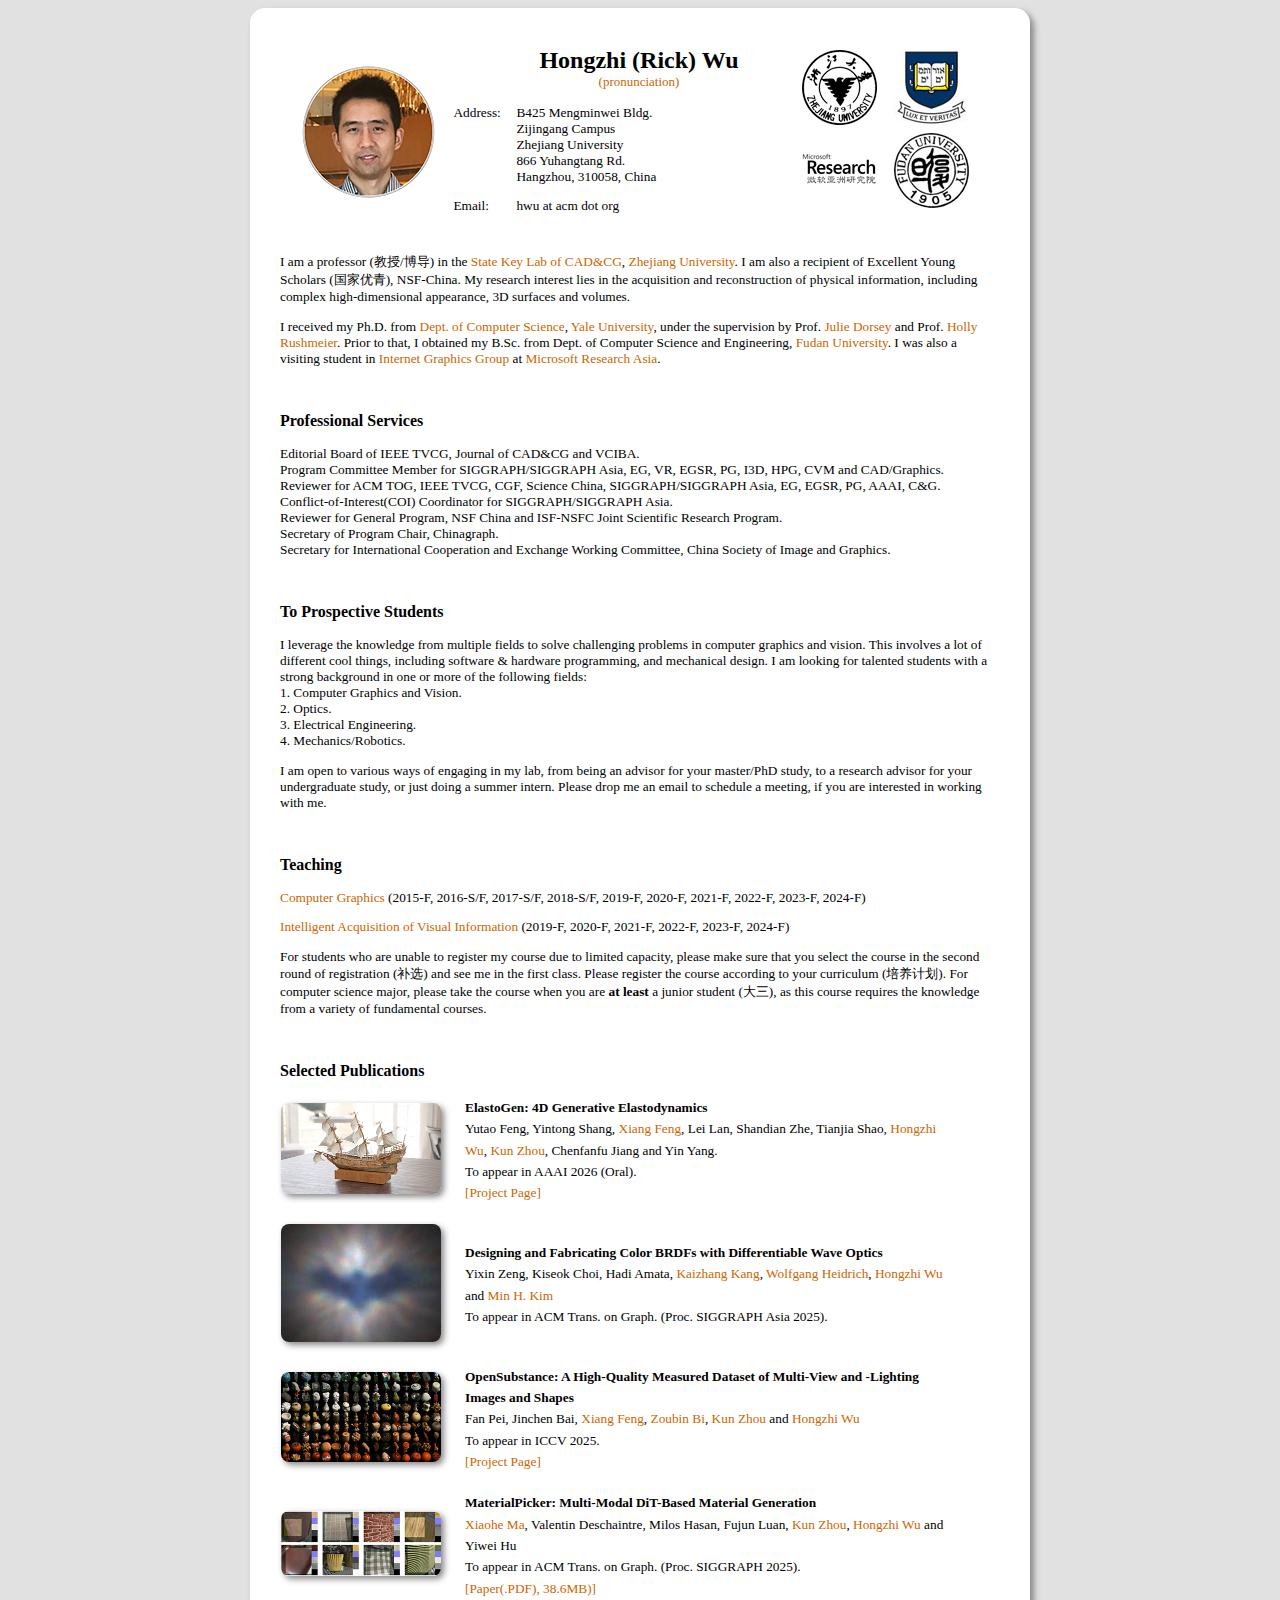
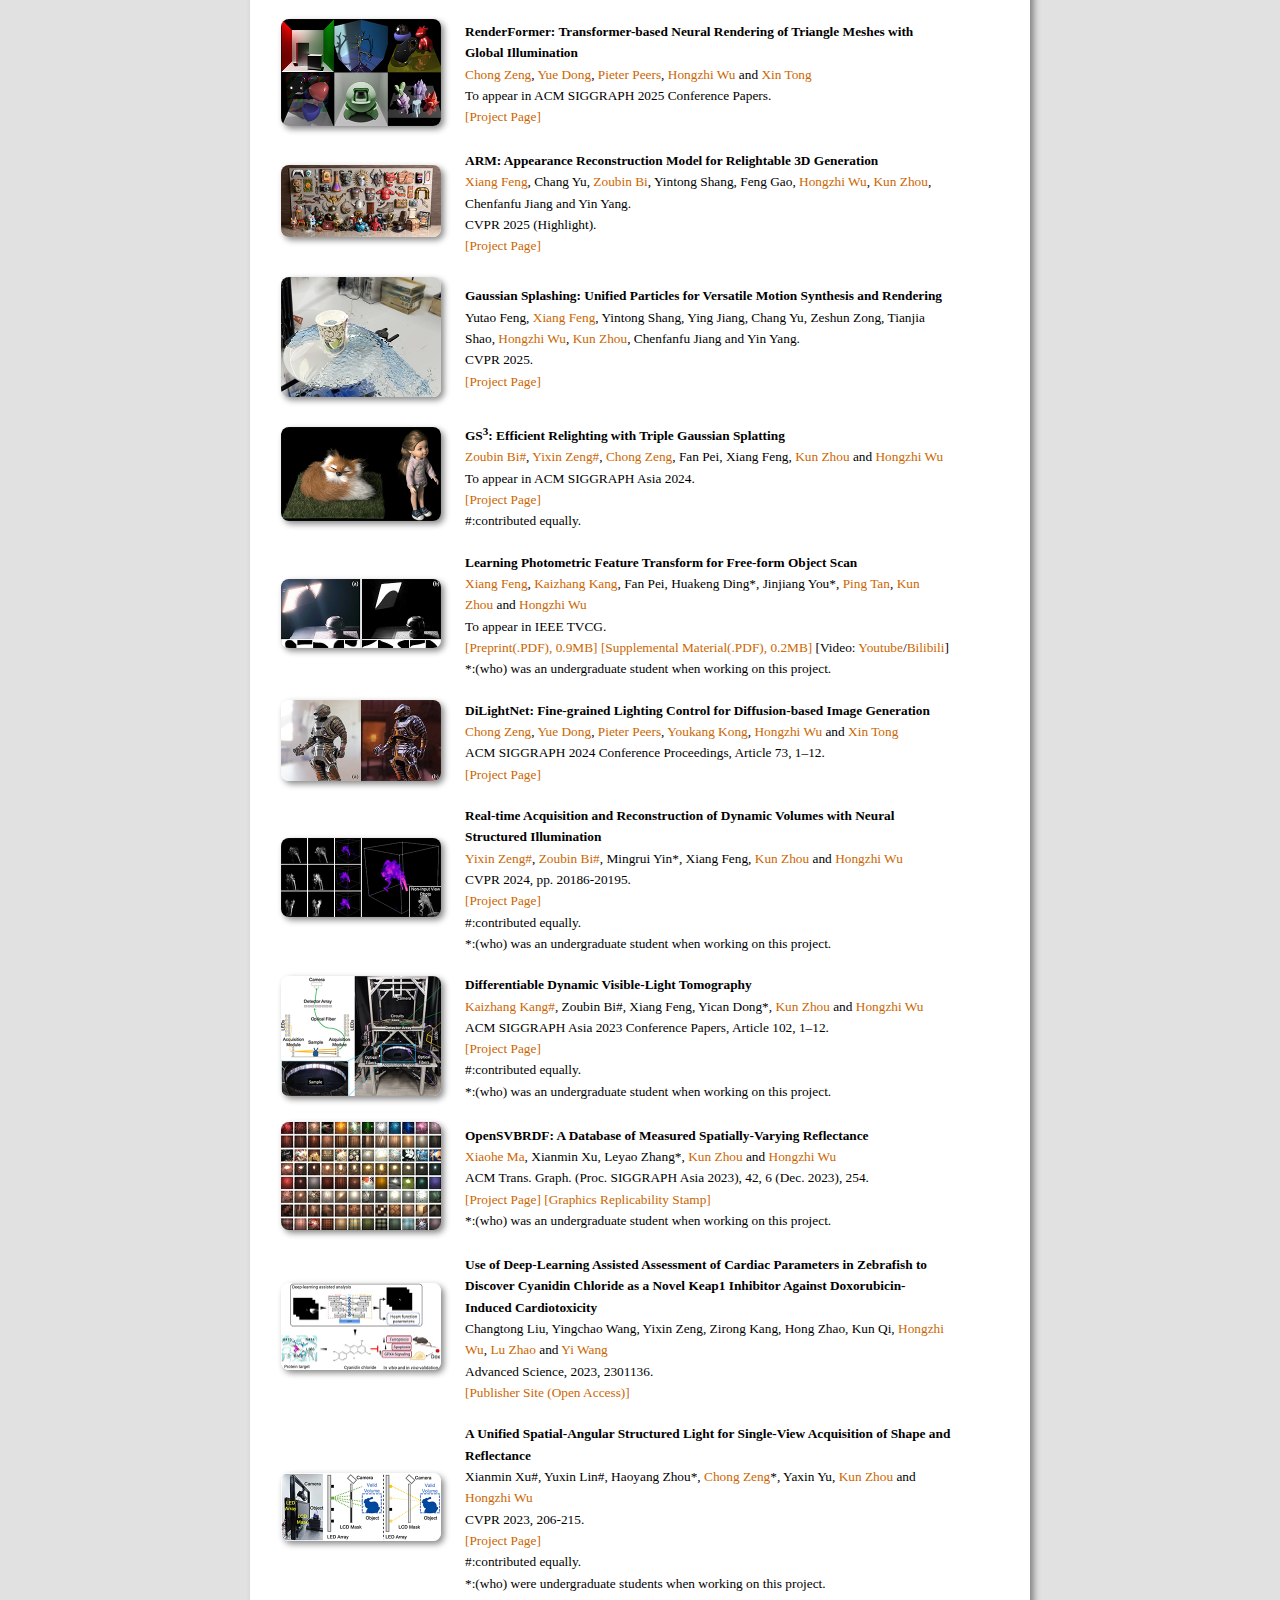
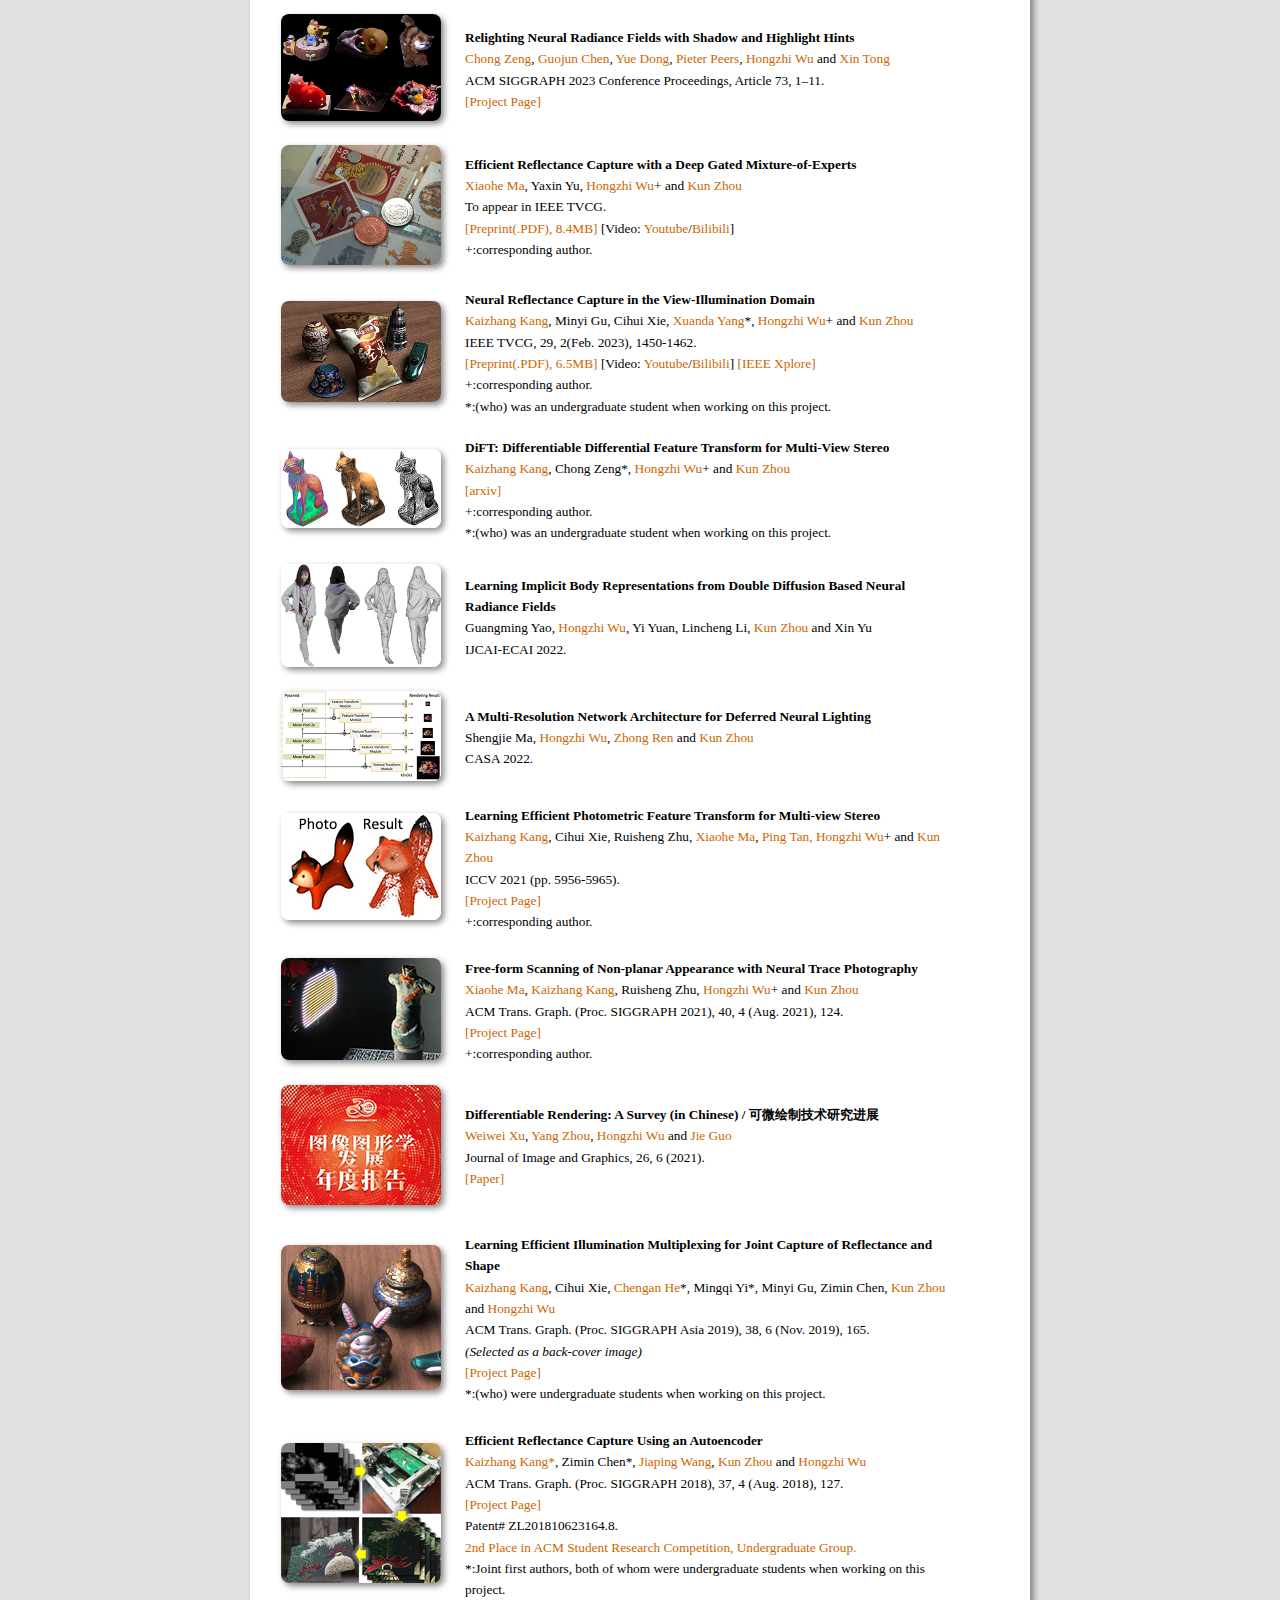
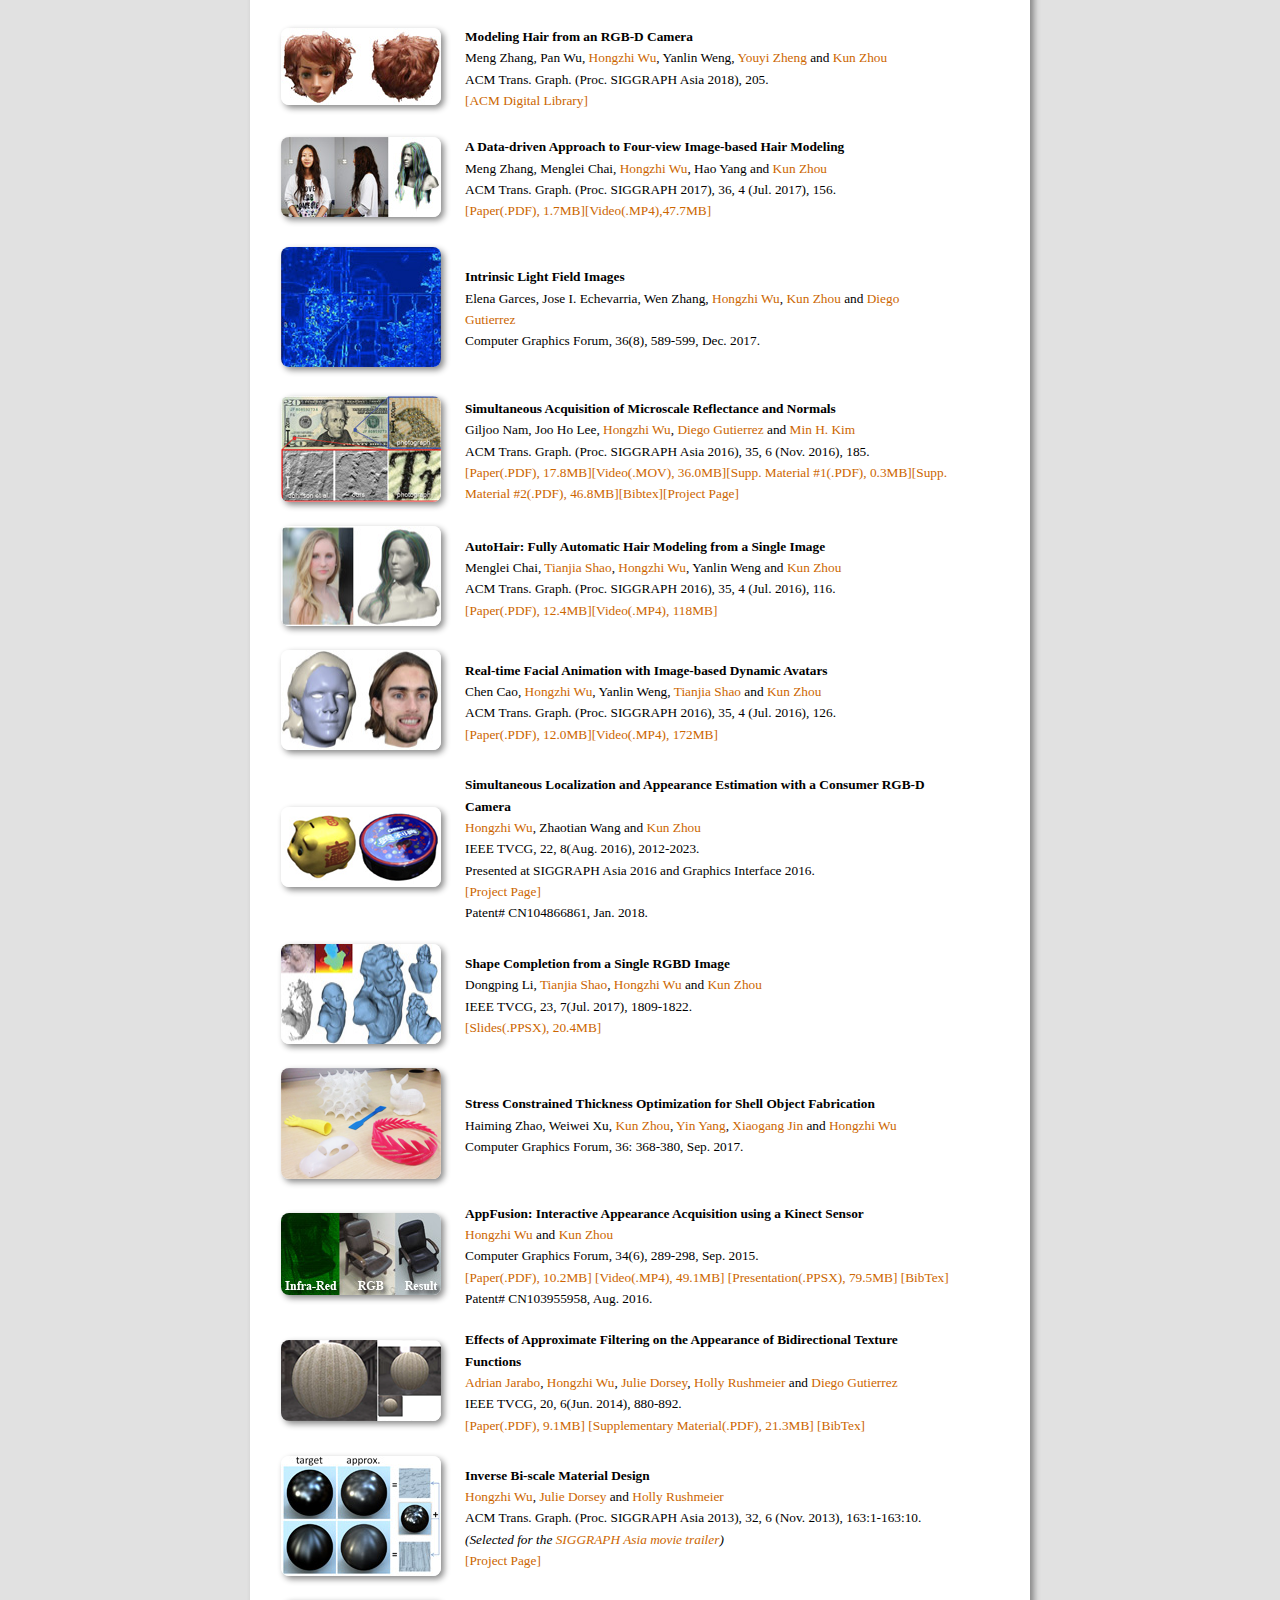
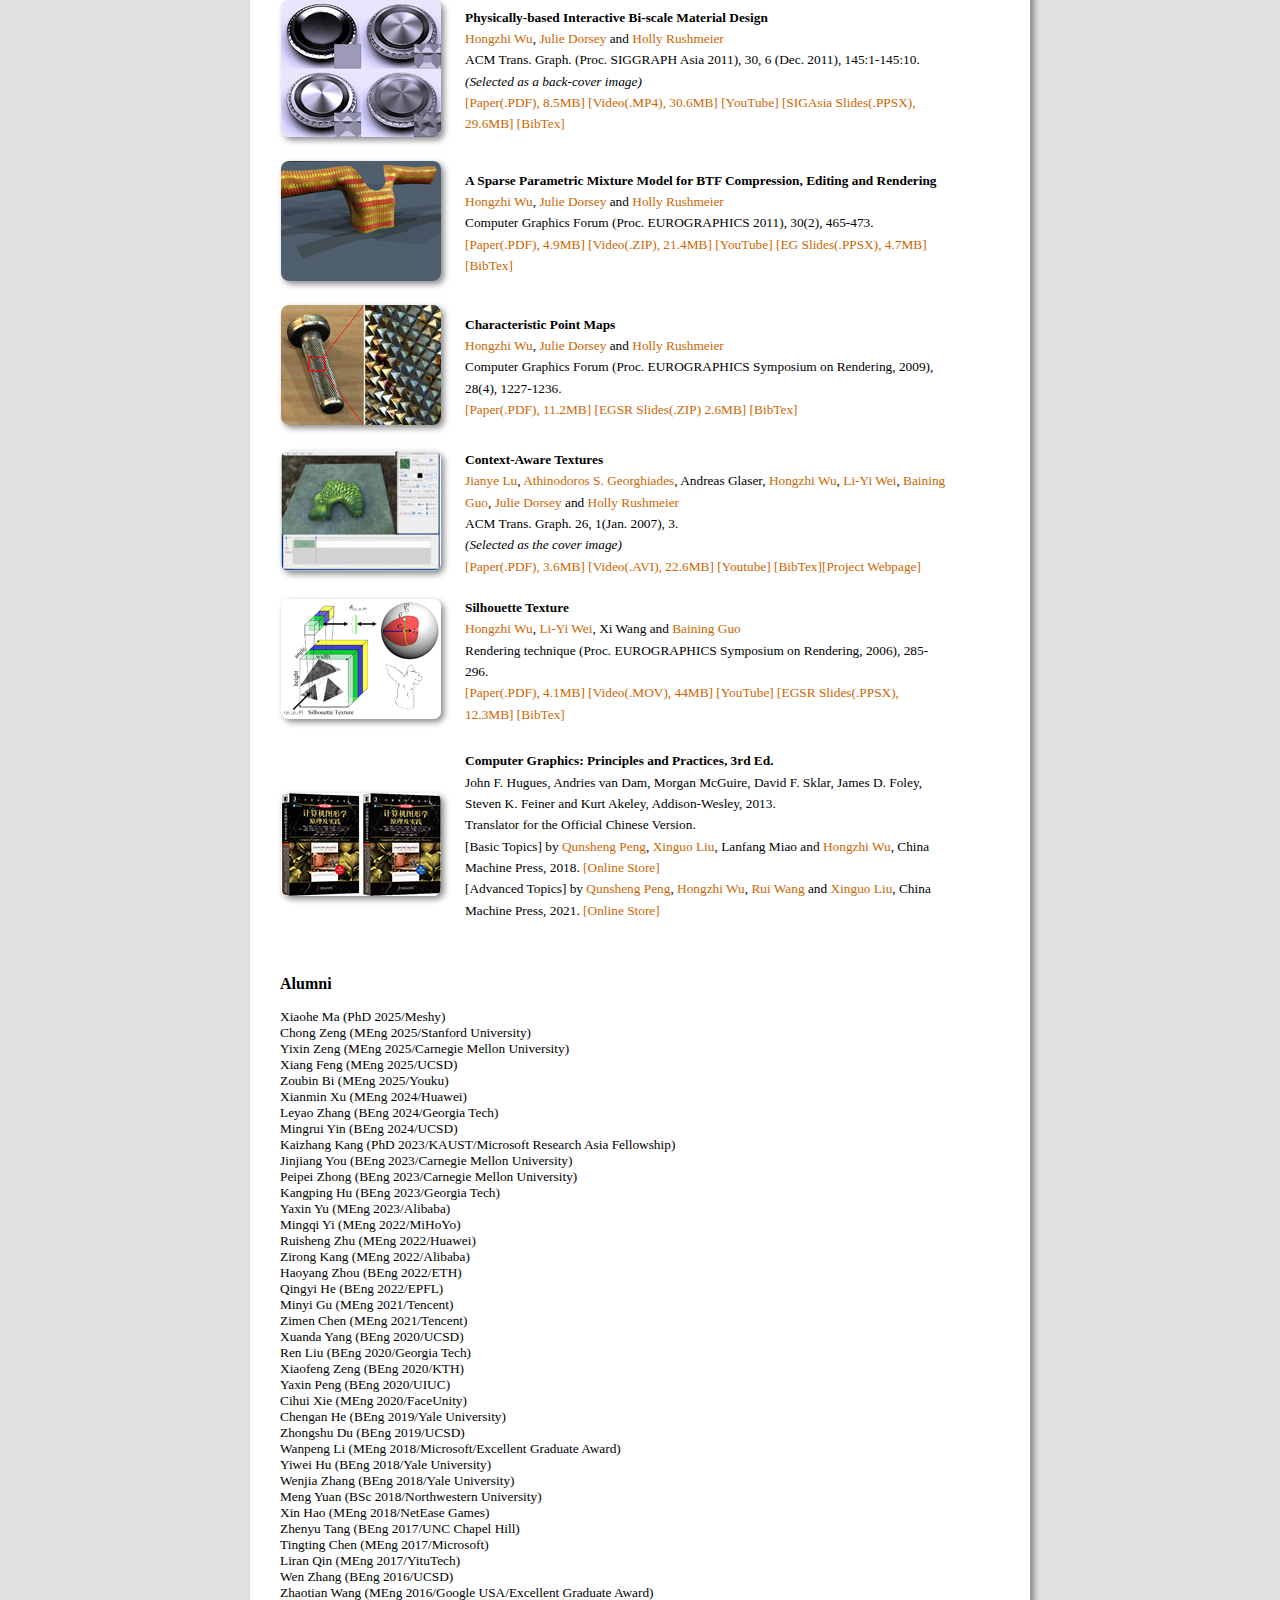
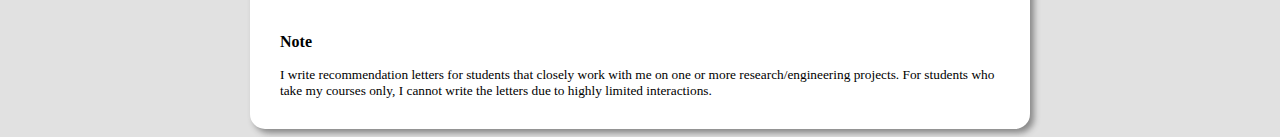
<file: index.html>
﻿<!DOCTYPE HTML>
<html xmlns:v="urn:schemas-microsoft-com:vml" xmlns:o="urn:schemas-microsoft-com:office:office">
<head>
<meta charset="utf-8">
<title>Hongzhi Wu</title>
<link href="gly.css" rel="stylesheet" type="text/css">


<!-- Global site tag (gtag.js) - Google Analytics -->
<script async src="https://www.googletagmanager.com/gtag/js?id=G-DVPDFQYVF2"></script>
<script>
  window.dataLayer = window.dataLayer || [];
  function gtag(){dataLayer.push(arguments);}
  gtag('js', new Date());

  gtag('config', 'G-DVPDFQYVF2');
</script>


<style type="text/css">
.style2 {
	font-size: 10pt;
}
.style3 {
	font-family: Georgia, Times, serif;
	font-size: 18pt;
	font-style: normal;
	font-weight: bold;
	color: #000000;
}
.style4 {
				background-color: #FFFFFF;
}
.style5 {
				text-align: center;
}
.style6 {
	color: rgb(255, 0, 0);
}
.style7 {
	text-decoration: underline;
}
</style>
</head>

<body>

<div class="container">      
    <table width="95%" border="0" align="center">
      <tr>
        <td><div align="center">
			<img src="./images/hwu.png" width="135" align="middle"  style="float: left"></div></td>
        <td width="52%"><div align="center">
          <table width="94%" border="0" style="height: 180px">
            <tr>
            <td width="19%" valign="top" style="height: 53px"></td>
            <td width="81%" valign="top" style="height: 53px">
              <table width="95%" border="0" align="left">
                <tr>
                  <td align="center"><span class="style3">Hongzhi (Rick) Wu</span><br><a href="./images/name.mp3" target="_new">
					<font size="2">(pronunciation)</font></a></td>
                </tr>
              </table></td>          
            <tr>
            <td width="19%" valign="top" class="style2" style="height: 24px">Address:</td>
            <td width="81%" valign="top" style="height: 24px" class="style2">B425 Mengminwei Bldg.<br>
			Zijingang Campus<br>
			Zhejiang University<br>
			866 Yuhangtang Rd.<br>
			Hangzhou, 310058, China</td>
          </tr>
          <tr>
            <td height="22" class="style2">Email:</td>
            <td class="style2">hwu at acm dot org</td>
          </tr>
          </table>
        </div></td>
        <td width="28%"><div align="center">
          <table width="100%" border="0">
            <tr>
              <td align="center"><a href="http://www.zju.edu.cn/english/"><img src="images/zju_logo.png" width="75" height="75"></a></td>
              <td align="center"><a href="http://www.yale.edu/"><img src="images/yale_logo.jpg" width="75" height="75"></a></td>
            </tr>
            <tr>
              <td align="center"><a href="http://research.microsoft.com/aboutmsr/labs/asia/"><img src="images/msra_logo.png" width="75" height="62"></a></td>
              <td align="center"><a href="http://www.fudan.edu.cn/englishnew/"><img src="images/fudan_logo.jpg" width="75" height="75"></a></td>
            </tr>
          </table>
        </div></td>
      </tr>
  </table>


	<p><br>
  I am a professor (教授/博导) in the <a href="http://www.cad.zju.edu.cn/english.html">State Key Lab of CAD&amp;CG</a>, <a href="http://www.zju.edu.cn/english/">Zhejiang University</a>. I am also a recipient of Excellent Young Scholars (国家优青), NSF-China.
	My research interest lies in the acquisition and reconstruction of physical information, including complex high-dimensional appearance, 3D surfaces and volumes.</p>
	<p>I received my Ph.D. from <a href="http://www.cs.yale.edu/">Dept. of Computer Science</a>,
<a href="http://www.yale.edu/">Yale University</a>, under the supervision by Prof. <a href="http://graphics.cs.yale.edu/julie/">Julie Dorsey</a> and Prof. <a href="http://graphics.cs.yale.edu/holly/">
Holly Rushmeier</a>. Prior to that, I obtained my B.Sc. from Dept. of Computer Science and Engineering, <a href="http://en.wikipedia.org/wiki/Fudan_University">Fudan University</a>. I was 
	also a visiting student in <a href="http://research.microsoft.com/ig/">Internet Graphics Group</a> at <a href="http://research.microsoft.com/aboutmsr/labs/asia/">Microsoft Research Asia</a>.</p>
	<p>&nbsp;</p>

<p class="textsectionheader2">Professional Services</p>
Editorial Board of IEEE TVCG, Journal of CAD&CG and VCIBA.<br> 
Program Committee Member for SIGGRAPH/SIGGRAPH Asia, EG, VR, EGSR, PG, I3D, HPG, CVM and CAD/Graphics.<br> 
Reviewer for ACM TOG, IEEE TVCG, CGF, Science China, SIGGRAPH/SIGGRAPH Asia, EG, EGSR, PG, AAAI, C&G.<br> 
Conflict-of-Interest(COI) Coordinator for SIGGRAPH/SIGGRAPH Asia.<br>
Reviewer for General Program, NSF China and ISF-NSFC Joint Scientific Research Program.<br> 
Secretary of Program Chair, Chinagraph.<br> 
Secretary for International Cooperation and Exchange Working Committee, China Society of Image and Graphics.
<p><br></p>    

<p class="textsectionheader2">To Prospective Students</p>
	<p>I leverage the knowledge from multiple fields to solve challenging problems in 
	computer graphics and vision. This involves a lot of different cool things, 
	including software &amp; hardware programming, and mechanical design.&nbsp;I am looking for talented students with a strong background in one or more of the following fields:<br>
	1. Computer Graphics and Vision.<br>
  2. Optics. <br> 
	3. Electrical Engineering.<br> 
	4. Mechanics/Robotics. <p>
	I am open to various ways of engaging in my lab, from being an advisor for 
	your master/PhD study, to a research advisor for your undergraduate study, 
	or just doing a summer intern. Please drop me an email to schedule a 
	meeting, if you are interested in working with me.<p><br></p>

<p class="textsectionheader2">Teaching</p>
	<p><a href="cg.html">Computer Graphics</a> (2015-F, 2016-S/F, 2017-S/F, 2018-S/F, 2019-F, 2020-F, 2021-F, 2022-F, 2023-F, 2024-F)<br>
	<p><a href="iavi.html">Intelligent Acquisition of Visual Information</a> (2019-F, 2020-F, 2021-F, 2022-F, 2023-F, 2024-F)<br>
	<span lang="en-us">	
	<p>For students who are unable to register my course due to limited 
	capacity, please make sure that you select the course in the second round of 
	registration (补选) and see me in the first class. Please register 
	the course according to your curriculum (培养计划). For computer science major, please take the 
	course when you are<span lang="en-us"> <strong>at least</strong></span> a 
	junior student (大三<span lang="en-us">), as this course requires the 
	knowledge from a variety of fundamental courses.
	</span></p>
	<p>&nbsp;</p>
	</span>

<p class="textsectionheader2">Selected Publications</p>
<table width="100%" border="0" cellspacing="0">
   <tr>
  </tr>    	


    <tr>
    <td><img src="images/elastogen.jpg" width="160" height="91" class="papericon"></td>
    <td> 
  &nbsp;&nbsp;&nbsp;&nbsp;&nbsp;&nbsp;</td>
    <td class="papertext"><b>
ElastoGen: 4D Generative Elastodynamics</b><br> 
    Yutao Feng, 
    Yintong Shang, 
    <a href="https://sigfeng.com/">Xiang Feng</a>,    
    Lei Lan, 
    Shandian Zhe, 
    Tianjia Shao, 
    <a href="https://svbrdf.github.io">Hongzhi Wu</a>,
    <a href="http://kunzhou.net/">Kun Zhou</a>,
    Chenfanfu Jiang and Yin Yang.<br>
    To appear in AAAI 2026 (Oral).
    <br>
    <a href="https://anunrulybunny.github.io/elastogen/">[Project Page]</a><br>
    </td>
    <td>&nbsp;</td>
  </tr>
    <td>
  &nbsp;</td>
    <td>
  &nbsp;</td>  

  <tr>
    <td><img src="images/fab.jpg" width="160" height="118" class="papericon"></td>
    <td> 
  &nbsp;&nbsp;&nbsp;&nbsp;&nbsp;&nbsp;</td>
    <td class="papertext"><b>Designing and Fabricating Color BRDFs with Differentiable Wave Optics</b><br> 
    Yixin Zeng, 
    Kiseok Choi, 
    Hadi Amata, 
    <a href="https://cocoakang.cn/">Kaizhang Kang</a>, 
    <a href="https://vccimaging.org/People/heidriw/">Wolfgang Heidrich</a>, 
    <a href="https://svbrdf.github.io/">Hongzhi Wu</a>
    and <a href="https://vclab.kaist.ac.kr/minhkim/index.html">Min H. Kim</a>
    <br>
    To appear in ACM Trans. on Graph. (Proc. SIGGRAPH Asia 2025).
    <br>
    </td>
    <td>&nbsp;</td>
  </tr>
    <td>
  &nbsp;</td>
    <td>
  &nbsp;</td>  

    <tr>
    <td><img src="images/opensubstance.jpg" width="160" height="90" class="papericon"></td>
    <td> 
  &nbsp;&nbsp;&nbsp;&nbsp;&nbsp;&nbsp;</td>
    <td class="papertext"><b>OpenSubstance: A High-Quality Measured Dataset of Multi-View and -Lighting Images and Shapes</b><br> 
    Fan Pei,
    Jinchen Bai, 
    <a href="https://sigfeng.com/">Xiang Feng</a>,    
    <a href="https://github.com/RupertPaoZ/">Zoubin Bi</a>,
    <a href="http://kunzhou.net/">Kun Zhou</a> and <a href="https://svbrdf.github.io/">Hongzhi Wu</a><br>
    To appear in ICCV 2025.
    <br>
    <a href="https://opensubstance.github.io/">[Project Page]</a><br>
    </td>
    <td>&nbsp;</td>
  </tr>
    <td>
  &nbsp;</td>
    <td>
  &nbsp;</td>  

    <tr>
    <td><img src="images/picker.jpg" width="160" height="65" class="papericon"></td>
    <td> 
  &nbsp;&nbsp;&nbsp;&nbsp;&nbsp;&nbsp;</td>
    <td class="papertext"><b>MaterialPicker: Multi-Modal DiT-Based Material Generation</b><br> 
    <a href="http://xiaohema98.com/">Xiaohe Ma</a>, Valentin Deschaintre, Milos Hasan, Fujun Luan,
    <a href="http://kunzhou.net/">Kun Zhou</a>, <a href="https://svbrdf.github.io/">Hongzhi Wu</a>
    and Yiwei Hu<br>
    To appear in ACM Trans. on Graph. (Proc. SIGGRAPH 2025).
    <br>
    <a href="publications/picker.pdf">[Paper(.PDF), 38.6MB)]</a><br>
    </td>
    <td>&nbsp;</td>
  </tr>
    <td>
  &nbsp;</td>
    <td>
  &nbsp;</td>  

    <tr>
     <td><img src="images/renderformer.jpg" width="160" height="107" class="papericon"></td>
    <td> 
  &nbsp;&nbsp;&nbsp;&nbsp;&nbsp;&nbsp;</td>
    <td class="papertext"><b>RenderFormer: Transformer-based Neural Rendering of Triangle Meshes with Global Illumination</b><br>     
    <a href="https://www.ncj.wiki/">Chong Zeng</a>,
    <a href="https://yuedong.shading.me/">Yue Dong</a>,
    <a href="https://www.cs.wm.edu/~ppeers/">Pieter Peers</a>,    
    <a href="http://hongzhiwu.com/">Hongzhi Wu</a> and
    <a href="https://www.microsoft.com/en-us/research/people/xtong/">Xin Tong</a><br> 
    To appear in ACM SIGGRAPH 2025 Conference Papers.<br>
    <a href="https://microsoft.github.io/renderformer/">[Project Page]</a><br>
    </td>
    <td>&nbsp;</td>
  </tr>
    <td>
  &nbsp;</td>
    <td>
  &nbsp;</td>    

    <tr>
     <td><img src="images/arm.jpg" width="160" height="72" class="papericon"></td>
    <td> 
  &nbsp;&nbsp;&nbsp;&nbsp;&nbsp;&nbsp;</td>
    <td class="papertext"><b>ARM: Appearance Reconstruction Model for Relightable 3D Generation</b><br>     
    <a href="https://sigfeng.com/">Xiang Feng</a>, 
    Chang Yu, 
    <a href="https://github.com/RupertPaoZ/">Zoubin Bi</a>, 
    Yintong Shang, Feng Gao,
    <a href="https://svbrdf.github.io">Hongzhi Wu</a>,
    <a href="http://kunzhou.net/">Kun Zhou</a>,
    Chenfanfu Jiang and Yin Yang.<br>
    CVPR 2025 (Highlight).<br>
    <a href="https://arm-aigc.github.io/">[Project Page]</a><br>
    </td>
    <td>&nbsp;</td>
  </tr>
    <td>
  &nbsp;</td>
    <td>
  &nbsp;</td>    

    <tr>
     <td><img src="images/splash.jpg" width="160" height="120" class="papericon"></td>
    <td> 
  &nbsp;&nbsp;&nbsp;&nbsp;&nbsp;&nbsp;</td>
    <td class="papertext"><b>Gaussian Splashing: Unified Particles for Versatile Motion Synthesis and Rendering</b><br>     
    Yutao Feng, 
    <a href="https://sigfeng.com/">Xiang Feng</a>, 
    Yintong Shang, Ying Jiang, Chang Yu, Zeshun Zong,
    Tianjia Shao,
    <a href="https://svbrdf.github.io">Hongzhi Wu</a>,
    <a href="http://kunzhou.net/">Kun Zhou</a>,
    Chenfanfu Jiang and Yin Yang.<br>
    CVPR 2025.<br>
    <a href="https://gaussiansplashing.github.io/">[Project Page]</a><br>
    </td>
    <td>&nbsp;</td>
  </tr>
    <td>
  &nbsp;</td>
    <td>
  &nbsp;</td>    

    <tr>
    <td><img src="images/tripleGS.jpg" width="160" height="94" class="papericon"></td>
    <td> 
  &nbsp;&nbsp;&nbsp;&nbsp;&nbsp;&nbsp;</td>
    <td class="papertext"><b>GS<sup>3</sup>: Efficient Relighting with Triple Gaussian Splatting</b><br> 
    <a href="https://github.com/RupertPaoZ/">Zoubin Bi#</a>,
    <a href="https://zyx45889.github.io/">Yixin Zeng#</a>,
    <a href="https://www.ncj.wiki/">Chong Zeng</a>, 
    Fan Pei, Xiang Feng, <a href="http://kunzhou.net/">Kun Zhou</a> and <a href="https://svbrdf.github.io/">Hongzhi Wu</a><br>
    To appear in ACM SIGGRAPH Asia 2024.
    <br>
    <a href="https://gsrelight.github.io/">[Project Page]</a><br>
    #:contributed equally.
    </td>
    <td>&nbsp;</td>
  </tr>
    <td>
  &nbsp;</td>
    <td>
  &nbsp;</td>  

    <tr>
    <td><img src="images/ipad.jpg" width="160" height="69" class="papericon"></td>
    <td> 
  &nbsp;&nbsp;&nbsp;&nbsp;&nbsp;&nbsp;</td>
    <td class="papertext"><b>Learning Photometric Feature Transform for Free-form Object Scan</b><br>     

    <a href="https://sigfeng.com/">Xiang Feng</a>, 
    <a href="http://cocoakang.cn/">Kaizhang Kang</a>, 
    Fan Pei, Huakeng Ding*, Jinjiang You*, 
    <a href="https://ece.hkust.edu.hk/pingtan">Ping Tan</a>,
    <a href="http://kunzhou.net/">Kun Zhou</a> and
    <a href="https://svbrdf.github.io">Hongzhi Wu</a><br>
    To appear in IEEE TVCG.
    <br>
    <a href="publications/ipad/paper.pdf">[Preprint(.PDF), 0.9MB]</a> 
    <a href="publications/ipad/supp.pdf">[Supplemental Material(.PDF), 0.2MB]</a> 
    [Video: <a href="https://youtu.be/YHj-MN9-FMU">Youtube</a>/<a href="https://www.bilibili.com/video/BV1UVqNYFE3W/">Bilibili</a>]<br>
    *:(who) was an undergraduate student when working on this project.
    </td>
    <td>&nbsp;</td>
  </tr>
    <td>
  &nbsp;</td>
    <td>
  &nbsp;</td>    

    <tr>
     <td><img src="images/delightnet.jpg" width="160" height="81" class="papericon"></td>
    <td> 
  &nbsp;&nbsp;&nbsp;&nbsp;&nbsp;&nbsp;</td>
    <td class="papertext"><b>DiLightNet: Fine-grained Lighting Control for Diffusion-based Image Generation</b><br>     
    <a href="https://www.ncj.wiki/">Chong Zeng</a>,
    <a href="https://yuedong.shading.me/">Yue Dong</a>,
    <a href="https://www.cs.wm.edu/~ppeers/">Pieter Peers</a>,    
    <a href="https://github.com/DQSSSSS">Youkang Kong</a>,    
    <a href="http://hongzhiwu.com/">Hongzhi Wu</a> and
    <a href="https://www.microsoft.com/en-us/research/people/xtong/">Xin Tong</a><br> 
     ACM SIGGRAPH 2024 Conference Proceedings, Article 73, 1–12.<br>
    <a href="https://dilightnet.github.io/">[Project Page]</a><br>
    </td>
    <td>&nbsp;</td>
  </tr>
    <td>
  &nbsp;</td>
    <td>
  &nbsp;</td>  

    <tr>
    <td><img src="images/realtimedynamic.jpg" width="160" height="79" class="papericon"></td>
    <td> 
  &nbsp;&nbsp;&nbsp;&nbsp;&nbsp;&nbsp;</td>
    <td class="papertext"><b>Real-time Acquisition and Reconstruction of Dynamic Volumes with Neural Structured Illumination</b><br> 
    <a href="https://zyx45889.github.io/">Yixin Zeng#</a>, 
    <a href="https://github.com/RupertPaoZ/">Zoubin Bi#</a>, Mingrui Yin*, Xiang Feng, <a href="http://kunzhou.net/">Kun Zhou</a> and <a href="https://svbrdf.github.io/">Hongzhi Wu</a><br>
    CVPR 2024, pp. 20186-20195.
    <br>
    <a href="publications/realtimedynamic/project.html">[Project Page]</a><br>
    #:contributed equally.<br>
    *:(who) was an undergraduate student when working on this project.
    </td>
    <td>&nbsp;</td>
  </tr>
    <td>
  &nbsp;</td>
    <td>
  &nbsp;</td>  

    <tr>
    <td><img src="images/dynamicCT.jpg" width="160" height="120" class="papericon"></td>
    <td> 
  &nbsp;&nbsp;&nbsp;&nbsp;&nbsp;&nbsp;</td>
    <td class="papertext"><b>Differentiable Dynamic Visible-Light Tomography</b><br> 
    <a href="http://www.cocoakang.cn">Kaizhang Kang#</a>, 
    Zoubin Bi#, Xiang Feng, Yican Dong*, <a href="http://kunzhou.net/">Kun Zhou</a> and <a href="https://svbrdf.github.io/">Hongzhi Wu</a><br>
    ACM SIGGRAPH Asia 2023 Conference Papers, Article 102, 1–12.
    <br>
    <a href="publications/dynamicCT/project.html">[Project Page]</a><br>
    #:contributed equally.<br>
    *:(who) was an undergraduate student when working on this project.
    </td>
    <td>&nbsp;</td>
  </tr>
    <td>
  &nbsp;</td>
    <td>
  &nbsp;</td>  

    <tr>
    <td><img src="images/opensvbrdf.jpg" width="160" height="108" class="papericon"></td>
    <td> 
  &nbsp;&nbsp;&nbsp;&nbsp;&nbsp;&nbsp;</td>
    <td class="papertext"><b>OpenSVBRDF: A Database of Measured Spatially-Varying Reflectance</b><br> 
    <a href="http://xiaohema98.com/">Xiaohe Ma</a>,
    Xianmin Xu, Leyao Zhang*, <a href="http://kunzhou.net/">Kun Zhou</a> and <a href="https://svbrdf.github.io/">Hongzhi Wu</a><br>
    ACM Trans. Graph. (Proc. SIGGRAPH Asia 2023), 42, 6 (Dec. 2023), 254.<br>
    <a href="publications/OpenSVBRDF/project.html">[Project Page]</a>
    <a href="https://www.replicabilitystamp.org/index.html#https-github-com-opensvbrdf-opensvbrdf-source-code">[Graphics Replicability Stamp]</a><br>
    *:(who) was an undergraduate student when working on this project.
    </td>
    <td>&nbsp;</td>
  </tr>
    <td>
  &nbsp;</td>
    <td>
  &nbsp;</td>  

    <tr>
    <td><img src="images/zebrafish.jpg" width="160" height="87" class="papericon"></td>
    <td> 
  &nbsp;&nbsp;&nbsp;&nbsp;&nbsp;&nbsp;</td>
    <td class="papertext"><b>Use of Deep-Learning Assisted Assessment of Cardiac Parameters in Zebrafish to Discover Cyanidin Chloride as a Novel Keap1 Inhibitor Against Doxorubicin-Induced Cardiotoxicity</b><br> 
    Changtong Liu, Yingchao Wang, Yixin Zeng, Zirong Kang, Hong Zhao, Kun Qi, <a href="https://svbrdf.github.io/">Hongzhi Wu</a>, <a href="https://person.zju.edu.cn/en/lu_zhao">Lu Zhao</a> and <a href="https://person.zju.edu.cn/en/yiwang_en">Yi Wang</a><br>    
    Advanced Science, 2023, 2301136.<br>
    <a href="https://onlinelibrary.wiley.com/doi/10.1002/advs.202301136">[Publisher Site (Open Access)]</a><br>
    </td>
    <td>&nbsp;</td>
  </tr>
    <td>
  &nbsp;</td>
    <td>
  &nbsp;</td>  

    <tr>
    <td><img src="images/unified.jpg" width="160" height="68" class="papericon"></td>
    <td> 
  &nbsp;&nbsp;&nbsp;&nbsp;&nbsp;&nbsp;</td>
    <td class="papertext"><b>A Unified Spatial-Angular Structured Light for Single-View Acquisition of Shape and Reflectance</b><br>     
    Xianmin Xu#, Yuxin Lin#, Haoyang Zhou*, <a href="https://www.ncj.wiki/">Chong Zeng</a>*, Yaxin Yu, <a href="http://kunzhou.net/">Kun Zhou</a> and <a href="http://www.cad.zju.edu.cn/home/hwu/">Hongzhi Wu</a><br>
    CVPR 2023, 206-215.
    <br>
    <a href="publications/unified/project.html">[Project Page]</a><br>
    #:contributed equally.<br>     
    *:(who) were undergraduate students when working on this project.    
    </td>
    <td>&nbsp;</td>
  </tr>
    <td>
  &nbsp;</td>
    <td>
  &nbsp;</td>  


    <tr>
    <td><img src="images/hints.jpg" width="160" height="107" class="papericon"></td>
    <td> 
  &nbsp;&nbsp;&nbsp;&nbsp;&nbsp;&nbsp;</td>
    <td class="papertext"><b>Relighting Neural Radiance Fields with Shadow and Highlight Hints</b><br>     
    <a href="https://www.ncj.wiki/">Chong Zeng</a>,
    <a href="https://www.microsoft.com/en-us/research/people/guoch/">Guojun Chen</a>,
    <a href="https://yuedong.shading.me/">Yue Dong</a>,
    <a href="https://www.cs.wm.edu/~ppeers/">Pieter Peers</a>,    
    <a href="http://hongzhiwu.com/">Hongzhi Wu</a> and
    <a href="https://www.microsoft.com/en-us/research/people/xtong/">Xin Tong</a><br> 
    ACM SIGGRAPH 2023 Conference Proceedings, Article 73, 1–11.
    <br>
    <a href="https://nrhints.github.io/">[Project Page]</a><br>
    </td>
    <td>&nbsp;</td>
  </tr>
    <td>
  &nbsp;</td>
    <td>
  &nbsp;</td>  

    <tr>
    <td><img src="images/moe_arxiv.jpg" width="160" height="120" class="papericon"></td>
    <td> 
  &nbsp;&nbsp;&nbsp;&nbsp;&nbsp;&nbsp;</td>
    <td class="papertext"><b>Efficient Reflectance Capture with a Deep Gated Mixture-of-Experts</b><br>     
    <a href="http://xiaohema98.com/">Xiaohe Ma</a>,
    Yaxin Yu, 
    <a href="http://www.cad.zju.edu.cn/home/hwu/">Hongzhi Wu</a>+ and
    <a href="http://kunzhou.net/">Kun Zhou</a><br>
    To appear in IEEE TVCG.
    <br>
    <a href="publications/moe/moe.pdf">[Preprint(.PDF), 8.4MB]</a> [Video: <a href="https://youtu.be/v2SyeMUV6_Y">Youtube</a>/<a href="https://www.bilibili.com/video/BV1ZL411r7iq/">Bilibili</a>]<br>
    +:corresponding author.<br>
    </td>
    <td>&nbsp;</td>
  </tr>
    <td>
  &nbsp;</td>
    <td>
  &nbsp;</td>  

    <tr>
    <td><img src="images/lightview.jpg" width="160" height="101" class="papericon"></td>
    <td> 
  &nbsp;&nbsp;&nbsp;&nbsp;&nbsp;&nbsp;</td>
    <td class="papertext"><b>Neural Reflectance Capture in the View-Illumination Domain</b><br>     
    <a href="http://www.cocoakang.cn">Kaizhang Kang</a>, 
    Minyi Gu,
    Cihui Xie, 
    <a href="https://th3charlie.github.io/aboutme/">Xuanda Yang</a>*,
    <a href="http://www.cad.zju.edu.cn/home/hwu/">Hongzhi Wu</a>+ and
    <a href="http://kunzhou.net/">Kun Zhou</a><br>
    IEEE TVCG, 29, 2(Feb. 2023), 1450-1462.
    <br>
    <a href="publications/lightview/lightview_lq.pdf">[Preprint(.PDF), 6.5MB]</a>
    [Video: <a href="https://youtu.be/JXQGSYux26I">Youtube</a>/<a href="https://www.bilibili.com/video/bv1SP4y187Jr">Bilibili</a>]
    <a href="https://ieeexplore.ieee.org/document/9557800">[IEEE Xplore]</a><br>
    +:corresponding author.<br>     
    *:(who) was an undergraduate student when working on this project.<br>        
    </td>
    <td>&nbsp;</td>
  </tr>
    <td>
  &nbsp;</td>
    <td>
  &nbsp;</td>

    <tr>
    <td><img src="images/dift_arxiv.jpg" width="160" height="79" class="papericon"></td>
    <td> 
	&nbsp;&nbsp;&nbsp;&nbsp;&nbsp;&nbsp;</td>
    <td class="papertext"><b>DiFT: Differentiable Differential Feature Transform for Multi-View Stereo</b><br>     
	  <a href="http://www.cocoakang.cn">Kaizhang Kang</a>, 
	  Chong Zeng*, 
    <a href="http://www.cad.zju.edu.cn/home/hwu/">Hongzhi Wu</a>+ and
	  <a href="http://kunzhou.net/">Kun Zhou</a><br>
	  <a href="https://arxiv.org/abs/2203.08435">[arxiv]</a><br>
    +:corresponding author.<br>
	  *:(who) was an undergraduate student when working on this project.<br> 	      
	  </td>
    <td>&nbsp;</td>
  </tr>
    <td>
  &nbsp;</td>
    <td>
  &nbsp;</td>

    <tr>
    <td><img src="images/dd.jpg" width="160" height="103" class="papericon"></td>
    <td> 
  &nbsp;&nbsp;&nbsp;&nbsp;&nbsp;&nbsp;</td>
    <td class="papertext"><b>Learning Implicit Body Representations from Double Diffusion Based Neural Radiance Fields</b><br>     
    Guangming Yao, 
    <a href="http://www.cad.zju.edu.cn/home/hwu/">Hongzhi Wu</a>, 
    Yi Yuan,
    Lincheng Li, 
    <a href="http://kunzhou.net/">Kun Zhou</a>
    and Xin Yu<br>
    IJCAI-ECAI 2022.<br>
    </td>
    <td>&nbsp;</td>
  </tr>
    <td>
  &nbsp;</td>
    <td>
  &nbsp;</td>

    <tr>
    <td><img src="images/multirelight.jpg" width="160" height="90" class="papericon"></td>
    <td> 
  &nbsp;&nbsp;&nbsp;&nbsp;&nbsp;&nbsp;</td>
    <td class="papertext"><b>A Multi-Resolution Network Architecture for
Deferred Neural Lighting</b><br>     
    Shengjie Ma, 
    <a href="http://www.cad.zju.edu.cn/home/hwu/">Hongzhi Wu</a>, 
    <a href="https://person.zju.edu.cn/en/renzhong">Zhong Ren</a> 
    and
    <a href="http://kunzhou.net/">Kun Zhou</a><br>
    CASA 2022.<br>
    </td>
    <td>&nbsp;</td>
  </tr>
    <td>
  &nbsp;</td>
    <td>
  &nbsp;</td>

    <tr>
    <td><img src="images/lpft.jpg" width="160" height="107" class="papericon"></td>
    <td> 
	&nbsp;&nbsp;&nbsp;&nbsp;&nbsp;&nbsp;</td>    
    <td class="papertext"><b>Learning Efficient Photometric Feature Transform for Multi-view Stereo</b><br>     
	  <a href="http://www.cocoakang.cn">Kaizhang Kang</a>, 
	  Cihui Xie, 
	  Ruisheng Zhu, 
    <a href="http://xiaohema98.com/">Xiaohe Ma</a>,
      <a href="https://www.cs.sfu.ca/~pingtan/"> Ping Tan,
      <a href="http://www.cad.zju.edu.cn/home/hwu/">Hongzhi Wu</a>+ and
	  <a href="http://kunzhou.net/">Kun Zhou</a><br>
    ICCV 2021 (pp. 5956-5965).
	  <br>
	  <a href="publications/ptmvs/project.html">[Project Page]</a><br>
    +:corresponding author.<br>     
	  </td>
    <td>&nbsp;</td>
  </tr>
  <tr>

    <td>
  &nbsp;</td>
    <td>
  &nbsp;</td>
    <td class="papertext">&nbsp;</td>
    <td>&nbsp;</td>
  </tr>
    <td><img src="images/scanner.jpg" width="160" height="102" class="papericon"></td>
    <td> 
  &nbsp;&nbsp;&nbsp;&nbsp;&nbsp;&nbsp;</td>    
    <td class="papertext"><b>Free-form Scanning of Non-planar Appearance with Neural Trace Photography</b><br>     
    <a href="http://xiaohema98.com/">Xiaohe Ma</a>,
    <a href="http://www.cocoakang.cn">Kaizhang Kang</a>, 
    Ruisheng Zhu, 
      <a href="http://www.cad.zju.edu.cn/home/hwu/">Hongzhi Wu</a>+ and
    <a href="http://kunzhou.net/">Kun Zhou</a>
    <br>ACM Trans. Graph. (Proc. SIGGRAPH 2021), 40, 4 (Aug. 2021), 124.<br>
    <a href="publications/scanner/project.html">[Project Page]</a><br>
    +:corresponding author.<br>  
    </td>
    <td>&nbsp;</td>
  </tr>
  <tr>
    <td>
  &nbsp;</td>
    <td>
  &nbsp;</td>
    <td>&nbsp;</td>
      
    <tr>
    <td><img src="images/diffsurvey.jpg" width="160" height="120" class="papericon"></td>
    <td> 
  &nbsp;&nbsp;&nbsp;&nbsp;&nbsp;&nbsp;</td>    
    <td class="papertext"><b>Differentiable Rendering: A Survey (in Chinese) / 可微绘制技术研究进展</b><br>     
    <a href="http://www.cad.zju.edu.cn/home/weiweixu/weiweixu_en.htm">Weiwei Xu</a>, 
    <a href="https://zhouyangvcc.github.io/">Yang Zhou</a>, 
    <a href="http://hongzhiwu.com/">Hongzhi Wu</a> and
    <a href="http://mcg.nju.edu.cn/member/guoj/index.html">Jie Guo</a> 
    <br>Journal of Image and Graphics, 26, 6 (2021).<br>
    <a href="http://www.cjig.cn/html/jig/2021/6/20210614.htm">[Paper]</a><br>
    </td>
    <td>&nbsp;</td>
  </tr>
  <tr>

    <td>
	&nbsp;</td>
    <td>
	&nbsp;</td>
    <td class="papertext">&nbsp;</td>
    <td>&nbsp;</td>
  </tr>    
    <tr>
    <td><img src="images/jointcap.jpg" width="160" height="145" class="papericon"></td>
    <td> 
	&nbsp;&nbsp;&nbsp;&nbsp;&nbsp;&nbsp;</td>    
    <td class="papertext"><b>Learning Efficient Illumination Multiplexing for Joint Capture of Reflectance and Shape</b><br>     
	  <a href="http://www.cocoakang.cn">Kaizhang Kang</a>, 
	  Cihui Xie, 
	  <a href="http://cs.yale.edu/homes/che/">Chengan He</a>*,
	  Mingqi Yi*,
	  Minyi Gu,
	  Zimin Chen, 
	  <a href="http://kunzhou.net/">Kun Zhou</a> and
      <a href="http://www.cad.zju.edu.cn/home/hwu/">Hongzhi Wu</a>
	  <br>ACM Trans. Graph. (Proc. SIGGRAPH Asia 2019), 38, 6 (Nov. 2019), 165.<br>
      <em>(Selected as a back-cover image)</em><br>	  
	  <a href="publications/jointcap/project.html">[Project Page]</a><br>
	  *:(who) were undergraduate students when working on this project.<br> 	  
	  </td>
    <td>&nbsp;</td>
  </tr>
  <tr>
    <td>
	&nbsp;</td>
    <td>
	&nbsp;</td>
    <td class="papertext">&nbsp;</td>
    <td>&nbsp;</td>
  </tr>    
  <tr>
    <td><img src="images/autoenc.png" width="160" height="140" class="papericon"></td>
    <td> 
	&nbsp;&nbsp;&nbsp;&nbsp;&nbsp;&nbsp;</td>    
    <td class="papertext"><b>Efficient Reflectance Capture Using an Autoencoder</b><br>     
	  <a href="http://www.cocoakang.cn">Kaizhang Kang*</a>, 
	  Zimin Chen*, 
	  <a href="http://www.jiapingwang.com/">Jiaping Wang</a>,
	  <a href="http://kunzhou.net/">Kun Zhou</a> and
      <a href="http://www.cad.zju.edu.cn/home/hwu/">Hongzhi Wu</a>
	  <br>ACM Trans. Graph. (Proc. SIGGRAPH 2018), 37, 4 (Aug. 2018), 127.<br>
      <a href="publications/autoenc/project.html">[Project Page]</a><br>
	  Patent# ZL201810623164.8.<br>
	  <a href="https://src.acm.org/winners/2019">2nd Place in ACM Student Research Competition, Undergraduate Group.</a><br>
	  *:Joint first authors, both of whom were undergraduate students when working on this project.	  	  
	  &nbsp;</td>
    <td>&nbsp;</td>
  </tr>
  <tr>
    <td>
	&nbsp;</td>
    <td>
	&nbsp;</td>
    <td class="papertext">&nbsp;</td>
    <td>&nbsp;</td>
  </tr>  
  <tr>
    <td>
	<img alt="" src="images/rgbdhair.jpg" width="160" height="77" class="papericon"></td>
	</td>
    <td>
	&nbsp;</td>
    <td class="papertext">
	<strong>Modeling Hair from an RGB-D Camera</strong><br>
	Meng Zhang, Pan Wu, <a href="http://www.cad.zju.edu.cn/home/hwu/">Hongzhi Wu</a>, Yanlin Weng, <a href="http://www.youyizheng.net">Youyi Zheng</a> and <a href="http://kunzhou.net/">Kun Zhou</a><br>
	ACM Trans. Graph. (Proc. SIGGRAPH Asia 2018), 205</span>.<br>
	<span lang="en-us">
	<a href="https://dl.acm.org/citation.cfm?id=3275039">[ACM Digital Library]</a></span><br>	
    </td>
    <td>&nbsp;</td>
  </tr> 
  <tr>
    <td>
	&nbsp;</td>
    <td>
	&nbsp;</td>
    <td class="papertext">&nbsp;</td>
    <td>&nbsp;</td>
  </tr>      
  <tr>
    <td>
	<img alt="" src="images/4view.jpg" width="160" height="80" class="papericon"></td>
	</td>
    <td>
	&nbsp;</td>
    <td class="papertext">
	<strong>A Data-driven Approach to Four-view Image-based Hair Modeling</strong><br>
	Meng Zhang, Menglei Chai,
	<a href="http://www.cad.zju.edu.cn/home/hwu/">Hongzhi Wu</a>, Hao Yang and
	<a href="http://kunzhou.net/">Kun Zhou</a><br>
	ACM Trans. Graph. (Proc. SIGGRAPH 2017), 36, 4 (Jul. 2017), 156</span>.<br>
	<span lang="en-us">
	<a href="publications/4viewhair/4viewhair.pdf">[Paper(.PDF), 1.7MB]</a><a href="publications/4viewhair/4viewhair.mp4">[Video(.MP4),47.7MB]</a></span><br>	
    </td>
    <td>&nbsp;</td>
  </tr> 
  <tr>
    <td>
	&nbsp;</td>
    <td>
	&nbsp;</td>
    <td class="papertext">&nbsp;</td>
    <td>&nbsp;</td>
  </tr>   
  <tr>
    <td class="style5">
	<img alt="" src="images/lf.jpg" width="160" height="120" class="papericon"></td>
	</td>
    <td>
	&nbsp;</td>
    <td class="papertext">
	<strong>Intrinsic Light Field Images</strong><br>
	Elena Garces, Jose I. Echevarria, Wen Zhang,
	<a href="http://www.cad.zju.edu.cn/home/hwu/">Hongzhi Wu</a>,
	<a href="http://kunzhou.net/">Kun Zhou</a>
	and <a href="http://giga.cps.unizar.es/~diegog">Diego Gutierrez</a>	
	<br>
	Computer Graphics Forum, 36(8), 589-599, Dec. 2017.<br>	
    </td>
    <td>&nbsp;</td>
  </tr> 
  <tr>
    <td>
	&nbsp;</td>
    <td>
	&nbsp;</td>
    <td class="papertext">&nbsp;</td>
    <td>&nbsp;</td>
  </tr> 
  <tr>
    <td>
	<img alt="" src="images/microlightstage.jpg" width="160" height="106" class="papericon"></td>
    <td>
	</td>
    <td class="papertext"><strong>Simultaneous Acquisition of Microscale 
	Reflectance and Normals</strong><br>
	Giljoo Nam, Joo Ho Lee, <a href="http://www.cad.zju.edu.cn/home/hwu/">Hongzhi Wu</a>,
	<a href="http://giga.cps.unizar.es/~diegog">Diego Gutierrez</a> and
	<a href="http://www.minhkim.org">Min H. Kim</a><br>
	ACM Trans. Graph. (Proc. SIGGRAPH Asia 2016), 35, 6 (Nov. 2016), 185.<br>
	<span lang="en-us">
	<a href="publications/MicroLightStage/Microscale_SVBRDF_SIGGRAPHAsia2016.pdf">
	[Paper(.PDF), 17.8MB]</a><a href="publications/MicroLightStage/Microscale_SVBRDF_Video.mov">[Video(.MOV), 
	36.0MB]</a><a href="publications/MicroLightStage/Microscale_SVBRDF_Supplemental1.pdf">[Supp. 
	Material #1(.PDF), 0.3MB]</a><a href="publications/MicroLightStage/Microscale_SVBRDF_Supplemental2.pdf">[Supp. 
	Material #2(.PDF), 46.8MB]</a><a href="publications/MicroLightStage/bibtex.txt">[Bibtex]</a></span><a href="http://vclab.kaist.ac.kr/siggraphasia2016p2/index.html">[Project Page]</a></td>
    <td>&nbsp;</td>
  </tr> 
  <tr>
    <td>&nbsp;</td>
  </tr>    
  <tr>
    <td>
	<img alt="" src="images/autohair.jpg" width="160" height="100" class="papericon"></td>
    <td>
	</td>
    <td class="papertext"><strong>
	AutoHair: Fully Automatic Hair Modeling from a Single Image</strong><br>
	Menglei Chai, <a href="http://tianjiashao.com/">Tianjia Shao</a>,
	<a href="http://www.cad.zju.edu.cn/home/hwu/">Hongzhi Wu</a>, Yanlin Weng and
	<a href="http://kunzhou.net/">Kun Zhou</a><br>
	ACM Trans. Graph. (Proc. SIGGRAPH 2016), 35, 4 (Jul. 2016), 116.<br>
	<span lang="en-us">
	<a href="publications/autohair/autohair.pdf">[Paper(.PDF), 1<span lang="zh-cn">2</span>.<span lang="zh-cn">4</span>MB]</a><a href="http://www.cad.zju.edu.cn/home/hwu/publications/autohair/autohair.mp4">[Video(.M<span lang="zh-cn">P4</span>), 
	<span lang="zh-cn">118</span>MB]</a></span><br>
	</td>
    <td>&nbsp;</td>
  </tr> 
  <tr>
    <td>&nbsp;</td>
  </tr>    
  <tr>
    <td>
	<img alt="" src="images/imageavatar.jpg" width="160" height="100" class="papericon"></td>
    <td>
	</td>
    <td class="papertext"><strong>
	Real-time Facial Animation with Image-based Dynamic Avatars</strong><br>
	Chen Cao,
	<a href="http://www.cad.zju.edu.cn/home/hwu/">Hongzhi Wu</a>, Yanlin Weng, 
	<a href="http://tianjiashao.com/">Tianjia Shao</a> and
	<a href="http://kunzhou.net/">Kun Zhou</a><br>
	ACM Trans. Graph. (Proc. SIGGRAPH 2016), 35, 4 (Jul. 2016), 126.<br>
	<span lang="en-us">
	<a href="publications/avatar/avatar.pdf">[Paper(.PDF), 1<span lang="zh-cn">2</span>.<span lang="zh-cn">0</span>MB]</a><a href="http://www.cad.zju.edu.cn/home/hwu/publications/avatar/avatar.mp4">[Video(.M<span lang="zh-cn">P4</span>), 
	<span lang="zh-cn">172</span>MB]</a></span><br>
	</td>
    <td>&nbsp;</td>
  </tr>
  <tr>
    <td>&nbsp;</td>
  </tr>    
  <tr>
    <td>
	<img alt="" src="images/SLAE.png" width="160" height="80" class="papericon"></td>
    <td>
	</td>
    <td class="papertext"><strong>
	Simultaneous Localization and Appearance Estimation with a Consumer RGB-D Camera</strong><br>
	<a href="http://www.cad.zju.edu.cn/home/hwu/">Hongzhi Wu</a>, 
	Zhaotian Wang and
	<a href="http://kunzhou.net/">Kun Zhou</a><br>
	IEEE TVCG, 22, 8(Aug. 2016), 
	2012-2023.<br>
	Presented at SIGGRAPH Asia 2016 and Graphics Interface 2016.<br><a href="publications/SLAE/project.html">[Project Page]</a>
	<br>
	Patent# CN104866861, Jan. 2018.</td>
    <td>&nbsp;</td>
  </tr>
  <tr>
    <td>&nbsp;</td>
  </tr>    
  <tr>
    <td>
	<img alt="" src="images/RGBDcompletion.jpg" width="160" height="100" class="papericon"></td>
    <td>
	</td>
    <td class="papertext"><strong>
	Shape Completion from a Single RGBD Image</strong><br>
	Dongping Li, <a href="http://tianjiashao.com/">Tianjia Shao</a>,
	<a href="http://www.cad.zju.edu.cn/home/hwu/">Hongzhi Wu</a> and
	<a href="http://kunzhou.net/">Kun Zhou</a><br>
	IEEE TVCG, 23, 7(Jul. 2017), 1809-1822.
	<br>
	<a href="publications/ShapeCompletion/ShapeCompletion.ppsx">[Slides(.PPSX), 
      20.4MB]</a><br>
	</td>
    <td>&nbsp;</td>
  </tr>
  <tr>
    <td>&nbsp;</td>
  </tr>    
  <tr>
    <td>
	<img alt="" src="images/stress.png" width="160" height="111" class="papericon"></td>
    <td>
	</td>
    <td class="papertext"><strong>
	Stress Constrained Thickness Optimization for Shell Object Fabrication</strong><br>
	Haiming Zhao, Weiwei Xu, <a href="http://kunzhou.net">Kun Zhou</a>, 
	<a href="http://www.unm.edu/~yangy/">Yin Yang</a>,
	<a href="http://www.cad.zju.edu.cn/home/jin/">Xiaogang Jin</a> and <a href="http://www.cad.zju.edu.cn/home/hwu/">Hongzhi Wu</a><br>
	Computer Graphics Forum, 36: 368-380, Sep. 2017.<br>
	</td>
    <td>&nbsp;</td>
  </tr>
  <tr>
    <td>&nbsp;</td>
  </tr>    
  <tr>
    <td>
	<img src="images/appfusion.jpg" width="160" height="82" class="papericon"></td>
    <td>
	</td>	
    <td class="papertext"><strong>
	AppFusion: Interactive Appearance Acquisition using 
	a Kinect Sensor</strong><br>
	<a href="http://www.cad.zju.edu.cn/home/hwu/">Hongzhi Wu</a> and
	<a href="http://kunzhou.net/">Kun Zhou</a><br>
	Computer Graphics Forum, 34(6), 289-298, Sep. 2015.<br>
	<a href="publications/AppFusion/appfusion.pdf">[Paper(.PDF), 
	10.2MB]</a>
	<a href="publications/AppFusion/appfusion.mp4">[Video(.MP4), 49.1MB]</a>
	<span lang="en-us"><a href="publications/AppFusion/AppFusion.ppsx">
	[Presentation(.PPSX), 79.5MB]</a></span>
	<a href="publications/AppFusion/appfusion.txt">[BibTex]</a>
	<br>
	Patent# CN103955958, Aug. 2016.</td>
    <td>&nbsp;</td>
  </tr>
  <tr>
    <td>&nbsp;</td>
  </tr>    
  <tr>
    <td>
	<img alt="" src="publications/btf_percept/btf_percept.png" width="160" height="81" class="papericon"></td>
    <td>
	</td>
    <td class="papertext"><strong>
	Effects of Approximate Filtering on the Appearance of Bidirectional Texture Functions</strong><br>
      <a href="http://giga.cps.unizar.es/~ajarabo/">Adrian Jarabo</a>,
	<a href="http://www.cad.zju.edu.cn/home/hwu/">Hongzhi Wu</a>, 
	<a href="http://graphics.cs.yale.edu/julie/">Julie Dorsey</a>,
	<a href="http://graphics.cs.yale.edu/holly/">Holly Rushmeier</a> and 
	<a href="http://giga.cps.unizar.es/~diegog">Diego Gutierrez</a><br>
	IEEE TVCG, 20, 6(Jun. 2014), 880-892.<br><a href="publications/btf_percept/jarabo_tvcg14.pdf">[Paper(.PDF), 
	9.1MB]</a> <a href="publications/btf_percept/jarabo_tvcg14sup.pdf">[Supplementary 
	Material(.PDF), 21.3MB]</a>
	<a href="publications/btf_percept/btf_percept_bibtex.txt">[BibTex]</a><br>
	</td>
    <td>&nbsp;</td>
  </tr>
  <tr>
    <td>&nbsp;</td>
  </tr>  
  <tr>
    <td>
	<img src="images/inverse.jpg" width="160" height="120" class="papericon"></td>
    <td>
	</td>
    <td class="papertext"><strong>Inverse Bi-scale Material Design</strong><br>
      <a href="http://www.cad.zju.edu.cn/home/hwu/">Hongzhi Wu</a>, <a href="http://graphics.cs.yale.edu/julie/">Julie Dorsey</a> and <a href="http://graphics.cs.yale.edu/holly/">Holly Rushmeier</a><br>
	ACM Trans. Graph. (Proc. SIGGRAPH Asia
	2013), 32, 6 (Nov. 2013), 163:1-163:10.<br>
	<em>(Selected for the <a href="http://www.youtube.com/watch?v=FUGVF_eMeo4">SIGGRAPH Asia movie trailer</a>)</em><br>
      <a href="publications/InvBiscale/project.html">[Project Page]</a><br>
	</td>
    <td>&nbsp;</td>
  </tr>
  <tr>
    <td>&nbsp;</td>
  </tr>    
  <tr>
    <td ><img src="images/BiScale.jpg" width="160" height="137" class="papericon"></td>
    <td>
	</td>    
    <td class="papertext"><strong>Physically-based Interactive Bi-scale Material Design</strong><br>
      <a href="http://www.cad.zju.edu.cn/home/hwu/">Hongzhi Wu</a>, <a href="http://graphics.cs.yale.edu/julie/">Julie Dorsey</a> and <a href="http://graphics.cs.yale.edu/holly/">Holly Rushmeier</a><br>
      ACM Trans. Graph. (Proc. SIGGRAPH Asia 2011), 30, 6 (Dec. 2011), 145:1-145:10. <br>
      <em>(Selected as a back-cover image)</em><br>
      <a href="publications/BiScale/biscale.pdf">[Paper(.PDF), 8.5MB]</a> <a href="publications/BiScale/biscale.mp4">[Video(.MP4), 30.6MB]</a> <a href="http://www.youtube.com/watch?v=C89dEG921Ys">[YouTube]</a> <a href="publications/BiScale/BiScale.ppsx">[SIGAsia Slides(.PPSX), 
      29.6MB]</a> <a href="publications/BiScale/biscale_bibtex.txt">[BibTex]</a></td>
    <td width="6%">&nbsp;</td>
  </tr>
  <tr>
    <td>&nbsp;</td>
  </tr>  
  <tr>
    <td><img src="images/SPMM.jpg" width="160" height="120" class="papericon"></td>
    <td>
	</td>    
    <td class="papertext"><strong>A Sparse Parametric Mixture Model for BTF Compression, Editing and Rendering</strong><br>    
      <a href="http://www.cad.zju.edu.cn/home/hwu/">Hongzhi Wu</a>, <a href="http://graphics.cs.yale.edu/julie/">Julie Dorsey</a> and <a href="http://graphics.cs.yale.edu/holly/">Holly Rushmeier</a><br>
      Computer Graphics Forum (Proc. EUROGRAPHICS 2011), 30(2), 465-473.<br>      
      <a href="publications/SPMM/SPMM.pdf">[Paper(.PDF), 4.9MB]</a> <a href="publications/SPMM/SPMM.zip">[Video(.ZIP), 21.4MB]</a> <a href="http://www.youtube.com/watch?v=B5lARr4ZGiY">[YouTube]</a> <a href="publications/SPMM/EG_Presentation.ppsx">[EG Slides(.PPSX), 
	  4.7MB]</a> <a href="publications/SPMM/bibtex.txt">[BibTex]</a></td>
    <td>&nbsp;</td>
  </tr>
  <tr>
    <td>&nbsp;</td>
  </tr>  
  <tr>
    <td><img src="images/CPM.jpg" width="160" height="120" class="papericon"></td>
    <td>
	</td>    
    <td class="papertext"><strong>Characteristic Point Maps</strong><br>
      <a href="http://www.cad.zju.edu.cn/home/hwu/">Hongzhi Wu</a>, <a href="http://graphics.cs.yale.edu/julie/">Julie Dorsey</a> and <a href="http://graphics.cs.yale.edu/holly/">Holly Rushmeier</a><br>
      Computer Graphics Forum (Proc. EUROGRAPHICS Symposium on Rendering, 2009), 28(4), 1227-1236.<br>      
      <a
      href="publications/CPM/CPM.pdf">[Paper(.PDF), 11.2MB]</a> <a
      href="publications/CPM/CPM.zip">[EGSR Slides(.ZIP) 2.6MB]</a> <a
      href="publications/CPM/CPM_bibtex.txt" target="_blank">[BibTex]</a></td>
    <td>&nbsp;</td>
  </tr>
  <tr>
    <td>&nbsp;</td>
  </tr>  
  <tr>
    <td><img src="images/CAT.jpg" width="160" height="120" class="papericon"></td>
    <td>
	</td>    
    <td class="papertext"><strong>Context-Aware
      Textures</strong><br>      
      <a
      href="http://graphics.cs.yale.edu/jianye/">Jianye Lu</a>, <a href="http://cvc.yale.edu/people/Athos.html">Athinodoros S. Georghiades</a>,
        Andreas Glaser, <a href="http://www.cad.zju.edu.cn/home/hwu/">Hongzhi Wu</a>, <a
      href="http://graphics.stanford.edu/~liyiwei/">Li-Yi Wei</a>, <a
      href="http://research.microsoft.com/users/bainguo/">Baining Guo</a>, <a
      href="http://graphics.cs.yale.edu/julie/">Julie Dorsey</a> and <a
      href="http://graphics.cs.yale.edu/holly/">Holly Rushmeier</a><br> 
        ACM
        Trans. Graph. 26, 1(Jan. 2007), 3. <br>
        <i> (Selected as the cover image)</i><br>      
      <a href="publications/CAT/TOG_CAT.pdf">[Paper(.PDF), 3.6MB]</a> <a href="publications/CAT/TOG_CAT.avi">[Video(.AVI), 22.6MB]</a> <a href="http://www.youtube.com/watch?v=kDg3pdHw3Go">[Youtube]</a> <a
      href="publications/CAT/CAT_bibtex.txt" target="_blank">[BibTex]</a><a href="http://graphics.cs.yale.edu/CAT/">[Project Webpage]</a></td>
    <td>&nbsp;</td>
  </tr>
  <tr>
    <td>&nbsp;</td>
  </tr>
  <tr>
    <td><img src="images/SilTex.jpg" width="160" height="120" class="papericon"></td>
    <td> 
	&nbsp;&nbsp;&nbsp;&nbsp;&nbsp;&nbsp;</td>    
    <td class="papertext"><b>Silhouette
      Texture</b><br>      
      <a href="http://www.cad.zju.edu.cn/home/hwu/">Hongzhi Wu</a>, <a href="http://graphics.stanford.edu/~liyiwei/">Li-Yi Wei</a>,
        Xi Wang and <a href="http://research.microsoft.com/users/bainguo/">Baining Guo</a><br>Rendering technique (Proc. EUROGRAPHICS
      Symposium on Rendering, 2006), 285-296.<br>
      <a
      href="publications/siltex/siltex.pdf">[Paper(.PDF), 4.1MB]</a> <a
      href="publications/siltex/siltex.mov">[Video(.MOV), 44MB]</a> <a href="http://www.youtube.com/watch?v=GE1pE6yNU3Q">[YouTube]</a> <a href="publications/siltex/SilTex.ppsx">[EGSR Slides(.PPSX), 12.3MB]</a> <a
      href="publications/siltex/SilTex_bibtex.txt" target="_blank">[BibTex]</a>&nbsp;</td>
    <td>&nbsp;</td>
  </tr>
  <tr>
    <td>
	&nbsp;</td>
    <td>
	&nbsp;</td>
    <td>
	&nbsp;</td>
    <td class="papertext">&nbsp;</td>
    <td>&nbsp;</td>
  </tr>    
  <tr>
    <td><img src="images/book.jpg" width="160" height="103" class="papericon"></td>
    <td> 
	&nbsp;&nbsp;&nbsp;&nbsp;&nbsp;&nbsp;</td>    
    <td class="papertext"><b>Computer Graphics: Principles and Practices, 3rd Ed.</b><br>    
	  John F. Hugues, Andries van Dam, Morgan McGuire, David F. Sklar, James D. Foley, Steven K. Feiner and Kurt Akeley, Addison-Wesley, 2013.<br>
	  Translator for the Official Chinese Version.
	  <br>      
	  [Basic Topics] by 
	  <a href="http://www.cad.zju.edu.cn/home/peng/">Qunsheng Peng</a>, 
	  <a href="http://www.cad.zju.edu.cn/home/xgliu/">Xinguo Liu</a>, 
	  Lanfang Miao
	  and
      <a href="http://www.cad.zju.edu.cn/home/hwu/">Hongzhi Wu</a>, China Machine Press, 2018.
	  <a href="https://item.jd.com/12462129.html">[Online Store]</a>
	  <br>      
	  [Advanced Topics] by 
	  <a href="http://www.cad.zju.edu.cn/home/peng/">Qunsheng Peng</a>, 
	  <a href="http://www.cad.zju.edu.cn/home/hwu/">Hongzhi Wu</a>,
	  <a href="http://www.cad.zju.edu.cn/home/rwang/">Rui Wang</a> and 
	  <a href="http://www.cad.zju.edu.cn/home/xgliu/">Xinguo Liu</a>, China Machine Press, 2021.
	  <a href="https://item.jd.com/13098614.html">[Online Store]</a>
	  <br>      
	  &nbsp;</td>
    <td>&nbsp;</td>
  </tr>
</table>
	<br>

<p class="textsectionheader2">Alumni</p>
  Xiaohe Ma (PhD 2025/Meshy)<br>
  Chong Zeng (MEng 2025/Stanford University)<br>
  Yixin Zeng (MEng 2025/Carnegie Mellon University)<br>
  Xiang Feng (MEng 2025/UCSD)<br>
  Zoubin Bi (MEng 2025/Youku)<br>
  Xianmin Xu (MEng 2024/Huawei)<br>
  Leyao Zhang (BEng 2024/Georgia Tech)<br>
  Mingrui Yin (BEng 2024/UCSD)<br>
  Kaizhang Kang (PhD 2023/KAUST/Microsoft Research Asia Fellowship)<br>
  Jinjiang You (BEng 2023/Carnegie Mellon University)<br>
  Peipei Zhong (BEng 2023/Carnegie Mellon University)<br>
  Kangping Hu (BEng 2023/Georgia Tech)<br>
  Yaxin Yu (MEng 2023/Alibaba)<br>
  Mingqi Yi (MEng 2022/MiHoYo)<br>
  Ruisheng Zhu (MEng 2022/Huawei)<br>
  Zirong Kang (MEng 2022/Alibaba)<br>
  Haoyang Zhou (BEng 2022/ETH)<br>
  Qingyi He (BEng 2022/EPFL)<br>
	Minyi Gu (MEng 2021/Tencent)<br>
	Zimen Chen (MEng 2021/Tencent)<br>
	Xuanda Yang (BEng 2020/UCSD)<br>
	Ren Liu (BEng 2020/Georgia Tech)<br>
	Xiaofeng Zeng (BEng 2020/KTH)<br>
	Yaxin Peng (BEng 2020/UIUC)<br>
	Cihui Xie (MEng 2020/FaceUnity)<br>
	Chengan He (BEng 2019/Yale University)<br>
	Zhongshu Du (BEng 2019/UCSD)<br>
	Wanpeng Li (MEng 2018/Microsoft/Excellent Graduate Award)<br>
	Yiwei Hu (BEng 2018/Yale University)<br>
	Wenjia Zhang (BEng 2018/Yale University)<br>	
	Meng Yuan (BSc 2018/Northwestern University)<br>	
	Xin Hao (MEng 2018/NetEase Games)<br>
	Zhenyu Tang (BEng 2017/UNC Chapel Hill)</span><br>
	Tingting Chen (MEng 2017/Microsoft)<br>
	Liran Qin (MEng 2017/YituTech)<br>
	Wen Zhang (BEng 2016/UCSD)<br>
	Zhaotian Wang (MEng 2016/Google USA/Excellent Graduate Award)<br>
	<br>
	
	<p class="textsectionheader2">Note</p>
  I write recommendation letters for students that closely work with me on one or more research/engineering projects.
	For students who take my courses only, I cannot write the letters due to highly limited interactions.<br>
	</div>
</body>
</html>
</file>
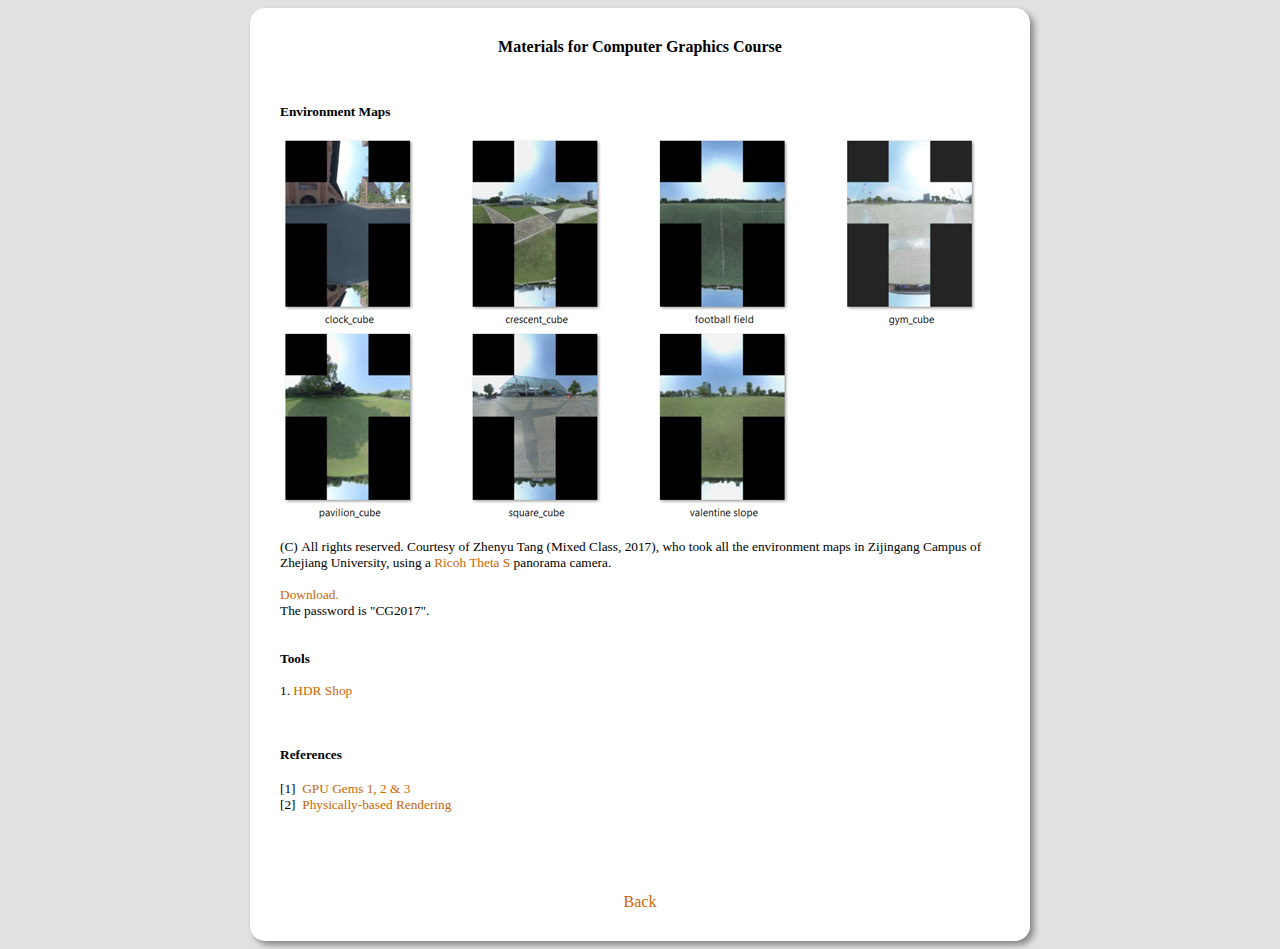
<file: cg.html>
﻿<!DOCTYPE html PUBLIC "-//W3C//DTD XHTML 1.0 Transitional//EN" "http://www.w3.org/TR/xhtml1/DTD/xhtml1-transitional.dtd">
<html xmlns="http://www.w3.org/1999/xhtml">

<head>
<meta http-equiv="Content-Language" content="zh-cn" />
<meta http-equiv="Content-Type" content="text/html; charset=utf-8" />
<title>Materials for Computer Graphics Course</title>
<link href="gly.css" rel="stylesheet" type="text/css">

<style type="text/css">
.style8 {
				text-align: center;
}
.style9 {
				/* fixed width */
	margin: 0 auto;
				padding: 30px;
				width: 720px;
				text-align: center;
				position: relative;
				font-family: Georgia, Times, serif;
				font-size: 10pt;
				font-style: normal;
				font-weight: normal;
				color: rgb(00,00,00);/*#000000;*/;
				background-color: rgb(255,255,255);
				-moz-border-radius: 15px;
				border-radius: 15px;
				-moz-box-shadow: 4px 4px 6px #888;
				-webkit-box-shadow: 4px 4px 6px #888;
				box-shadow: 4px 4px 6px #888;
}
.style10 {
				text-align: left;
}
.style13 {
				text-align: center;
				font-family: Georgia, Times, serif;
				font-size: 12pt;
				font-style: normal;
				color: #000000;
}
</style>

</head>

<body>
<div class="style9">
<div class="style8">
<span class="text"><span lang="en-us"><span class="textsectionheader2">Materials 
for Computer Graphics Course</span></span><br />
<br />
<br />
				<br />
</div>
</span>
<div class="style10">
				<span class="textsectionheader2"><span class="text"><strong>
				Environment Maps</strong><span lang="en-us"><br />
				<br />
				<a href="http://www.cad.zju.edu.cn/home/hwu/images/envmaps_zijingang_campus.zip">
				<img alt="" src="images/envmap.jpg" width="700" height="387" /></a><br />
				<br />
				</span>(C)<span lang="en-us"> </span>All rights reserved<span lang="en-us">.</span> 
				<span lang="en-us">Courtesy of Zhenyu Tang (Mixed Class</span>,<span lang="en-us"> 2017), who took all the 
				environment maps in<span lang="zh-cn"> </span>Zijingang Campus of Zhejiang University, 
				using a <a href="https://item.jd.com/4078174.html">Ricoh Theta S</a> 
				</span>panorama<span lang="en-us"> camera.</span></span><br />
				<span class="text"><br />
				<a href="http://www.cad.zju.edu.cn/home/hwu/images/envmaps_zijingang_campus.zip">Download.</a><br />
				The password is "CG2017".
				<br />
				<br />
				<br />
				<strong>Tools</strong><br />
				<br />
				1. <a href="http://projects.ict.usc.edu/graphics/HDRShop/">HDR 
				Shop</a><br />
				<br />
				<br />
				<br />
				<strong>References<br />
				</strong></span>
				<br />
				</span><span class="text"><span lang="en-us">[1</span>]<span lang="en-us">&nbsp;
				<a href="https://developer.nvidia.com/gpugems/GPUGems3/gpugems3_pref01.html">GPU Gems 1, 2 &amp; 3</a></span><br />
				<span lang="en-us">[2</span>]<span lang="en-us">&nbsp; <a href="http://www.pbrt.org">
				Physically-based Rendering</a></span><br />
				</span><br />
				<br />
				<br />
<br />
</div>
<br />
<div class="style13">
<a href="index.html">Back</a></div>
</div>
</body>

</html>
</file>
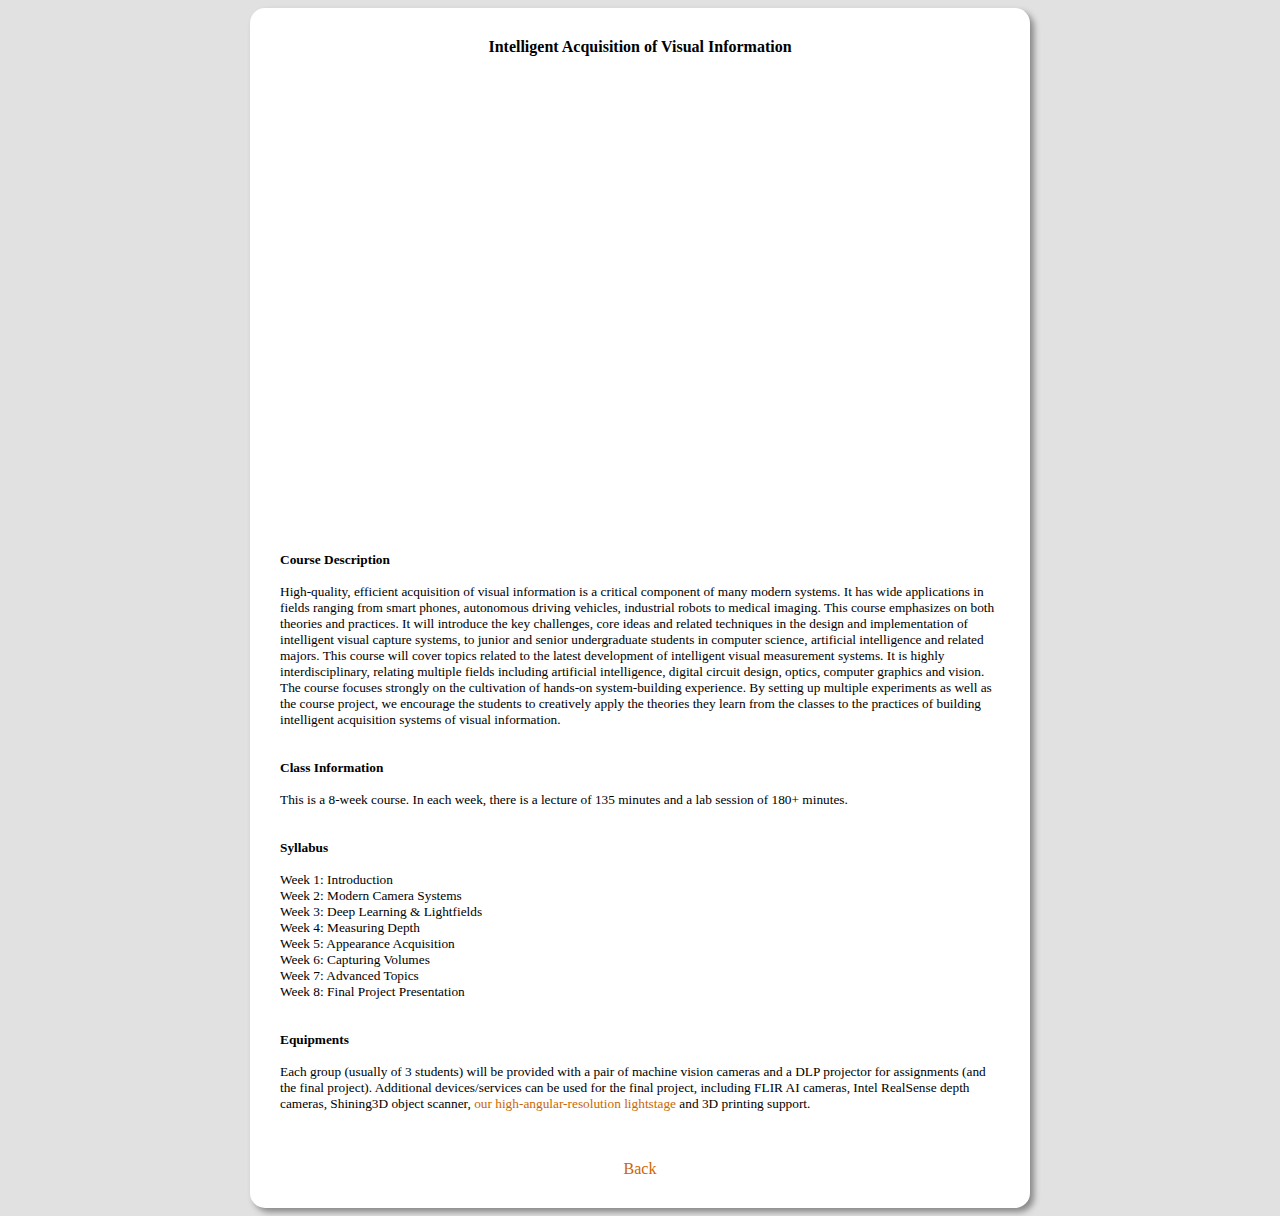
<file: iavi.html>
﻿<!DOCTYPE html PUBLIC "-//W3C//DTD XHTML 1.0 Transitional//EN" "http://www.w3.org/TR/xhtml1/DTD/xhtml1-transitional.dtd">
<html xmlns="http://www.w3.org/1999/xhtml">

<head>
<meta http-equiv="Content-Language" content="zh-cn" />
<meta http-equiv="Content-Type" content="text/html; charset=utf-8" />
<title>Intelligent Acquisition of Visual Information</title>
<link href="gly.css" rel="stylesheet" type="text/css">

<style type="text/css">
.style8 {
				text-align: center;
}
.style9 {
				/* fixed width */
	margin: 0 auto;
				padding: 30px;
				width: 720px;
				text-align: center;
				position: relative;
				font-family: Georgia, Times, serif;
				font-size: 10pt;
				font-style: normal;
				font-weight: normal;
				color: rgb(00,00,00);/*#000000;*/;
				background-color: rgb(255,255,255);
				-moz-border-radius: 15px;
				border-radius: 15px;
				-moz-box-shadow: 4px 4px 6px #888;
				-webkit-box-shadow: 4px 4px 6px #888;
				box-shadow: 4px 4px 6px #888;
}
.style10 {
				text-align: left;
}
.style13 {
				text-align: center;
				font-family: Georgia, Times, serif;
				font-size: 12pt;
				font-style: normal;
				color: #000000;
}
</style>

</head>

<body>
<div class="style9">
<div class="style8">
<span class="text"><span lang="en-us"><span class="textsectionheader2">Intelligent Acquisition of Visual Information</span></span><br />
<br />
<br />
</div>
</span>
<div class="style10">
	<div style="position: relative; padding: 30% 45%;">
	<iframe style="position: absolute; width: 100%; height: 100%; left: 0; top: 0;" src="https://player.bilibili.com/player.html?aid=929096542&bvid=BV1oK4y1D7kW&cid=292829999&page=1&high_quality=1" scrolling="no" border="0" frameborder="no" framespacing="0" allowfullscreen="true"> </iframe>
	</div>
				<br />
<br />
				<strong>Course Description</strong><br />
				<br />
High-quality, efficient acquisition of visual information is a critical component of many modern systems. It has wide applications in fields ranging from smart phones, autonomous driving vehicles, industrial robots to medical imaging. This course emphasizes on both theories and practices. It will introduce the key challenges, core ideas and related techniques in the design and implementation of intelligent visual capture systems, to junior and senior undergraduate students in computer science, artificial intelligence and related majors. This course will cover topics related to the latest development of intelligent visual measurement systems. It is highly interdisciplinary, relating multiple fields including artificial intelligence, digital circuit design, optics, computer graphics and vision. The course focuses strongly on the cultivation of hands-on system-building experience. By setting up multiple experiments as well as the course project, we encourage the students to creatively apply the theories they learn from the classes to the practices of building intelligent acquisition systems of visual information.
				<br />
				<br />
				<br />
				<strong>Class Information</strong><br />
				<br />
				This is a 8-week course. In each week, there is a lecture of 135 minutes and a lab session of 180+ minutes.
				<br />
				<br />
				<br />
				<strong>Syllabus</strong><br />
				<br />
				Week 1: Introduction<br />
				Week 2: Modern Camera Systems<br />
				Week 3: Deep Learning & Lightfields<br />
				Week 4: Measuring Depth<br />
				Week 5: Appearance Acquisition<br />
				Week 6: Capturing Volumes<br />
				Week 7: Advanced Topics<br />
				Week 8: Final Project Presentation<br />
				<br />
				<br />
				<strong>Equipments</strong><br />
				<br />
				Each group (usually of 3 students) will be provided with a pair of machine vision cameras and a DLP projector for assignments (and the final project). Additional devices/services can be used for the final project, including FLIR AI cameras, Intel RealSense depth cameras, Shining3D object scanner, <a href="http://www.cad.zju.edu.cn/home/hwu/publications/jointcap/project.html">our high-angular-resolution lightstage</a> and 3D printing support.
				<br />
				<br />
				<br />
</div>
<br />
<div class="style13">
<a href="index.html">Back</a></div>
</div>
</body>

</html>
</file>
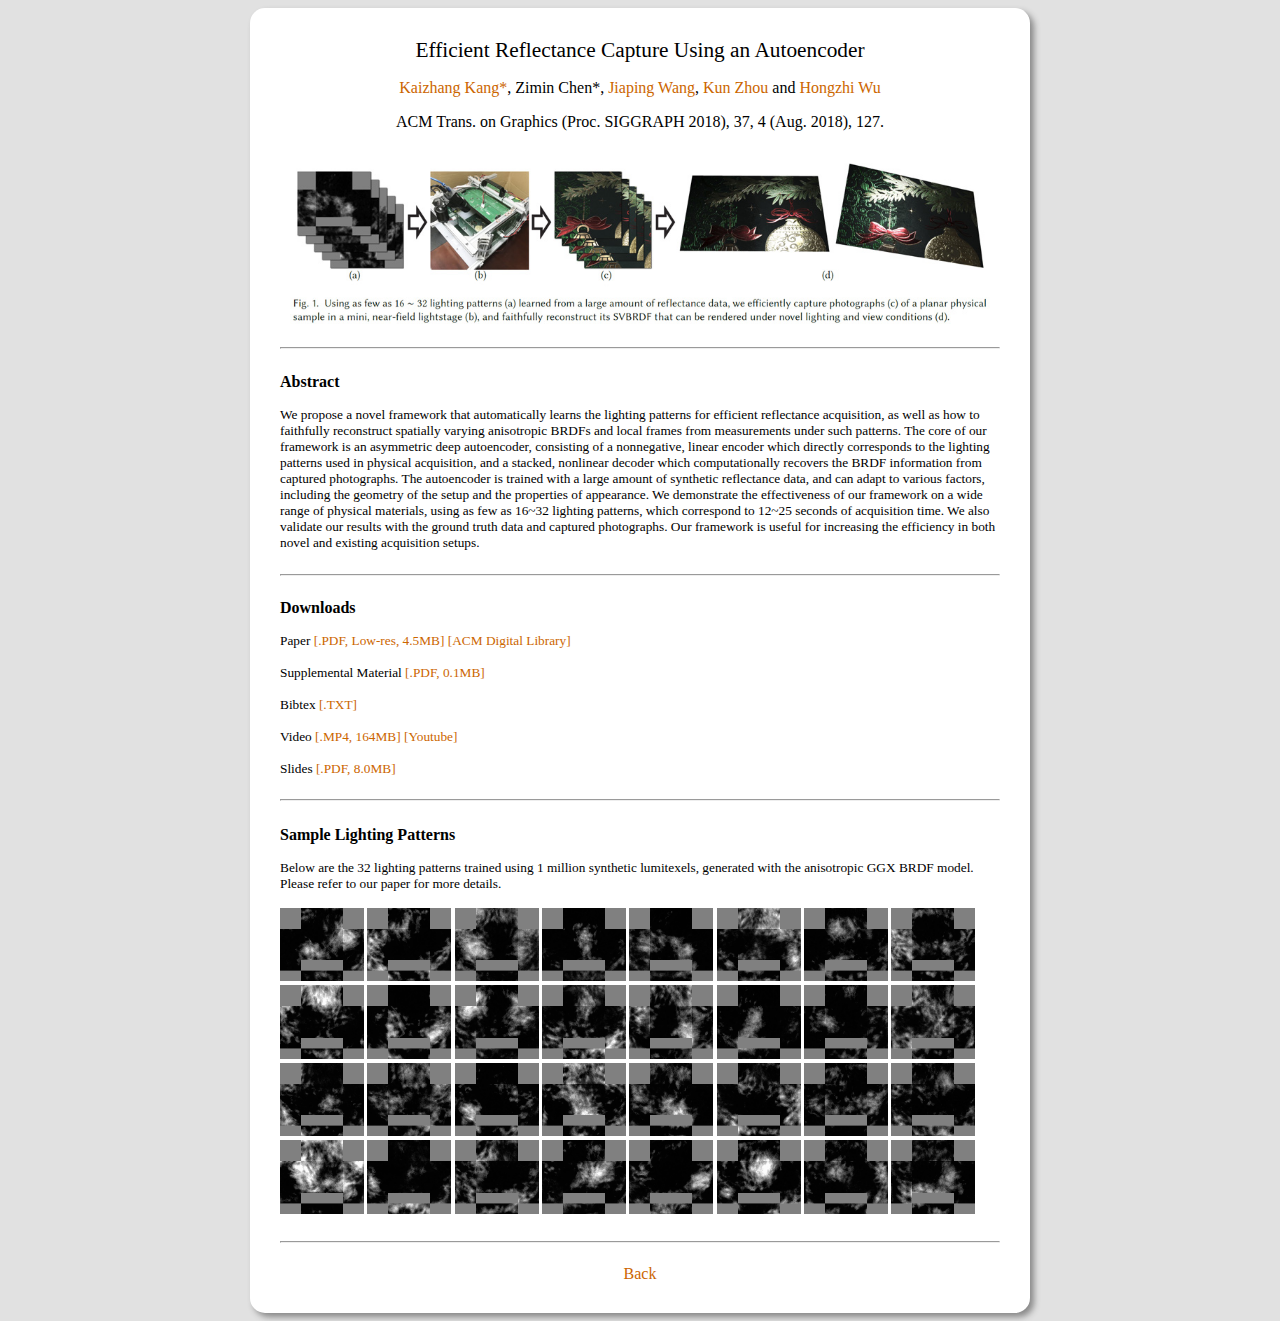
<file: publications/autoenc/project.html>
﻿<!DOCTYPE html PUBLIC "-//W3C//DTD XHTML 1.0 Transitional//EN" "http://www.w3.org/TR/xhtml1/DTD/xhtml1-transitional.dtd">
<html xmlns="http://www.w3.org/1999/xhtml">

<head>
<meta http-equiv="Content-Language" content="zh-cn" />
<meta http-equiv="Content-Type" content="text/html; charset=utf-8" />
<title>Efficient Reflectance Capture Using an Autoencoder</title>
<link href="../../gly.css" rel="stylesheet" type="text/css">

<style type="text/css">
.style3 {
				font-family: Georgia, Times, serif;
				font-size: 16pt;
				font-style: normal;
				color: #000000;
}
.style7 {
				font-family: Georgia, Times, serif;
				font-size: 12pt;
				font-style: normal;
				color: #000000;
}
.style8 {
				text-align: center;
}
.style9 {
				/* fixed width */
	margin: 0 auto;
				padding: 30px;
				width: 720px;
				text-align: center;
				position: relative;
				font-family: Georgia, Times, serif;
				font-size: 10pt;
				font-style: normal;
				font-weight: normal;
				color: rgb(00,00,00);/*#000000;*/;
				background-color: rgb(255,255,255);
				-moz-border-radius: 15px;
				border-radius: 15px;
				-moz-box-shadow: 4px 4px 6px #888;
				-webkit-box-shadow: 4px 4px 6px #888;
				box-shadow: 4px 4px 6px #888;
}
.style10 {
				text-align: left;
}
.style11 {
				font-family: Georgia, Times, serif;
				font-size: 12pt;
				font-style: normal;
				font-weight: normal;
				color: #000000;
}
.style12 {
				font-family: Georgia, Times, serif;
				font-size: 10pt;
				font-style: normal;
				color: #000000;
}
.style13 {
				text-align: center;
				font-family: Georgia, Times, serif;
				font-size: 12pt;
				font-style: normal;
				color: #000000;
}
.style14 {
				font-family: Georgia, Times, serif;
				font-style: normal;
				font-weight: bold;
				color: #000000;
}
</style>

</head>

<body>
<div class="style9">
<div class="style8">
<span class="style3">Efficient Reflectance Capture Using an Autoencoder</span><br />
<br />
<span class="style7"><a href="http://www.cocoakang.cn">Kaizhang Kang*</a>, 
	  Zimin Chen*, 
	  <a href="http://www.jiapingwang.com/">Jiaping Wang</a>,
	  <a href="http://kunzhou.net/">Kun Zhou</a> and
      <a href="http://www.cad.zju.edu.cn/home/hwu/">Hongzhi Wu</a>
</span><br />
<span class="text"><br />
</span><span class="style11">ACM Trans. on Graphics (Proc. SIGGRAPH 2018), 37, 4 (Aug. 2018), 127.</span><span class="text"><br />
<em><br />
</em>
<br />
				<img alt="" src="fig.jpg" width="700" /><br />
				<br />
</div>
<hr />
</span>
<div class="style10">
				<span class="textsectionheader2"><br />
				Abstract</span><span class="text"><br />
				<br />
				We propose a novel framework that automatically learns the lighting patterns for efficient reflectance acquisition, as well as how to faithfully reconstruct spatially varying anisotropic BRDFs and local frames from measurements under such patterns. The core of our framework is an asymmetric deep autoencoder, consisting of a nonnegative, linear encoder which directly corresponds to the lighting patterns used in physical acquisition, and a stacked, nonlinear decoder which computationally recovers the BRDF information from captured photographs. The autoencoder is trained with a large amount of synthetic reflectance data, and can adapt to various factors, including the geometry of the setup and the properties of appearance. We demonstrate the effectiveness of our framework on a wide range of physical materials, using as few as 16~32 lighting patterns, which correspond to 12~25 seconds of acquisition time. We also validate our results with the ground truth data and captured photographs. Our framework is useful for increasing the efficiency in both novel and existing acquisition setups.<br />
				</span><br />
				<hr /><br />
				<span class="textsectionheader2">Downloads
				<br />
				</span>
				<span class="style14">
				<br />
				</span><span class="style12">Paper <a href="LDAE_SIG18_lq.pdf">[.PDF, Low-res, 4.5MB]</a> <a href="https://doi.org/10.1145/3197517.3201279">[ACM Digital Library]</a></span><br />
				<br />
				Supplemental Material <a href="LDAE_supp.pdf">[.PDF, 0.1MB]</a><br />
				<br />
				Bibtex <a href="bibtex.txt">[.TXT]</a><br />
				<br />
				Video
				<a href="http://www.cad.zju.edu.cn/home/hwu/publications/autoenc/LDAE.mp4">[.MP4, 164MB]</a>
				<a href="https://youtu.be/XodtsCdCUhc">[Youtube]</a>
				<br />
				<br />
				Slides <a href="LDAE_SIG18_keynote.pdf">[.PDF, 8.0MB]</a><br />
				<br />
				</span> 
				<hr />				
<div class="style10">
				<span class="textsectionheader2"><br />
				Sample Lighting Patterns</span><span class="text"><br />
				<br />
				Below are the 32 lighting patterns trained using 1 million synthetic lumitexels, generated with the anisotropic GGX BRDF model. Please refer to our paper for more details.
				<br />
				<br />
				<img alt="" src="w/0.png" width="84" /> <img alt="" src="w/1.png" width="84" /> <img alt="" src="w/2.png" width="84" /> <img alt="" src="w/3.png" width="84" /> 
				<img alt="" src="w/4.png" width="84" /> <img alt="" src="w/5.png" width="84" /> <img alt="" src="w/6.png" width="84" /> <img alt="" src="w/7.png" width="84" /> <br />
				<img alt="" src="w/8.png" width="84" /> <img alt="" src="w/9.png" width="84" /> <img alt="" src="w/10.png" width="84" /> <img alt="" src="w/11.png" width="84" /> 
				<img alt="" src="w/12.png" width="84" /> <img alt="" src="w/13.png" width="84" /> <img alt="" src="w/14.png" width="84" /> <img alt="" src="w/15.png" width="84" /> <br />
				<img alt="" src="w/16.png" width="84" /> <img alt="" src="w/17.png" width="84" /> <img alt="" src="w/18.png" width="84" /> <img alt="" src="w/19.png" width="84" /> 
				<img alt="" src="w/20.png" width="84" /> <img alt="" src="w/21.png" width="84" /> <img alt="" src="w/22.png" width="84" /> <img alt="" src="w/23.png" width="84" /> <br />
				<img alt="" src="w/24.png" width="84" /> <img alt="" src="w/25.png" width="84" /> <img alt="" src="w/26.png" width="84" /> <img alt="" src="w/27.png" width="84" /> 
				<img alt="" src="w/28.png" width="84" /> <img alt="" src="w/29.png" width="84" /> <img alt="" src="w/30.png" width="84" /> <img alt="" src="w/31.png" width="84" /> <br />
				<br />
				</span> 
				<hr />				
<br />
<div class="style13">
<a href="../../index.html">Back</a></div>
</div>
</body>

</html>
</file>
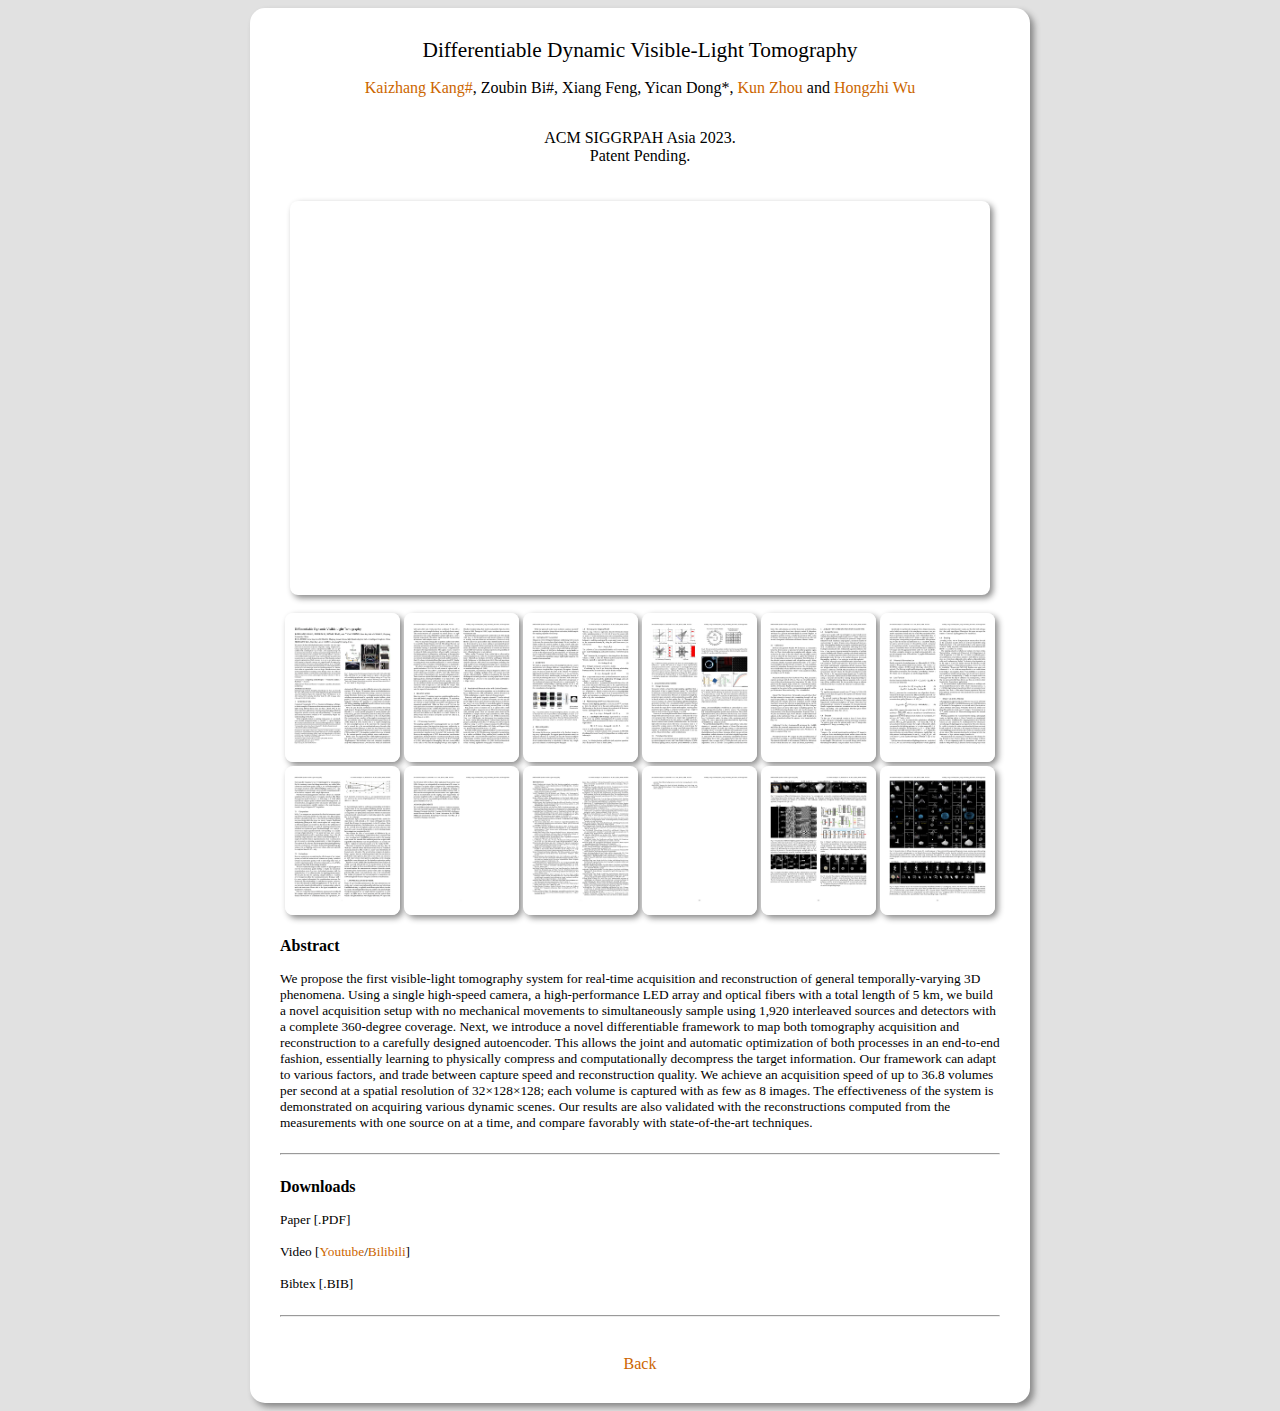
<file: publications/dynamicCT/project.html>
﻿<!DOCTYPE html PUBLIC "-//W3C//DTD XHTML 1.0 Transitional//EN" "http://www.w3.org/TR/xhtml1/DTD/xhtml1-transitional.dtd">
<html xmlns="http://www.w3.org/1999/xhtml">

<head>
<meta http-equiv="Content-Language" content="zh-cn" />
<meta http-equiv="Content-Type" content="text/html; charset=utf-8" />
<title>Differentiable Dynamic Visible-Light Tomography</title>
<link href="../../gly.css" rel="stylesheet" type="text/css">

<style type="text/css">
.style3 {
				font-family: Georgia, Times, serif;
				font-size: 16pt;
				font-style: normal;
				color: #000000;
}
.style7 {
				font-family: Georgia, Times, serif;
				font-size: 12pt;
				font-style: normal;
				color: #000000;
}
.style8 {
				text-align: center;
}
.style9 {
				/* fixed width */
	margin: 0 auto;
				padding: 30px;
				width: 720px;
				text-align: center;
				position: relative;
				font-family: Georgia, Times, serif;
				font-size: 10pt;
				font-style: normal;
				font-weight: normal;
				color: rgb(00,00,00);/*#000000;*/;
				background-color: rgb(255,255,255);
				-moz-border-radius: 15px;
				border-radius: 15px;
				-moz-box-shadow: 4px 4px 6px #888;
				-webkit-box-shadow: 4px 4px 6px #888;
				box-shadow: 4px 4px 6px #888;
}
.style10 {
				text-align: left;
}
.style11 {
				font-family: Georgia, Times, serif;
				font-size: 12pt;
				font-style: normal;
				font-weight: normal;
				color: #000000;
}
.style12 {
				font-family: Georgia, Times, serif;
				font-size: 10pt;
				font-style: normal;
				color: #000000;
}
.style13 {
				text-align: center;
				font-family: Georgia, Times, serif;
				font-size: 12pt;
				font-style: normal;
				color: #000000;
}
.style14 {
				font-family: Georgia, Times, serif;
				font-style: normal;
				font-weight: bold;
				color: #000000;
}
</style>

</head>

<body>
<div class="style9">
<div class="style8">
<span class="style3">Differentiable Dynamic Visible-Light Tomography<br />
</span>
<br />
<span class="style7">
    <a href="http://www.cocoakang.cn">Kaizhang Kang#</a>, 
    Zoubin Bi#, Xiang Feng, Yican Dong*, <a href="http://kunzhou.net/">Kun Zhou</a> and <a href="https://svbrdf.github.io/">Hongzhi Wu</a><br>
</span><br />
<span class="text"><br />
</span><span class="style11">ACM SIGGRPAH Asia 2023.<br />
Patent Pending.<br />
<br />
<br />
<iframe class="papericon" width="700" height="394" src="https://www.youtube.com/embed/96E-hF8Oqp4" title="YouTube video player" frameborder="0" allow="accelerometer; autoplay; clipboard-write; encrypted-media; gyroscope; picture-in-picture" allowfullscreen></iframe>
<br />
<br />
				<img src="paper01.jpg" width="115" class="papericon">
				<img src="paper02.jpg" width="115" class="papericon">
				<img src="paper03.jpg" width="115" class="papericon">
				<img src="paper04.jpg" width="115" class="papericon">
				<img src="paper05.jpg" width="115" class="papericon">
				<img src="paper06.jpg" width="115" class="papericon">
				<img src="paper07.jpg" width="115" class="papericon">
				<img src="paper08.jpg" width="115" class="papericon">
				<img src="paper09.jpg" width="115" class="papericon">
				<img src="paper10.jpg" width="115" class="papericon">
				<img src="paper11.jpg" width="115" class="papericon">
				<img src="paper12.jpg" width="115" class="papericon">
<br />
</span>
<div class="style10">
				<span class="textsectionheader2"><br />
				Abstract</span><span class="text"><br />
				<br />
We propose the first visible-light tomography system for real-time acquisition and reconstruction of general temporally-varying 3D phenomena. Using a single high-speed camera, a high-performance LED array and optical fibers with a total length of 5 km, we build a novel acquisition setup with no mechanical movements to simultaneously sample using 1,920 interleaved sources and detectors with a complete 360-degree coverage. Next, we introduce a novel differentiable framework to map both tomography acquisition and reconstruction to a carefully designed autoencoder. This allows the joint and automatic optimization of both processes in an end-to-end fashion, essentially learning to physically compress and computationally decompress the target information. Our framework can adapt to various factors, and trade between capture speed and reconstruction quality. We achieve an acquisition speed of up to 36.8 volumes per second at a spatial resolution of 32×128×128; each volume is captured with as few as 8 images. The effectiveness of the system is demonstrated on acquiring various dynamic scenes. Our results are also validated with the reconstructions computed from the measurements with one source on at a time, and compare favorably with state-of-the-art techniques.			
				<br />
				</span><br />
				<hr /><br />
				<span class="textsectionheader2">Downloads
				</span>
				<br />
				<br />
				Paper [.PDF]<br />
				<br />
				Video [<a href="https://youtu.be/96E-hF8Oqp4">Youtube</a>/<a href="https://www.bilibili.com/video/BV1YP411b7RA/">Bilibili</a>] <br />
				<br />
				Bibtex [.BIB] <br />
				<br />
				</span> 
				<hr />				
<br />
<br />
<div class="style13">
<a href="../../index.html">Back</a></div>
</div>
</body>

</html>
</file>
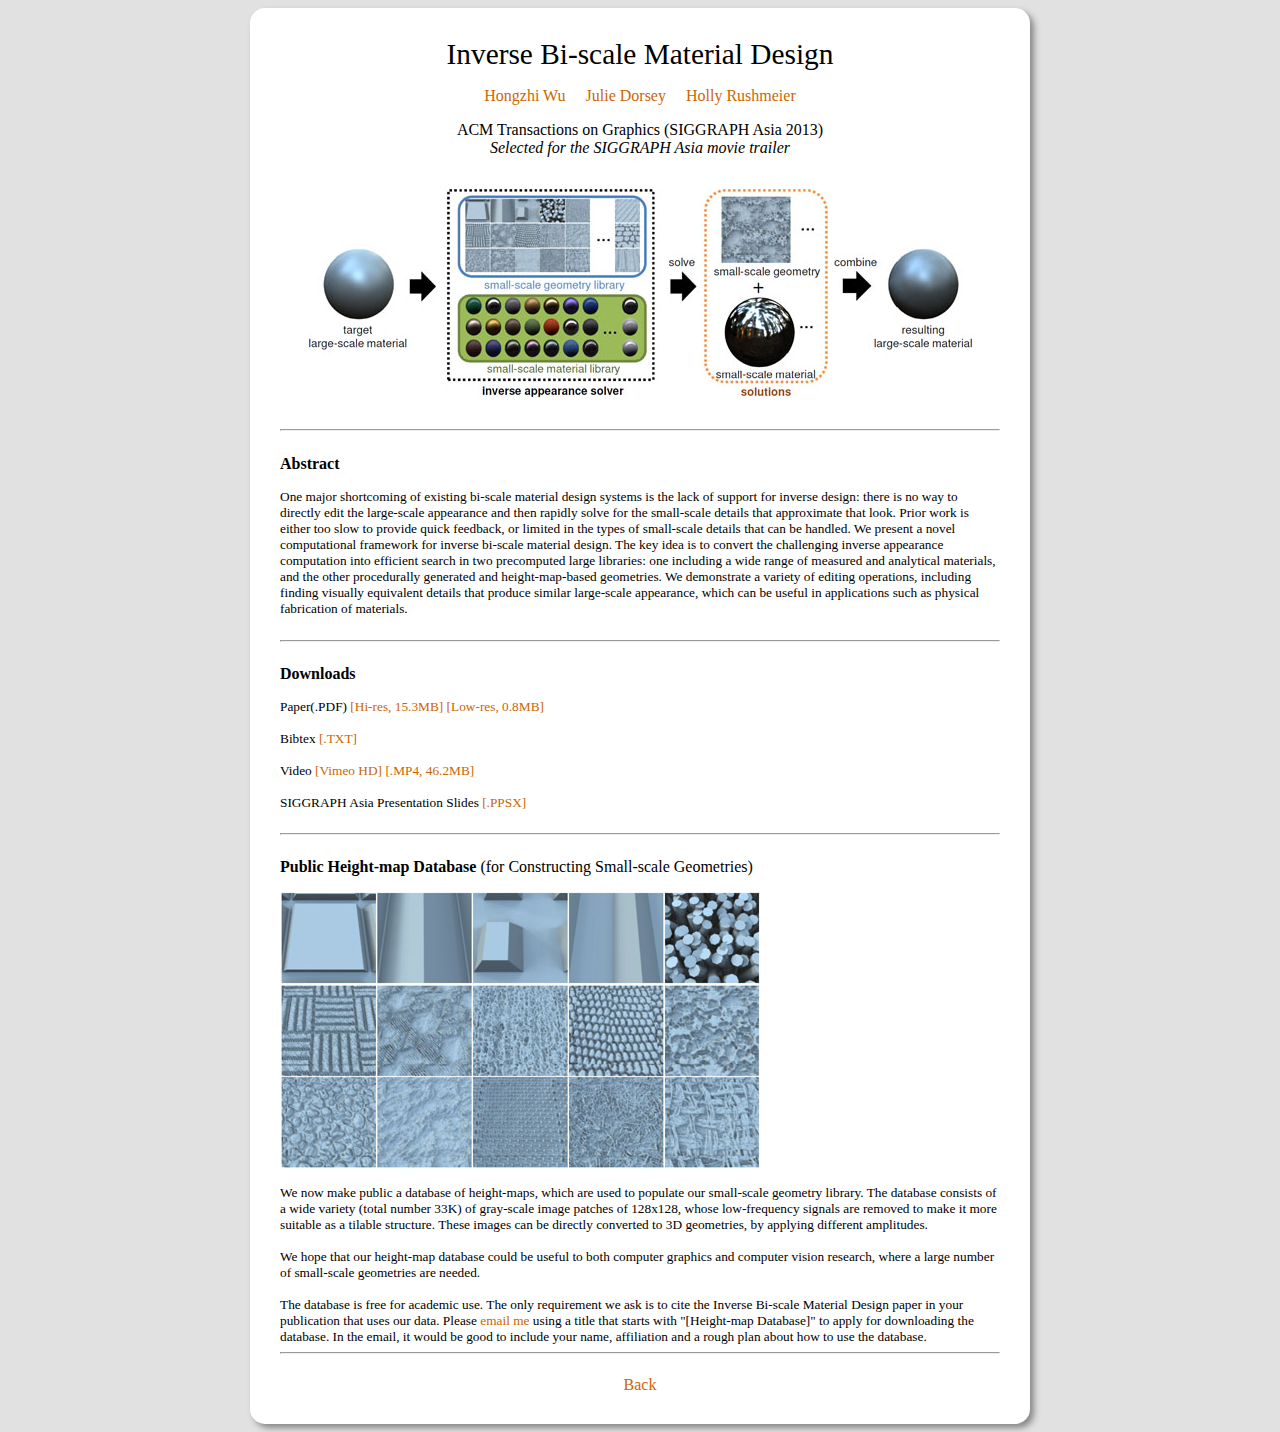
<file: publications/InvBiscale/project.html>
﻿<!DOCTYPE html PUBLIC "-//W3C//DTD XHTML 1.0 Transitional//EN" "http://www.w3.org/TR/xhtml1/DTD/xhtml1-transitional.dtd">
<html xmlns="http://www.w3.org/1999/xhtml">

<head>
<meta http-equiv="Content-Language" content="zh-cn" />
<meta http-equiv="Content-Type" content="text/html; charset=utf-8" />
<title>Inverse Bi-scale Material Design</title>
<link href="../../gly.css" rel="stylesheet" type="text/css">

<style type="text/css">
.style3 {
				font-family: Georgia, Times, serif;
				font-size: 22pt;
				font-style: normal;
				color: #000000;
}
.style7 {
				font-family: Georgia, Times, serif;
				font-size: 12pt;
				font-style: normal;
				color: #000000;
}
.style8 {
				text-align: center;
}
.style9 {
				/* fixed width */
	margin: 0 auto;
				padding: 30px;
				width: 720px;
				text-align: center;
				position: relative;
				font-family: Georgia, Times, serif;
				font-size: 10pt;
				font-style: normal;
				font-weight: normal;
				color: rgb(00,00,00);/*#000000;*/;
				background-color: rgb(255,255,255);
				-moz-border-radius: 15px;
				border-radius: 15px;
				-moz-box-shadow: 4px 4px 6px #888;
				-webkit-box-shadow: 4px 4px 6px #888;
				box-shadow: 4px 4px 6px #888;
}
.style10 {
				text-align: left;
}
.style11 {
				font-family: Georgia, Times, serif;
				font-size: 12pt;
				font-style: normal;
				font-weight: normal;
				color: #000000;
}
.style12 {
				font-family: Georgia, Times, serif;
				font-size: 10pt;
				font-style: normal;
				color: #000000;
}
.style13 {
				text-align: center;
				font-family: Georgia, Times, serif;
				font-size: 12pt;
				font-style: normal;
				color: #000000;
}
.style14 {
				font-family: Georgia, Times, serif;
				font-style: normal;
				font-weight: bold;
				color: #000000;
}
</style>

</head>

<body>
<div class="style9">
<div class="style8">
<!-- end .container --><span class="style3">Inverse Bi-scale Material Design</span><br />
<br />
<span class="style7"><a href="http://www.cad.zju.edu.cn/home/hwu/">Hongzhi Wu</a>&nbsp;&nbsp;&nbsp;&nbsp;
<a href="http://graphics.cs.yale.edu/julie/">Julie Dorsey</a>&nbsp;&nbsp;&nbsp;&nbsp;
<a href="http://graphics.cs.yale.edu/holly/">Holly Rushmeier</a></span><br />
<span class="text"><br />
</span>
<span class="style11">ACM Transactions on Graphics (SIGGRAPH Asia 2013)</span><span class="text"><br />
<span class="style11"><em>Selected for the SIGGRAPH Asia movie trailer</em></span><em><br />
</em>
<br />
				<img alt="" src="teaser.jpg" width="680" height="233" /><br />
				<br />
</div>
<hr />
</span>
<div class="style10">
				<span class="textsectionheader2"><br />
				Abstract</span><span class="text"><br />
				<br />
				One major shortcoming of existing bi-scale material design 
				systems is the lack of support for inverse design: there is no 
				way to directly edit the large-scale appearance and then rapidly 
				solve for the small-scale details that approximate that look. 
				Prior work is either too slow to provide quick feedback, or 
				limited in the types of small-scale details that can be handled. 
				We present a novel computational framework for inverse bi-scale 
				material design. The key idea is to convert the challenging 
				inverse appearance computation into efficient search in two 
				precomputed large libraries: one including a wide range of 
				measured and analytical materials, and the other procedurally 
				generated and height-map-based geometries. We demonstrate a 
				variety of editing operations, including finding visually 
				equivalent details that produce similar large-scale appearance, 
				which can be useful in applications such as physical fabrication 
				of materials.<br />
</span><br />
				<hr /><br />
				<span class="textsectionheader2">Downloads
				<br />
				</span>
				<span class="style14">
				<br />
				</span><span class="style12">Paper(.PDF) <a href="invbiscale.pdf">
				[Hi-res, 15.3MB]</a> <a href="invbiscale_lowres.pdf">[Low-res, 
				0.8MB]</a><br />
				<br />
				Bibtex <a href="bibtex.txt">[.TXT]</a><br />
				<br />
				Video <a href="http://vimeo.com/user8247480/invbiscale">[Vimeo 
				HD]</a> <a href="invbiscale.mp4">[.MP4, 46.2MB]</a></span> <br />
				<br />
				SIGGRAPH Asia Presentation Slides <a href="invbiscale.ppsx">[.PPSX]</a><br />
				<br />
				<hr />				
<br />
<span class="textsectionheader2">Public Height-map Database
</span>
<span class="style7">(for Constructing Small-scale Geometries)</span><span class="textsectionheader2"><br />
</span><span class="textbold"><br />
				<img alt="" src="geom.jpg" width="480" height="277" /><br />
				<br />
</span><span class="style12">We now make public a database of height-maps, which 
				are used to populate our small-scale geometry library. The 
				database consists of a wide variety (total number 33K) of 
				gray-scale image patches of 128x128, whose low-frequency signals 
				are removed to make it more suitable as a tilable structure. 
				These images can be directly converted to 3D geometries, by 
				applying different amplitudes. <br />
				<br />
				We hope that our height-map database could be useful to both 
				computer graphics and computer vision research, where a large 
				number of small-scale geometries are needed.<br />
				<br />
				The database is free for academic use. The only 
				requirement we ask is to cite the Inverse Bi-scale Material 
				Design paper in your publication that uses our data. Please
				<a href="http://www.google.com/recaptcha/mailhide/d?k=01CIFKgrAe0KlX4GDPoqd9og==&amp;c=_tOOvPigh_p5J5f-7AlHeuf-VAIGNhPC1gCJUfj9FwI=">
				email me</a> using a title that starts with &quot;[Height-map 
				Database]&quot; to apply for downloading the database. In the email, 
				it would be good to include your name, affiliation and a rough 
				plan about how to use the database.<br />
</span>
				</div>
				<hr />				
<br />
<div class="style13">
<a href="../../index.html">Back</a></div>
</div>
</body>

</html>
</file>
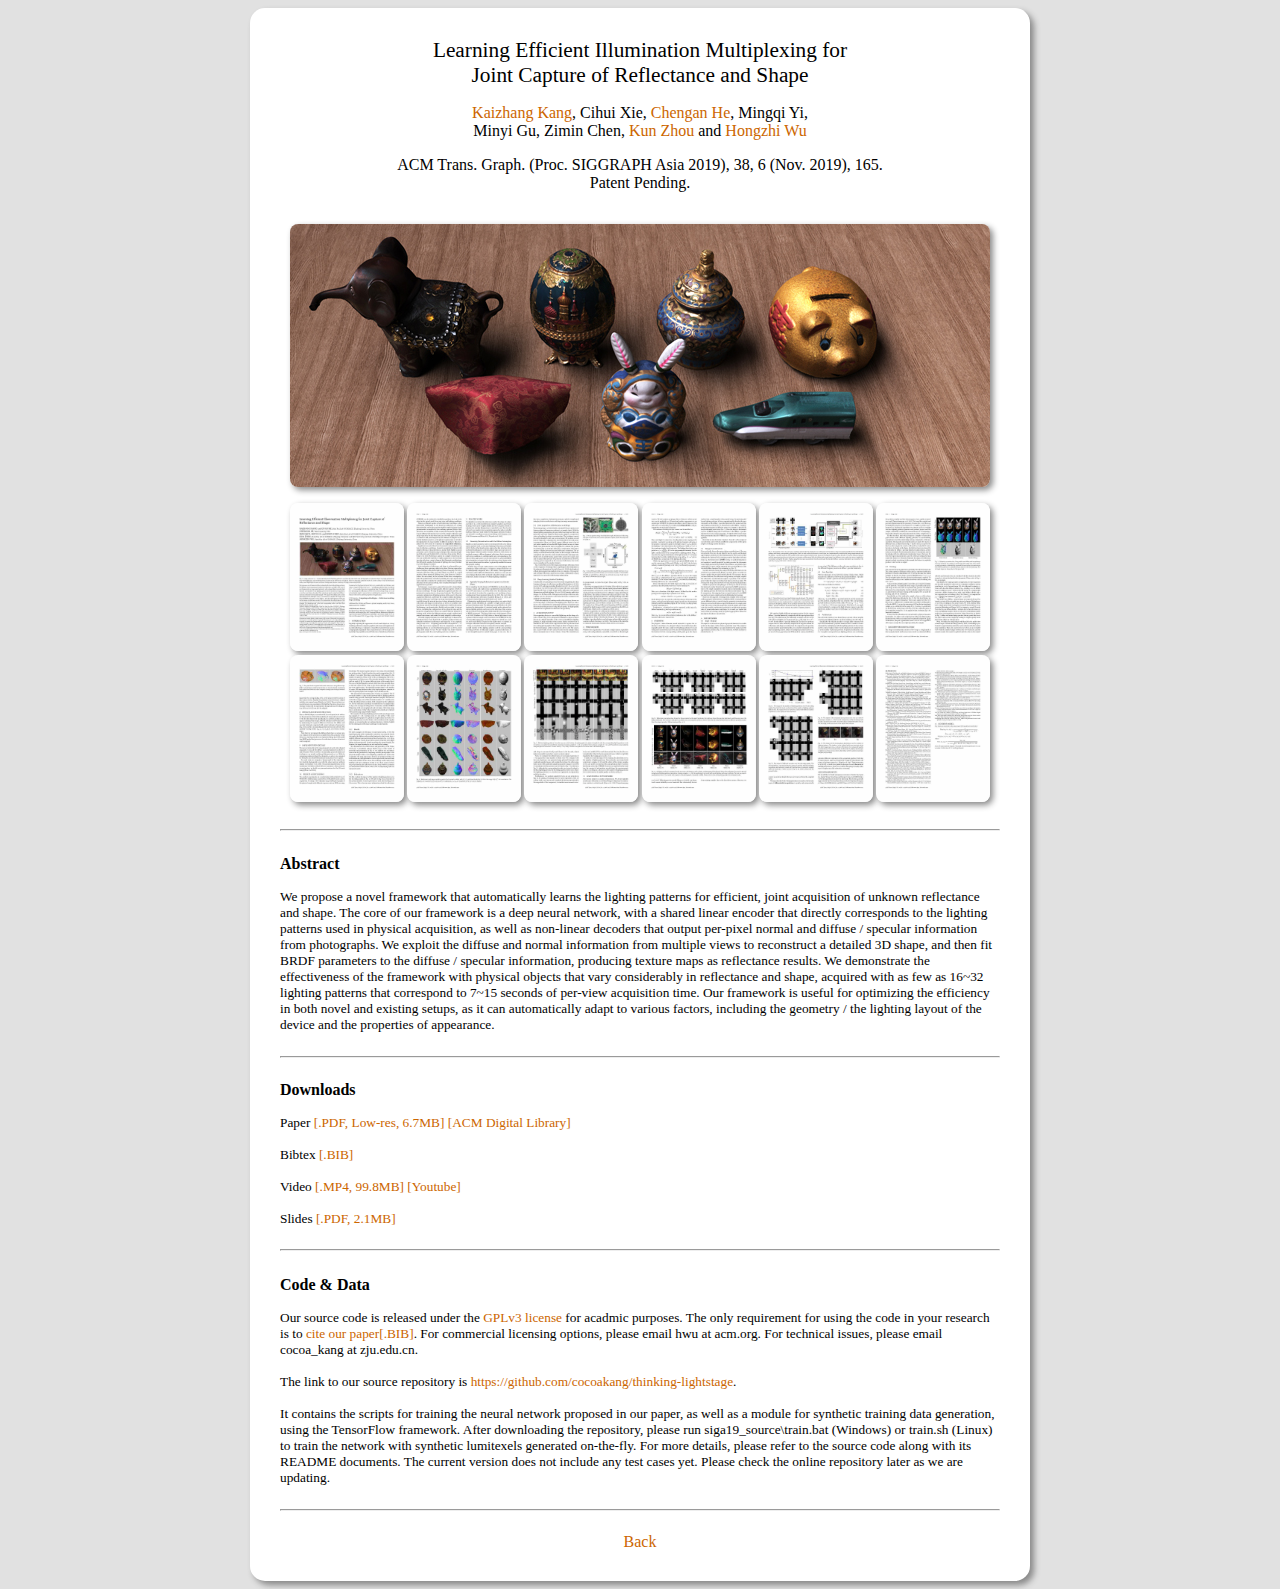
<file: publications/jointcap/project.html>
﻿<!DOCTYPE html PUBLIC "-//W3C//DTD XHTML 1.0 Transitional//EN" "http://www.w3.org/TR/xhtml1/DTD/xhtml1-transitional.dtd">
<html xmlns="http://www.w3.org/1999/xhtml">

<head>
<meta http-equiv="Content-Language" content="zh-cn" />
<meta http-equiv="Content-Type" content="text/html; charset=utf-8" />
<title>Learning Efficient Illumination Multiplexing for Joint Capture of Reflectance and Shape</title>
<link href="../../gly.css" rel="stylesheet" type="text/css">

<style type="text/css">
.style3 {
				font-family: Georgia, Times, serif;
				font-size: 16pt;
				font-style: normal;
				color: #000000;
}
.style7 {
				font-family: Georgia, Times, serif;
				font-size: 12pt;
				font-style: normal;
				color: #000000;
}
.style8 {
				text-align: center;
}
.style9 {
				/* fixed width */
	margin: 0 auto;
				padding: 30px;
				width: 720px;
				text-align: center;
				position: relative;
				font-family: Georgia, Times, serif;
				font-size: 10pt;
				font-style: normal;
				font-weight: normal;
				color: rgb(00,00,00);/*#000000;*/;
				background-color: rgb(255,255,255);
				-moz-border-radius: 15px;
				border-radius: 15px;
				-moz-box-shadow: 4px 4px 6px #888;
				-webkit-box-shadow: 4px 4px 6px #888;
				box-shadow: 4px 4px 6px #888;
}
.style10 {
				text-align: left;
}
.style11 {
				font-family: Georgia, Times, serif;
				font-size: 12pt;
				font-style: normal;
				font-weight: normal;
				color: #000000;
}
.style12 {
				font-family: Georgia, Times, serif;
				font-size: 10pt;
				font-style: normal;
				color: #000000;
}
.style13 {
				text-align: center;
				font-family: Georgia, Times, serif;
				font-size: 12pt;
				font-style: normal;
				color: #000000;
}
.style14 {
				font-family: Georgia, Times, serif;
				font-style: normal;
				font-weight: bold;
				color: #000000;
}
</style>

</head>

<body>
<div class="style9">
<div class="style8">
<span class="style3">Learning Efficient Illumination Multiplexing for<br />
 Joint Capture of Reflectance and Shape<br />
</span>
<br />
<span class="style7">
<a href="http://www.cocoakang.cn">Kaizhang Kang</a>, 
	  Cihui Xie, 
	  <a href="http://cs.yale.edu/homes/che/">Chengan He</a>,
	  Mingqi Yi,
	  <br />
	  Minyi Gu,
	  Zimin Chen, 
	  <a href="http://kunzhou.net/">Kun Zhou</a> and
      <a href="http://www.cad.zju.edu.cn/home/hwu/">Hongzhi Wu</a>
</span><br />
<span class="text"><br />
</span><span class="style11">ACM Trans. Graph. (Proc. SIGGRAPH Asia 2019), 38, 6 (Nov. 2019), 165.<br />
Patent Pending.</span>
<br />
<em><br />
</em>
<br />
				<img alt="" src="teaser.jpg" width="700" class="papericon" /><br /><br />
				<img src="jointcap01.jpg" width="114" class="papericon">
				<img src="jointcap02.jpg" width="114" class="papericon">
				<img src="jointcap03.jpg" width="114" class="papericon">
				<img src="jointcap04.jpg" width="114" class="papericon">
				<img src="jointcap05.jpg" width="114" class="papericon">
				<img src="jointcap06.jpg" width="114" class="papericon">
				<img src="jointcap07.jpg" width="114" class="papericon">
				<img src="jointcap08.jpg" width="114" class="papericon">
				<img src="jointcap09.jpg" width="114" class="papericon">
				<img src="jointcap10.jpg" width="114" class="papericon">
				<img src="jointcap11.jpg" width="114" class="papericon">
				<img src="jointcap12.jpg" width="114" class="papericon">
				<br />
				<br />
</div>
<hr />
</span>
<div class="style10">
				<span class="textsectionheader2"><br />
				Abstract</span><span class="text"><br />
				<br />
				We propose a novel framework that automatically learns the lighting patterns for efficient, joint acquisition of unknown reflectance and shape. The core of our framework is a deep neural network, with a shared linear encoder that directly corresponds to the lighting patterns used in physical acquisition, as well as non-linear decoders that output per-pixel normal and diffuse / specular information from photographs. We exploit the diffuse and normal information from multiple views to reconstruct a detailed 3D shape, and then fit BRDF parameters to the diffuse / specular information, producing texture maps as reflectance results. We demonstrate the effectiveness of the framework with physical objects that vary considerably in reflectance and shape, acquired with as few as 16~32 lighting patterns that correspond to 7~15 seconds of per-view acquisition time. Our framework is useful for optimizing the efficiency in both novel and existing setups, as it can automatically adapt to various factors, including the geometry / the lighting layout of the device and the properties of appearance.<br />
				</span><br />
				<hr /><br />
				<span class="textsectionheader2">Downloads
				<br />
				</span>
				<span class="style14">
				<br />
				</span><span class="style12">Paper <a href="jointcap.pdf">[.PDF, Low-res, 6.7MB]</a> <a href="https://doi.org/10.1145/3355089.3356492">[ACM Digital Library]</a></span><br />
				<br />
				Bibtex <a href="jointcap.bib">[.BIB]</a><br />
				<br />
				Video
				<a href="jointcap.mp4">[.MP4, 99.8MB]</a>
				<a href="https://youtu.be/Dll88pBNKgc" target=" _blank">[Youtube]</a>
				<br />
				<br />
				Slides <a href="jointcap_ppt_lq.pdf">[.PDF, 2.1MB]</a><br />
				<br />
				</span> 
				<hr />				
<div class="style10">
				<span class="textsectionheader2"><br />
				Code & Data</span><span class="text"><br />
				<br />
				Our source code is released under the <a href="https://www.gnu.org/licenses/gpl-3.0.en.html">GPLv3 license</a> for acadmic purposes. The only requirement for using the code in your research is to <a href="jointcap.bib">cite our paper[.BIB]</a>. For commercial licensing options, please email hwu at acm.org. For technical issues, please email cocoa_kang at zju.edu.cn.
				<br />
				<br />
The link to our source repository is <a href="https://github.com/cocoakang/thinking-lightstage">https://github.com/cocoakang/thinking-lightstage</a>.
				<br />
				<br />
It contains the scripts for training the neural network proposed in our paper, as well as a module for synthetic training data generation, using the TensorFlow framework. After downloading the repository, please run siga19_source\train.bat (Windows) or train.sh (Linux) to train the network with synthetic lumitexels generated on-the-fly. For more details, please refer to the source code along with its README documents. The current version does not include any test cases yet. Please check the online repository later as we are updating.
				<br />
				<br />
				</span> 
				<hr />				
<br />
<div class="style13">
<a href="../../index.html">Back</a></div>
</div>
</body>

</html>
</file>
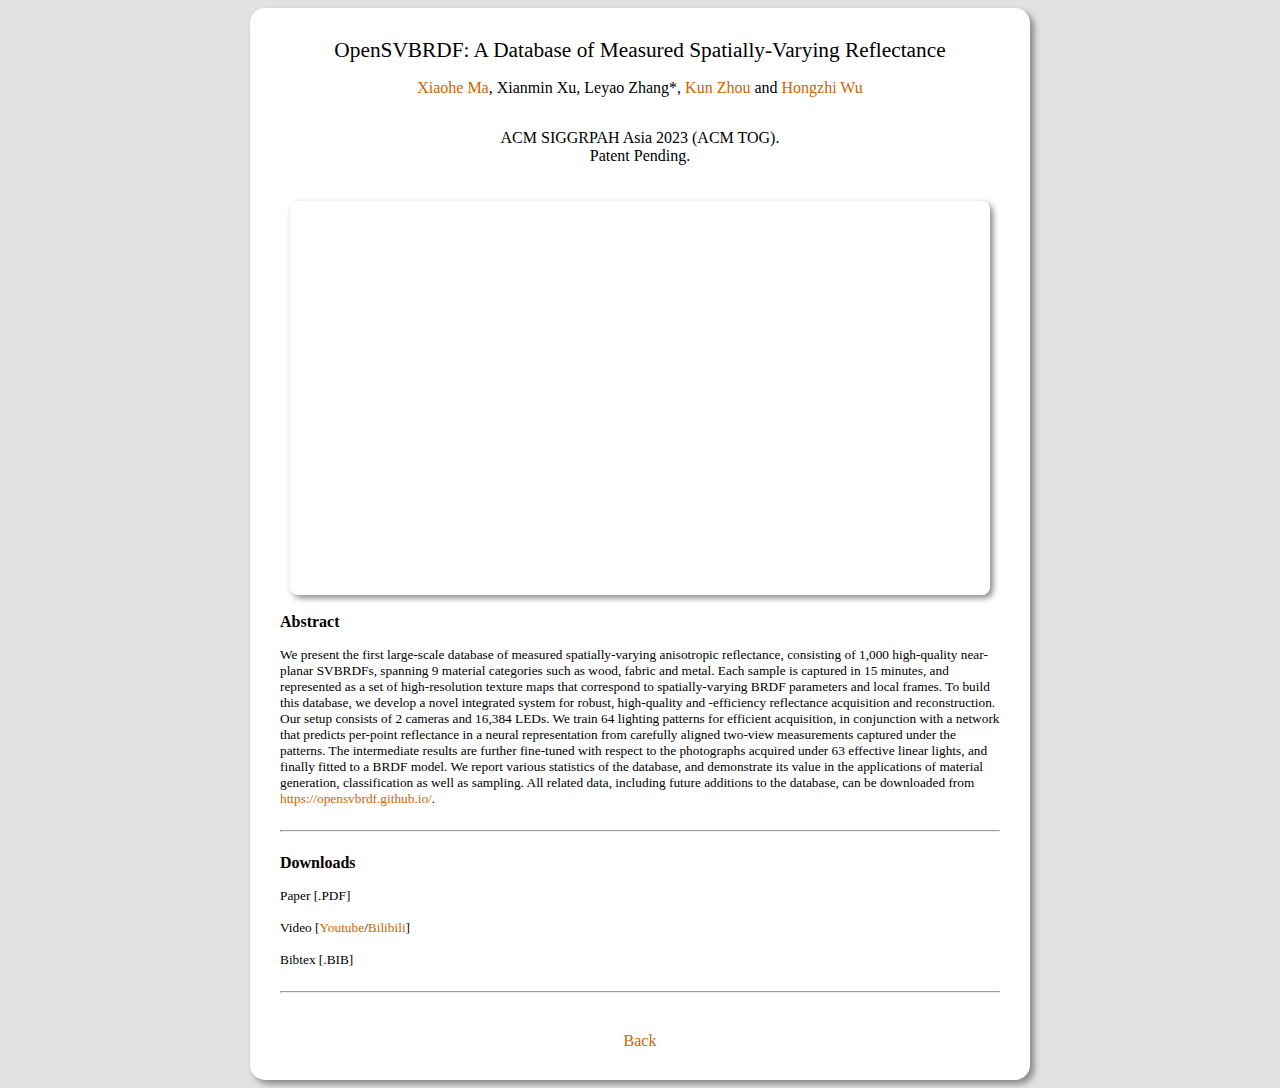
<file: publications/OpenSVBRDF/project.html>
﻿<!DOCTYPE html PUBLIC "-//W3C//DTD XHTML 1.0 Transitional//EN" "http://www.w3.org/TR/xhtml1/DTD/xhtml1-transitional.dtd">
<html xmlns="http://www.w3.org/1999/xhtml">

<head>
<meta http-equiv="Content-Language" content="zh-cn" />
<meta http-equiv="Content-Type" content="text/html; charset=utf-8" />
<title>OpenSVBRDF: A Database of Measured Spatially-Varying Reflectance</title>
<link href="../../gly.css" rel="stylesheet" type="text/css">

<style type="text/css">
.style3 {
				font-family: Georgia, Times, serif;
				font-size: 16pt;
				font-style: normal;
				color: #000000;
}
.style7 {
				font-family: Georgia, Times, serif;
				font-size: 12pt;
				font-style: normal;
				color: #000000;
}
.style8 {
				text-align: center;
}
.style9 {
				/* fixed width */
	margin: 0 auto;
				padding: 30px;
				width: 720px;
				text-align: center;
				position: relative;
				font-family: Georgia, Times, serif;
				font-size: 10pt;
				font-style: normal;
				font-weight: normal;
				color: rgb(00,00,00);/*#000000;*/;
				background-color: rgb(255,255,255);
				-moz-border-radius: 15px;
				border-radius: 15px;
				-moz-box-shadow: 4px 4px 6px #888;
				-webkit-box-shadow: 4px 4px 6px #888;
				box-shadow: 4px 4px 6px #888;
}
.style10 {
				text-align: left;
}
.style11 {
				font-family: Georgia, Times, serif;
				font-size: 12pt;
				font-style: normal;
				font-weight: normal;
				color: #000000;
}
.style12 {
				font-family: Georgia, Times, serif;
				font-size: 10pt;
				font-style: normal;
				color: #000000;
}
.style13 {
				text-align: center;
				font-family: Georgia, Times, serif;
				font-size: 12pt;
				font-style: normal;
				color: #000000;
}
.style14 {
				font-family: Georgia, Times, serif;
				font-style: normal;
				font-weight: bold;
				color: #000000;
}
</style>

</head>

<body>
<div class="style9">
<div class="style8">
<span class="style3">OpenSVBRDF: A Database of Measured Spatially-Varying Reflectance<br />
</span>
<br />
<span class="style7">
    <a href="http://xiaohema98.com/">Xiaohe Ma</a>,
    Xianmin Xu, Leyao Zhang*, <a href="http://kunzhou.net/">Kun Zhou</a> and <a href="https://svbrdf.github.io/">Hongzhi Wu</a><br>
</span><br />
<span class="text"><br />
</span><span class="style11">ACM SIGGRPAH Asia 2023 (ACM TOG).<br />
Patent Pending.<br />
<br />
<br />
<iframe class="papericon" width="700" height="394" src="https://www.youtube.com/embed/tDccO4-SQQE" title="YouTube video player" frameborder="0" allow="accelerometer; autoplay; clipboard-write; encrypted-media; gyroscope; picture-in-picture" allowfullscreen></iframe>
<br />
</span>
<div class="style10">
				<span class="textsectionheader2"><br />
				Abstract</span><span class="text"><br />
				<br />
We present the first large-scale database of measured spatially-varying anisotropic reflectance, consisting of 1,000 high-quality near-planar SVBRDFs, spanning 9 material categories such as wood, fabric and metal. Each sample is captured in 15 minutes, and represented as a set of high-resolution texture maps that correspond to spatially-varying BRDF parameters and local frames. To build this database, we develop a novel integrated system for robust, high-quality and -efficiency reflectance acquisition and reconstruction. Our setup consists of 2 cameras and 16,384 LEDs. We train 64 lighting patterns for efficient acquisition, in conjunction with a network that predicts per-point reflectance in a neural representation from carefully aligned two-view measurements captured under the patterns. The intermediate results are further fine-tuned with respect to the photographs acquired under 63 effective linear lights, and finally fitted to a BRDF model. We report various statistics of the database, and demonstrate its value in the applications of material generation, classification as well as sampling. All related data, including future additions to the database, can be downloaded from <a href="https://opensvbrdf.github.io/">https://opensvbrdf.github.io/</a>.	
				<br />
				</span><br />
				<hr /><br />
				<span class="textsectionheader2">Downloads
				</span>
				<br />
				<br />
				Paper [.PDF]<br />
				<br />
				Video [<a href="https://youtu.be/tDccO4-SQQE">Youtube</a>/<a href="https://www.bilibili.com/video/BV1Uh4y1A7Ug/">Bilibili</a>] <br />
				<br />
				Bibtex [.BIB] <br />
				<br />
				</span> 
				<hr />				
<br />
<br />
<div class="style13">
<a href="../../index.html">Back</a></div>
</div>
</body>

</html>
</file>
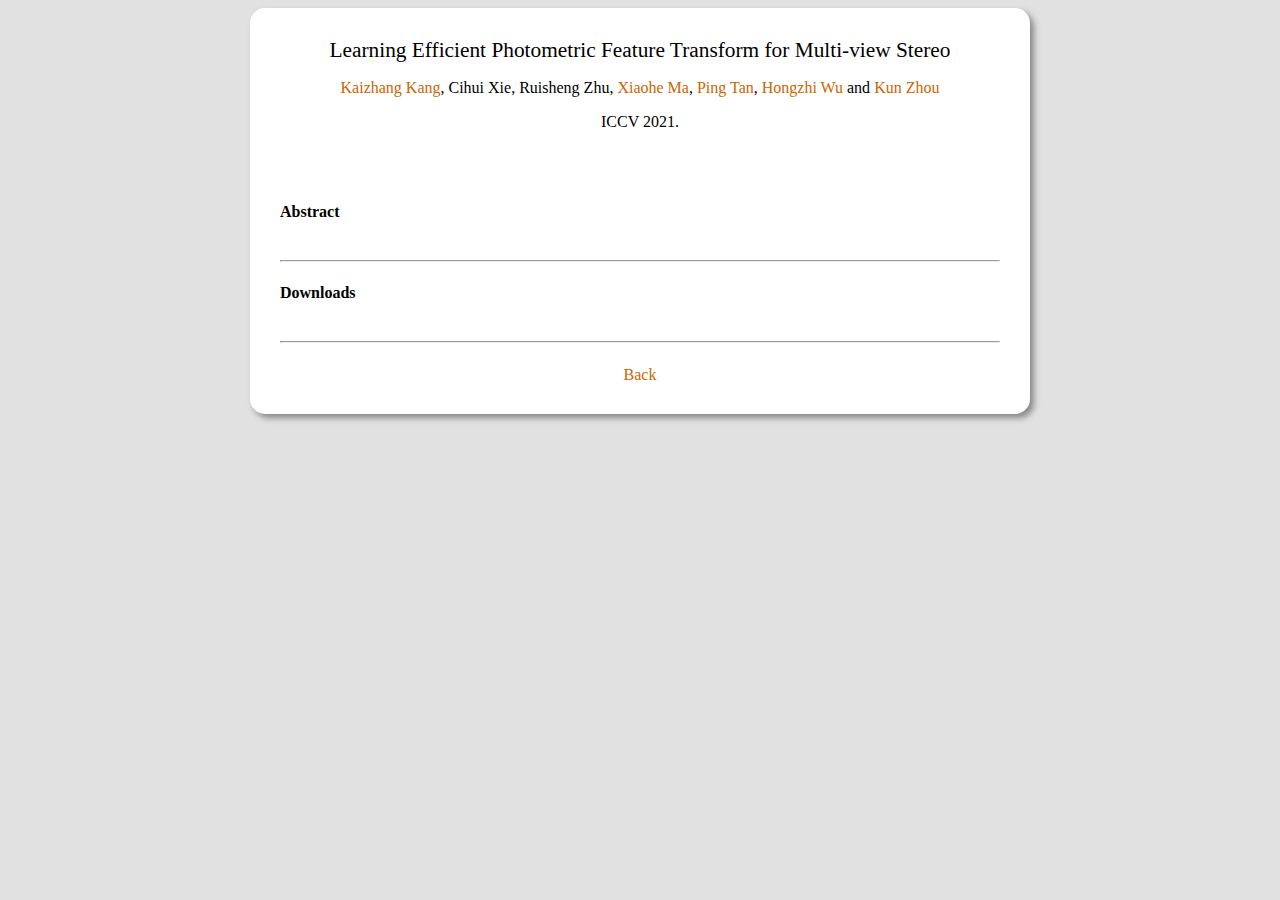
<file: publications/ptmvs/project.html>
﻿<!DOCTYPE html PUBLIC "-//W3C//DTD XHTML 1.0 Transitional//EN" "http://www.w3.org/TR/xhtml1/DTD/xhtml1-transitional.dtd">
<html xmlns="http://www.w3.org/1999/xhtml">

<head>
<meta http-equiv="Content-Language" content="zh-cn" />
<meta http-equiv="Content-Type" content="text/html; charset=utf-8" />
<title>Learning Efficient Photometric Feature Transform for Multi-view Stereo</title>
<link href="../../gly.css" rel="stylesheet" type="text/css">

<style type="text/css">
.style3 {
				font-family: Georgia, Times, serif;
				font-size: 16pt;
				font-style: normal;
				color: #000000;
}
.style7 {
				font-family: Georgia, Times, serif;
				font-size: 12pt;
				font-style: normal;
				color: #000000;
}
.style8 {
				text-align: center;
}
.style9 {
				/* fixed width */
	margin: 0 auto;
				padding: 30px;
				width: 720px;
				text-align: center;
				position: relative;
				font-family: Georgia, Times, serif;
				font-size: 10pt;
				font-style: normal;
				font-weight: normal;
				color: rgb(00,00,00);/*#000000;*/;
				background-color: rgb(255,255,255);
				-moz-border-radius: 15px;
				border-radius: 15px;
				-moz-box-shadow: 4px 4px 6px #888;
				-webkit-box-shadow: 4px 4px 6px #888;
				box-shadow: 4px 4px 6px #888;
}
.style10 {
				text-align: left;
}
.style11 {
				font-family: Georgia, Times, serif;
				font-size: 12pt;
				font-style: normal;
				font-weight: normal;
				color: #000000;
}
.style12 {
				font-family: Georgia, Times, serif;
				font-size: 10pt;
				font-style: normal;
				color: #000000;
}
.style13 {
				text-align: center;
				font-family: Georgia, Times, serif;
				font-size: 12pt;
				font-style: normal;
				color: #000000;
}
.style14 {
				font-family: Georgia, Times, serif;
				font-style: normal;
				font-weight: bold;
				color: #000000;
}
</style>

</head>

<body>
<div class="style9">
<div class="style8">
<span class="style3">Learning Efficient Photometric Feature Transform for Multi-view Stereo<br />
</span>
<br />
<span class="style7">
	<a href="http://www.cocoakang.cn">Kaizhang Kang</a>, 
	Cihui Xie,
	Ruisheng Zhu, 
    <a href="http://xiaohema98.com/">Xiaohe Ma</a>,
    <a href="https://www.cs.sfu.ca/~pingtan/">Ping Tan</a>,
    <a href="http://hongzhiwu.com/">Hongzhi Wu</a> and
	<a href="http://kunzhou.net/">Kun Zhou</a>
</span><br />
<span class="text"><br />
</span><span class="style11">ICCV 2021.<br />
<br />
<em><br />
</em>
<br />
</span>
<div class="style10">
				<span class="textsectionheader2"><br />
				Abstract</span><span class="text"><br />
				<br />
				</span><br />
				<hr /><br />
				<span class="textsectionheader2">Downloads
				<br />
				</span>
				<span class="style14">
				<br />
				<br />
				</span> 
				<hr />				
<br />
<div class="style13">
<a href="../../index.html">Back</a></div>
</div>
</body>

</html>
</file>
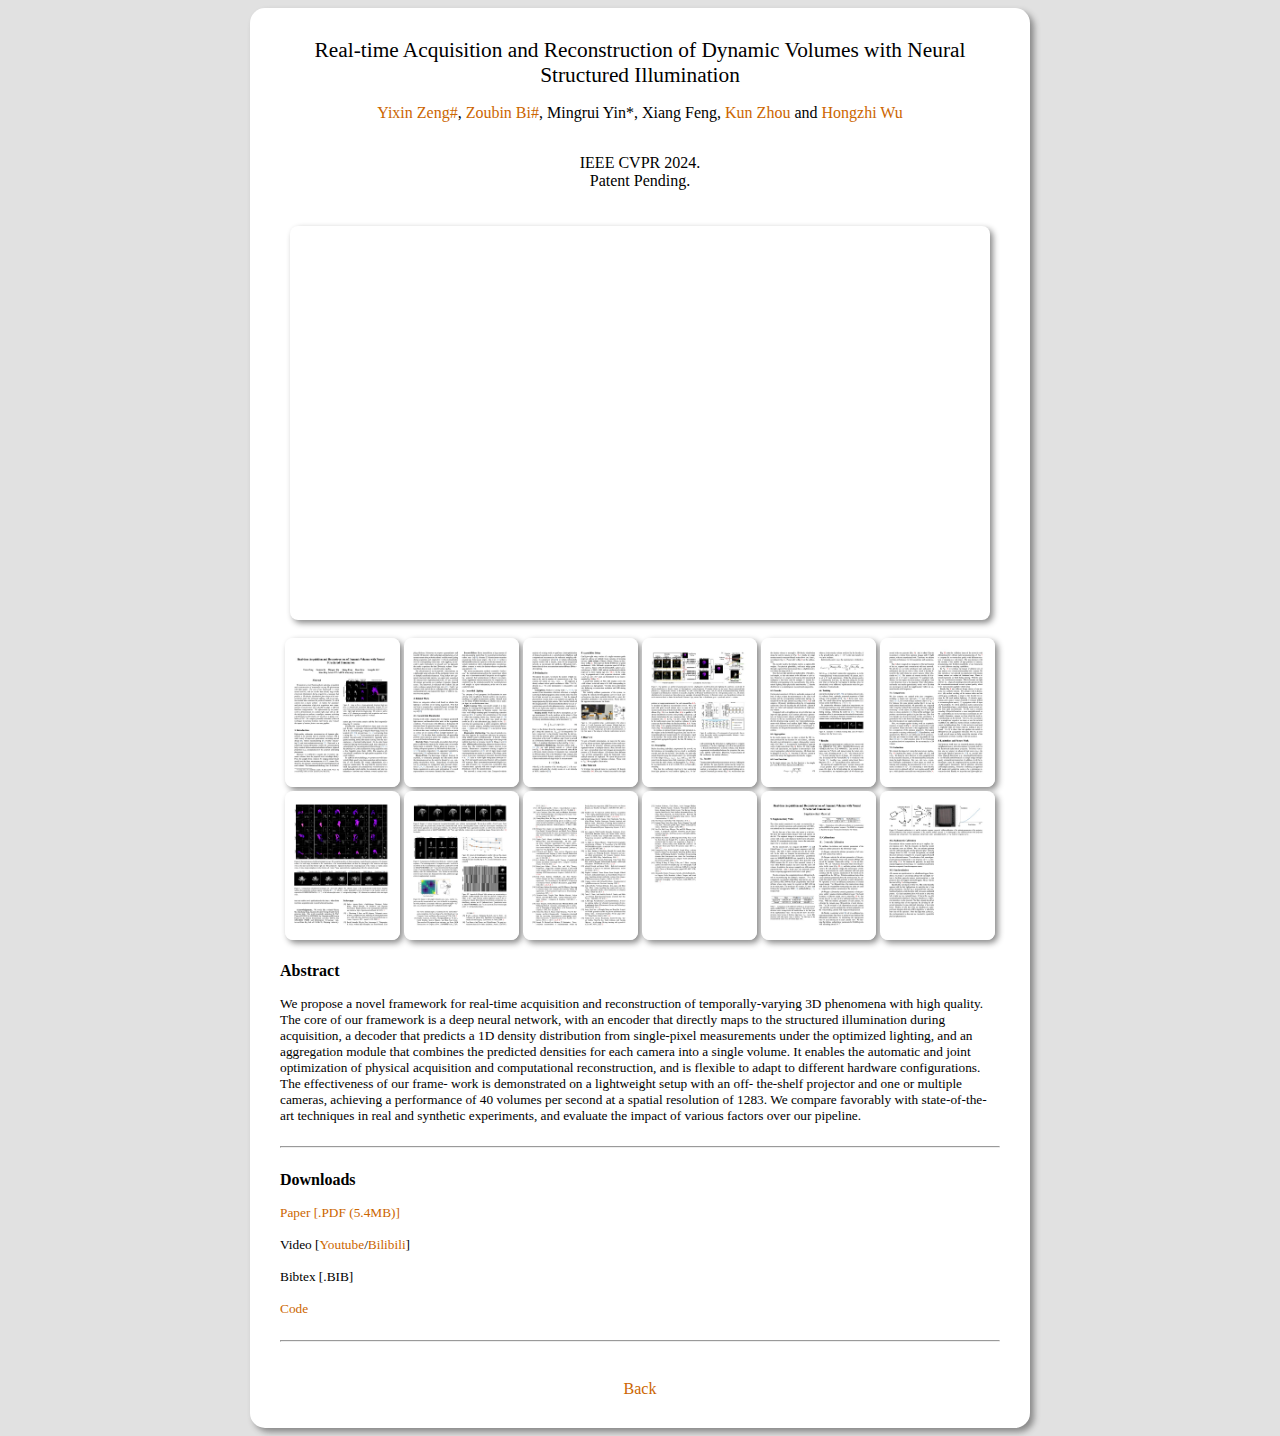
<file: publications/realtimedynamic/project.html>
﻿<!DOCTYPE html PUBLIC "-//W3C//DTD XHTML 1.0 Transitional//EN" "http://www.w3.org/TR/xhtml1/DTD/xhtml1-transitional.dtd">
<html xmlns="http://www.w3.org/1999/xhtml">

<head>
<meta http-equiv="Content-Language" content="zh-cn" />
<meta http-equiv="Content-Type" content="text/html; charset=utf-8" />
<title>Real-time Acquisition and Reconstruction of Dynamic Volumes with Neural Structured Illumination</title>
<link href="../../gly.css" rel="stylesheet" type="text/css">

<style type="text/css">
.style3 {
				font-family: Georgia, Times, serif;
				font-size: 16pt;
				font-style: normal;
				color: #000000;
}
.style7 {
				font-family: Georgia, Times, serif;
				font-size: 12pt;
				font-style: normal;
				color: #000000;
}
.style8 {
				text-align: center;
}
.style9 {
				/* fixed width */
	margin: 0 auto;
				padding: 30px;
				width: 720px;
				text-align: center;
				position: relative;
				font-family: Georgia, Times, serif;
				font-size: 10pt;
				font-style: normal;
				font-weight: normal;
				color: rgb(00,00,00);/*#000000;*/;
				background-color: rgb(255,255,255);
				-moz-border-radius: 15px;
				border-radius: 15px;
				-moz-box-shadow: 4px 4px 6px #888;
				-webkit-box-shadow: 4px 4px 6px #888;
				box-shadow: 4px 4px 6px #888;
}
.style10 {
				text-align: left;
}
.style11 {
				font-family: Georgia, Times, serif;
				font-size: 12pt;
				font-style: normal;
				font-weight: normal;
				color: #000000;
}
.style12 {
				font-family: Georgia, Times, serif;
				font-size: 10pt;
				font-style: normal;
				color: #000000;
}
.style13 {
				text-align: center;
				font-family: Georgia, Times, serif;
				font-size: 12pt;
				font-style: normal;
				color: #000000;
}
.style14 {
				font-family: Georgia, Times, serif;
				font-style: normal;
				font-weight: bold;
				color: #000000;
}
</style>

</head>

<body>
<div class="style9">
<div class="style8">
<span class="style3">Real-time Acquisition and Reconstruction of Dynamic Volumes with Neural Structured Illumination<br />
</span>
<br />
<span class="style7">
    <a href="https://zyx45889.github.io/">Yixin Zeng#</a>, 
    <a href="https://github.com/RupertPaoZ/">Zoubin Bi#</a>, Mingrui Yin*, Xiang Feng, <a href="http://kunzhou.net/">Kun Zhou</a> and <a href="https://svbrdf.github.io/">Hongzhi Wu</a><br>
</span><br />
<span class="text"><br />
</span><span class="style11">IEEE CVPR 2024.<br />
Patent Pending.<br />
<br />
<br />
<iframe class="papericon" width="700" height="394" src="https://www.youtube.com/embed/XoTYTGSueh4" title="YouTube video player" frameborder="0" allow="accelerometer; autoplay; clipboard-write; encrypted-media; gyroscope; picture-in-picture" allowfullscreen></iframe>
<br />
<br />
				<img src="paper01.jpg" width="115" class="papericon">
				<img src="paper02.jpg" width="115" class="papericon">
				<img src="paper03.jpg" width="115" class="papericon">
				<img src="paper04.jpg" width="115" class="papericon">
				<img src="paper05.jpg" width="115" class="papericon">
				<img src="paper06.jpg" width="115" class="papericon">
				<img src="paper07.jpg" width="115" class="papericon">
				<img src="paper08.jpg" width="115" class="papericon">
				<img src="paper09.jpg" width="115" class="papericon">
				<img src="paper10.jpg" width="115" class="papericon">
				<img src="paper11.jpg" width="115" class="papericon">
				<img src="paper12.jpg" width="115" class="papericon">
<br />
</span>
<div class="style10">
				<span class="textsectionheader2"><br />
				Abstract</span><span class="text"><br />
				<br />
We propose a novel framework for real-time acquisition and reconstruction of temporally-varying 3D phenomena with high quality. The core of our framework is a deep neural network, with an encoder that directly maps to the structured illumination during acquisition, a decoder that predicts a 1D density distribution from single-pixel measurements under the optimized lighting, and an aggregation module that combines the predicted densities for each camera into a single volume. It enables the automatic and joint optimization of physical acquisition and computational reconstruction, and is flexible to adapt to different hardware configurations. The effectiveness of our frame- work is demonstrated on a lightweight setup with an off- the-shelf projector and one or multiple cameras, achieving a performance of 40 volumes per second at a spatial resolution of 1283. We compare favorably with state-of-the-art techniques in real and synthetic experiments, and evaluate the impact of various factors over our pipeline.			
				<br />
				</span><br />
				<hr /><br />
				<span class="textsectionheader2">Downloads
				</span>
				<br />
				<br />
				<a href="realtimedynamic.pdf">Paper [.PDF (5.4MB)]</a><br />
				<br />
				Video [<a href="https://youtu.be/XoTYTGSueh4">Youtube</a>/<a href="https://www.bilibili.com/video/BV1P2421N7qR/">Bilibili</a>] <br />
				<br />
				Bibtex [.BIB] <br />
				<br />
				<a href="https://github.com/zyx45889/RealtimeDynamic">Code</a><br />
				<br />
				</span> 
				<hr />				
<br />
<br />
<div class="style13">
<a href="../../index.html">Back</a></div>
</div>
</body>

</html>
</file>
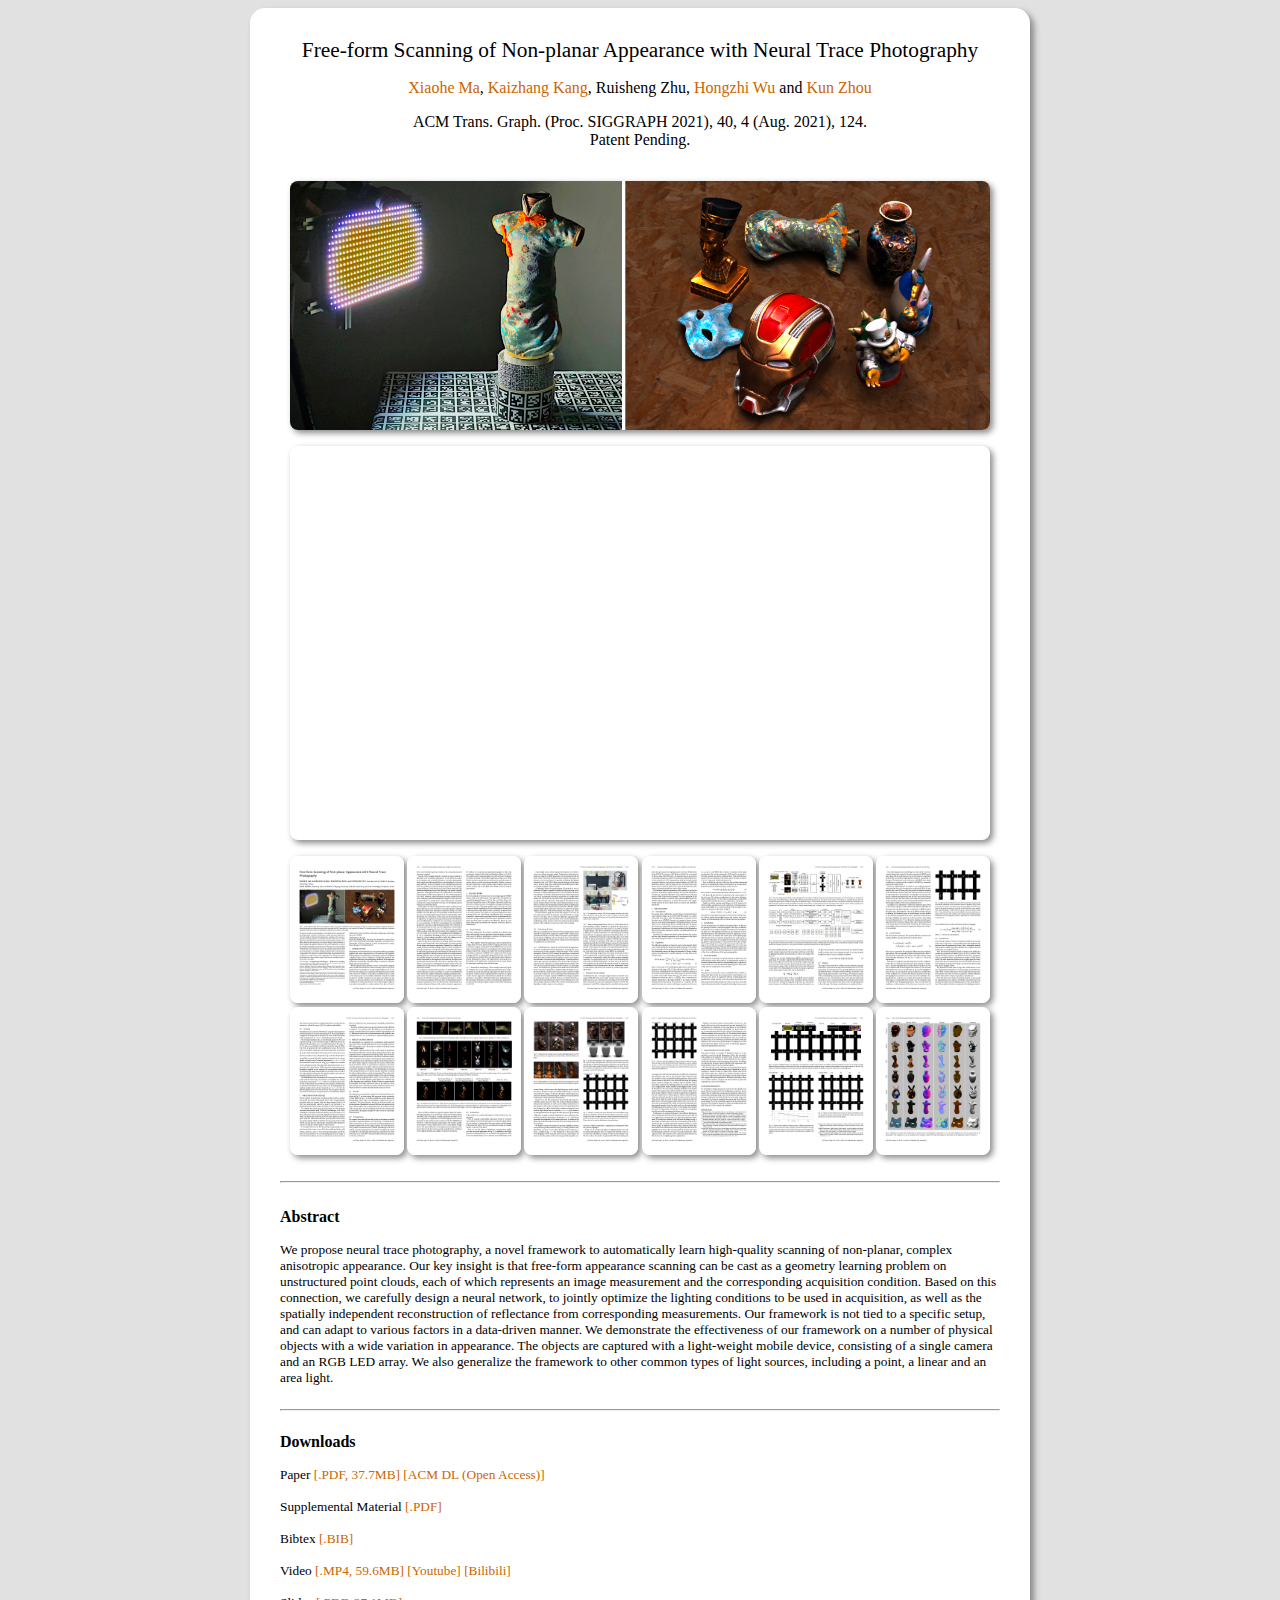
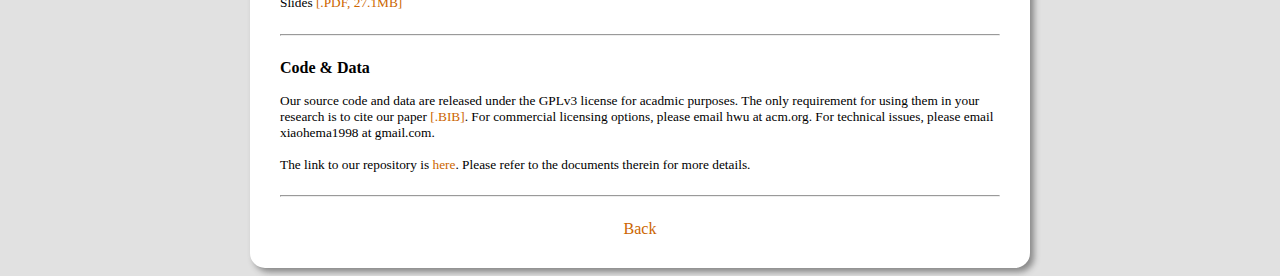
<file: publications/scanner/project.html>
﻿<!DOCTYPE html PUBLIC "-//W3C//DTD XHTML 1.0 Transitional//EN" "http://www.w3.org/TR/xhtml1/DTD/xhtml1-transitional.dtd">
<html xmlns="http://www.w3.org/1999/xhtml">

<head>
<meta http-equiv="Content-Language" content="zh-cn" />
<meta http-equiv="Content-Type" content="text/html; charset=utf-8" />
<title>Free-form Scanning of Non-planar Appearance with Neural Trace Photography</title>
<link href="../../gly.css" rel="stylesheet" type="text/css">

<style type="text/css">
.style3 {
				font-family: Georgia, Times, serif;
				font-size: 16pt;
				font-style: normal;
				color: #000000;
}
.style7 {
				font-family: Georgia, Times, serif;
				font-size: 12pt;
				font-style: normal;
				color: #000000;
}
.style8 {
				text-align: center;
}
.style9 {
				/* fixed width */
	margin: 0 auto;
				padding: 30px;
				width: 720px;
				text-align: center;
				position: relative;
				font-family: Georgia, Times, serif;
				font-size: 10pt;
				font-style: normal;
				font-weight: normal;
				color: rgb(00,00,00);/*#000000;*/;
				background-color: rgb(255,255,255);
				-moz-border-radius: 15px;
				border-radius: 15px;
				-moz-box-shadow: 4px 4px 6px #888;
				-webkit-box-shadow: 4px 4px 6px #888;
				box-shadow: 4px 4px 6px #888;
}
.style10 {
				text-align: left;
}
.style11 {
				font-family: Georgia, Times, serif;
				font-size: 12pt;
				font-style: normal;
				font-weight: normal;
				color: #000000;
}
.style12 {
				font-family: Georgia, Times, serif;
				font-size: 10pt;
				font-style: normal;
				color: #000000;
}
.style13 {
				text-align: center;
				font-family: Georgia, Times, serif;
				font-size: 12pt;
				font-style: normal;
				color: #000000;
}
.style14 {
				font-family: Georgia, Times, serif;
				font-style: normal;
				font-weight: bold;
				color: #000000;
}
</style>

</head>

<body>
<div class="style9">
<div class="style8">
<span class="style3">Free-form Scanning of Non-planar Appearance with Neural Trace Photography<br />
</span>
<br />
<span class="style7">
    <a href="http://xiaohema98.com/">Xiaohe Ma</a>,
	  <a href="http://www.cocoakang.cn">Kaizhang Kang</a>, 
	  Ruisheng Zhu, 
      <a href="http://www.cad.zju.edu.cn/home/hwu/">Hongzhi Wu</a> and
	  <a href="http://kunzhou.net/">Kun Zhou</a>
</span><br />
<span class="text"><br />
</span><span class="style11">ACM Trans. Graph. (Proc. SIGGRAPH 2021), 40, 4 (Aug. 2021), 124.<br />
Patent Pending.</span>
<br />
<em><br />
</em>
<br />
				<img alt="" src="teaser.jpg" width="700" class="papericon" /><br /><br />
<iframe class="papericon" width="700" height="394" src="https://www.youtube.com/embed/PnO7dZZDG2M" title="YouTube video player" frameborder="0" allow="accelerometer; autoplay; clipboard-write; encrypted-media; gyroscope; picture-in-picture" allowfullscreen></iframe>
				<br />
				<br />
				<img src="paper01.jpg" width="114" class="papericon">
				<img src="paper02.jpg" width="114" class="papericon">
				<img src="paper03.jpg" width="114" class="papericon">
				<img src="paper04.jpg" width="114" class="papericon">
				<img src="paper05.jpg" width="114" class="papericon">
				<img src="paper06.jpg" width="114" class="papericon">
				<img src="paper07.jpg" width="114" class="papericon">
				<img src="paper08.jpg" width="114" class="papericon">
				<img src="paper09.jpg" width="114" class="papericon">
				<img src="paper10.jpg" width="114" class="papericon">
				<img src="paper11.jpg" width="114" class="papericon">
				<img src="paper12.jpg" width="114" class="papericon">
				<br />
				<br />
</div>
<hr />
</span>
<div class="style10">
				<span class="textsectionheader2"><br />
				Abstract</span><span class="text"><br />
				<br />
We propose neural trace photography, a novel framework to automatically learn high-quality scanning of non-planar, complex anisotropic appearance. Our key insight is that free-form appearance scanning can be cast as a geometry learning problem on unstructured point clouds, each of which represents an image measurement and the corresponding acquisition condition. Based on this connection, we carefully design a neural network, to jointly optimize the lighting conditions to be used in acquisition, as well as the spatially independent reconstruction of reflectance from corresponding measurements. Our framework is not tied to a specific setup, and can adapt to various factors in a data-driven manner. We demonstrate the effectiveness of our framework on a number of physical objects with a wide variation in appearance. The objects are captured with a light-weight mobile device, consisting of a single camera and an RGB LED array. We also generalize the framework to other common types of light sources, including a point, a linear and an area light.<br />
				</span><br />
				<hr /><br />
				<span class="textsectionheader2">Downloads
				<br />
				</span>
				<span class="style14">
				<br />
				</span><span class="style12">Paper <a href="scanner.pdf">[.PDF, 37.7MB]</a> <a href="https://doi.org/10.1145/3450626.3459679">[ACM DL (Open Access)]</a></span><br />
				<br />
				Supplemental Material <a href="supp.pdf">[.PDF]</a><br />
				<br />
				Bibtex <a href="scanner.bib">[.BIB]</a><br />
				<br />
				Video
				<a href="scanner.mp4">[.MP4, 59.6MB]</a>
				<a href="https://youtu.be/PnO7dZZDG2M" target=" _blank">[Youtube]</a>
				<a href="https://www.bilibili.com/video/BV1WV41147NA" target=" _blank">[Bilibili]</a>		<br />
				<br />
				Slides <a href="slides.pdf">[.PDF, 27.1MB]</a><br />
				<br />
				</span> 
				<hr /><br />
				<span class="textsectionheader2">Code & Data
				<br />
				</span>	
				<br />
				Our source code and data are released under the GPLv3 license for acadmic purposes. The only requirement for using them in your research is to cite our paper <a href="scanner.bib">[.BIB]</a>. For commercial licensing options, please email hwu at acm.org. For technical issues, please email xiaohema1998 at gmail.com.
				<br />
				<br />

The link to our repository is <a href="https://github.com/BeAShaper/appearance-scanner">here</a>. Please refer to the documents therein for more details. 
				<br />
				<br />
<hr />
			
<br />
<div class="style13">
<a href="../../index.html">Back</a></div>
</div>
</body>

</html>
</file>
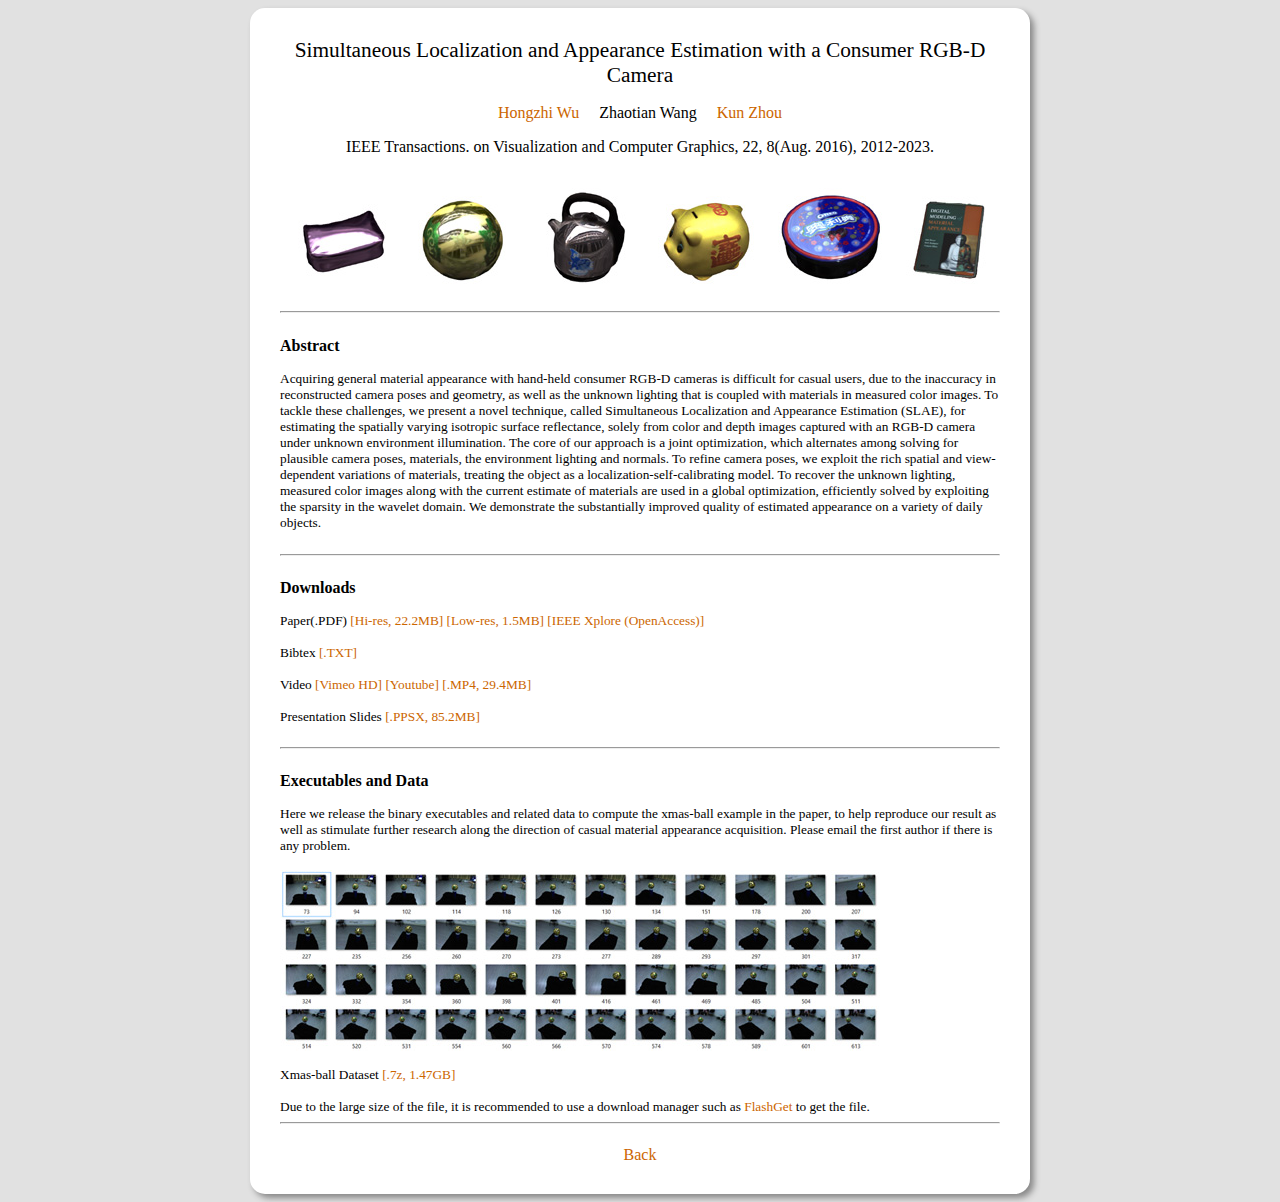
<file: publications/SLAE/project.html>
﻿<!DOCTYPE html PUBLIC "-//W3C//DTD XHTML 1.0 Transitional//EN" "http://www.w3.org/TR/xhtml1/DTD/xhtml1-transitional.dtd">
<html xmlns="http://www.w3.org/1999/xhtml">

<head>
<meta http-equiv="Content-Language" content="zh-cn" />
<meta http-equiv="Content-Type" content="text/html; charset=utf-8" />
<title>Simultaneous Localization and Appearance Estimation with a Consumer RGB-D Camera</title>
<link href="../../gly.css" rel="stylesheet" type="text/css">

<style type="text/css">
.style3 {
				font-family: Georgia, Times, serif;
				font-size: 16pt;
				font-style: normal;
				color: #000000;
}
.style7 {
				font-family: Georgia, Times, serif;
				font-size: 12pt;
				font-style: normal;
				color: #000000;
}
.style8 {
				text-align: center;
}
.style9 {
				/* fixed width */
	margin: 0 auto;
				padding: 30px;
				width: 720px;
				text-align: center;
				position: relative;
				font-family: Georgia, Times, serif;
				font-size: 10pt;
				font-style: normal;
				font-weight: normal;
				color: rgb(00,00,00);/*#000000;*/;
				background-color: rgb(255,255,255);
				-moz-border-radius: 15px;
				border-radius: 15px;
				-moz-box-shadow: 4px 4px 6px #888;
				-webkit-box-shadow: 4px 4px 6px #888;
				box-shadow: 4px 4px 6px #888;
}
.style10 {
				text-align: left;
}
.style11 {
				font-family: Georgia, Times, serif;
				font-size: 12pt;
				font-style: normal;
				font-weight: normal;
				color: #000000;
}
.style12 {
				font-family: Georgia, Times, serif;
				font-size: 10pt;
				font-style: normal;
				color: #000000;
}
.style13 {
				text-align: center;
				font-family: Georgia, Times, serif;
				font-size: 12pt;
				font-style: normal;
				color: #000000;
}
.style14 {
				font-family: Georgia, Times, serif;
				font-style: normal;
				font-weight: bold;
				color: #000000;
}
</style>

</head>

<body>
<div class="style9">
<div class="style8">
<span class="style3">Simultaneous Localization and Appearance Estimation with a 
Consumer RGB-D Camera</span><br />
<br />
<span class="style7"><a href="http://www.cad.zju.edu.cn/home/hwu/">Hongzhi Wu</a>&nbsp;&nbsp;&nbsp;&nbsp;
Zhaotian Wang&nbsp;&nbsp;&nbsp;&nbsp;
<a href="http://kunzhou.net">Kun Zhou</a></span><br />
<span class="text"><br />
</span><span class="style11">IEEE Trans<span lang="en-us">actions.</span> on Visualization and 
Computer Graphics<span lang="en-us">, 22, 8(Aug. 2016), 2012-2023.</span></span><span class="text"><br />
<em><br />
</em>
<br />
				<img alt="" src="SLAE.jpg" width="700" height="100" /><br />
				<br />
</div>
<hr />
</span>
<div class="style10">
				<span class="textsectionheader2"><br />
				Abstract</span><span class="text"><br />
				<br />
				Acquiring general material appearance with hand-held consumer 
				RGB-D cameras is difficult for casual users, due to the 
				inaccuracy in reconstructed camera poses and geometry, as well 
				as the unknown lighting that is coupled with materials in 
				measured color images. To tackle these challenges, we present a 
				novel technique<span lang="en-us">, called Simultaneous 
				Localization and Appearance Estimation (SLAE),</span> for estimating the spatially varying isotropic 
				surface reflectance, solely from color and depth images captured 
				with an RGB-D camera under unknown environment illumination. The 
				core of our approach is a joint optimization, which alternates 
				among solving for plausible camera poses, materials, the 
				environment lighting and normals. To refine camera poses, we 
				exploit the rich spatial and view-dependent variations of 
				materials, treating the object as a 
				localization-self-calibrating model. To recover the unknown 
				lighting, measured color images along with the current estimate 
				of materials are used in a global optimization, efficiently 
				solved by exploiting the sparsity in the wavelet domain. We 
				demonstrate the substantially improved quality of estimated 
				appearance on a variety of daily objects.<br />
				</span><br />
				<hr /><br />
				<span class="textsectionheader2">Downloads
				<br />
				</span>
				<span class="style14">
				<br />
				</span><span class="style12">Paper(.PDF) <a href="SLAE.pdf">[Hi-res, 22.2MB]</a>
				<a href="SLAE_lowres.pdf">[Low-res, 1.<span lang="en-us">5</span>MB]</a>
				<span lang="en-us">
				<a href="http://dx.doi.org/10.1109/TVCG.2015.2498617">[IEEE Xplore 
				(OpenAccess)]</a></span><br />
				<br />
				Bibtex <a href="bibtex.txt">[.TXT]</a><br />
				<br />
				Video <a href="https://vimeo.com/143331316">[Vimeo 
				HD]</a> <a href="https://youtu.be/5l4--DOgR30">[Youtube]</a> 
				<a href="SLAE.mp4">[.MP4, 
				<span lang="en-us">29</span>.<span lang="en-us">4</span>MB]</a></span> <br />
				<br />
				Presentation Slides <a href="SLAE.ppsx">[.PPSX, 85.2MB]</a><br />
				<br />
				<hr />				
<br />
<span class="textsectionheader2">Executables and Data</span><span class="textbold"><br />
				<br />
</span><span class="style12">Here we release the binary executables and related 
				data to compute the xmas-ball example in the paper, to help 
				reproduce our result as well as stimulate further research along 
				the direction of casual material appearance acquisition. Please 
				email the first author if there is any problem.<br />
				<br />
				<img alt="" src="thumb.jpg" width="600" height="181" /><br />
				<br />
				Xmas-ball Dataset <a href="http://www.cad.zju.edu.cn/home/hwu/publications/SLAE/xmasball.7z">[.7z, 1.47GB]</a><br />
				<br />
				Due to the large size of the file, it is recommended to use a 
				download manager such as
				<a href="http://download.cnet.com/FlashGet/3000-2071_4-10969751.html">
				FlashGet</a> to get the file.</span></div>
				<hr />				
<br />
<div class="style13">
<a href="../../index.html">Back</a></div>
</div>
</body>

</html>
</file>
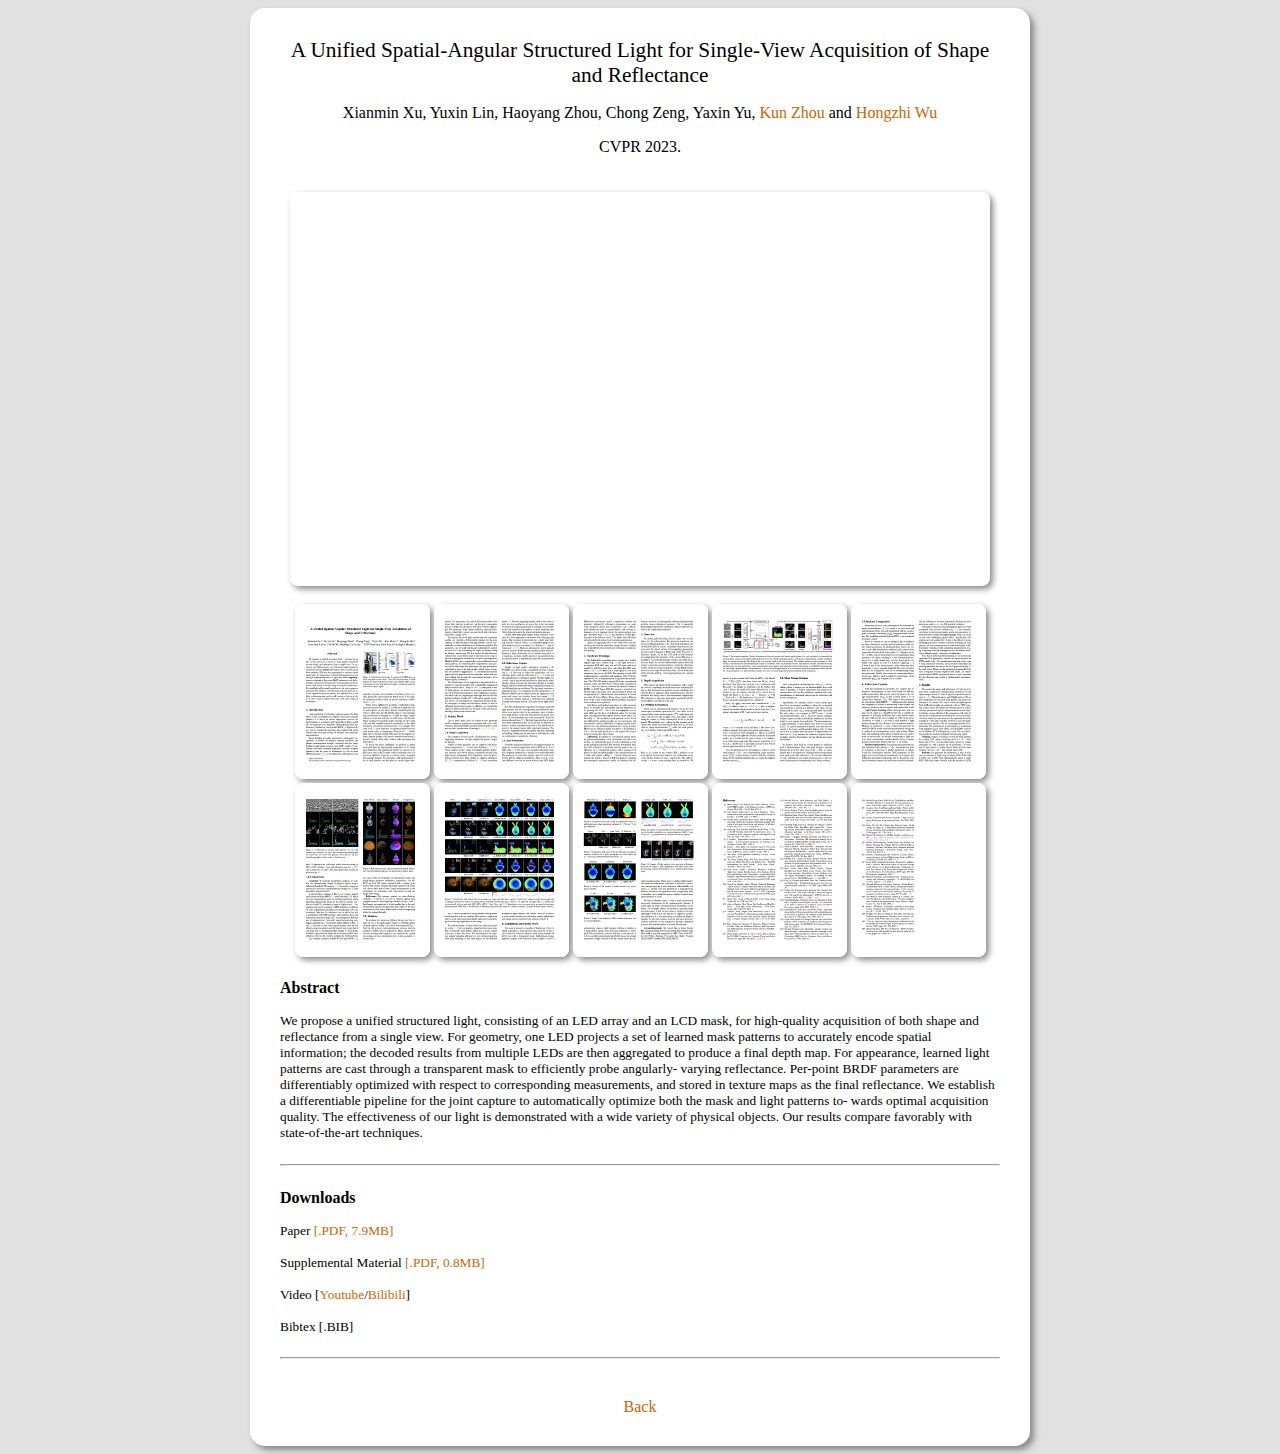
<file: publications/unified/project.html>
﻿<!DOCTYPE html PUBLIC "-//W3C//DTD XHTML 1.0 Transitional//EN" "http://www.w3.org/TR/xhtml1/DTD/xhtml1-transitional.dtd">
<html xmlns="http://www.w3.org/1999/xhtml">

<head>
<meta http-equiv="Content-Language" content="zh-cn" />
<meta http-equiv="Content-Type" content="text/html; charset=utf-8" />
<title>Learning Efficient Photometric Feature Transform for Multi-view Stereo</title>
<link href="../../gly.css" rel="stylesheet" type="text/css">

<style type="text/css">
.style3 {
				font-family: Georgia, Times, serif;
				font-size: 16pt;
				font-style: normal;
				color: #000000;
}
.style7 {
				font-family: Georgia, Times, serif;
				font-size: 12pt;
				font-style: normal;
				color: #000000;
}
.style8 {
				text-align: center;
}
.style9 {
				/* fixed width */
	margin: 0 auto;
				padding: 30px;
				width: 720px;
				text-align: center;
				position: relative;
				font-family: Georgia, Times, serif;
				font-size: 10pt;
				font-style: normal;
				font-weight: normal;
				color: rgb(00,00,00);/*#000000;*/;
				background-color: rgb(255,255,255);
				-moz-border-radius: 15px;
				border-radius: 15px;
				-moz-box-shadow: 4px 4px 6px #888;
				-webkit-box-shadow: 4px 4px 6px #888;
				box-shadow: 4px 4px 6px #888;
}
.style10 {
				text-align: left;
}
.style11 {
				font-family: Georgia, Times, serif;
				font-size: 12pt;
				font-style: normal;
				font-weight: normal;
				color: #000000;
}
.style12 {
				font-family: Georgia, Times, serif;
				font-size: 10pt;
				font-style: normal;
				color: #000000;
}
.style13 {
				text-align: center;
				font-family: Georgia, Times, serif;
				font-size: 12pt;
				font-style: normal;
				color: #000000;
}
.style14 {
				font-family: Georgia, Times, serif;
				font-style: normal;
				font-weight: bold;
				color: #000000;
}
</style>

</head>

<body>
<div class="style9">
<div class="style8">
<span class="style3">A Unified Spatial-Angular Structured Light for Single-View Acquisition of Shape and Reflectance<br />
</span>
<br />
<span class="style7">
	Xianmin Xu, 
	Yuxin Lin, 
	Haoyang Zhou, 
	Chong Zeng, 
	Yaxin Yu,
	<a href="http://kunzhou.net/">Kun Zhou</a> and
	<a href="http://hongzhiwu.com/">Hongzhi Wu</a>
</span><br />
<span class="text"><br />
</span><span class="style11">CVPR 2023.<br />
<br />
<br />
<iframe class="papericon" width="700" height="394" src="https://www.youtube.com/embed/O4IR6BKqzto" title="YouTube video player" frameborder="0" allow="accelerometer; autoplay; clipboard-write; encrypted-media; gyroscope; picture-in-picture" allowfullscreen></iframe>
<br />
<br />
				<img src="paper01.jpg" width="135" class="papericon">
				<img src="paper02.jpg" width="135" class="papericon">
				<img src="paper03.jpg" width="135" class="papericon">
				<img src="paper04.jpg" width="135" class="papericon">
				<img src="paper05.jpg" width="135" class="papericon">
				<img src="paper06.jpg" width="135" class="papericon">
				<img src="paper07.jpg" width="135" class="papericon">
				<img src="paper08.jpg" width="135" class="papericon">
				<img src="paper09.jpg" width="135" class="papericon">
				<img src="paper10.jpg" width="135" class="papericon">
<br />
</span>
<div class="style10">
				<span class="textsectionheader2"><br />
				Abstract</span><span class="text"><br />
				<br />
We propose a unified structured light, consisting of an LED array and an LCD mask, for high-quality acquisition of both shape and reflectance from a single view. For geometry, one LED projects a set of learned mask patterns to accurately encode spatial information; the decoded results from multiple LEDs are then aggregated to produce a final depth map. For appearance, learned light patterns are cast through a transparent mask to efficiently probe angularly- varying reflectance. Per-point BRDF parameters are differentiably optimized with respect to corresponding measurements, and stored in texture maps as the final reflectance. We establish a differentiable pipeline for the joint capture to automatically optimize both the mask and light patterns to- wards optimal acquisition quality. The effectiveness of our light is demonstrated with a wide variety of physical objects. Our results compare favorably with state-of-the-art techniques.				
				<br />
				</span><br />
				<hr /><br />
				<span class="textsectionheader2">Downloads
				</span>
				<br />
				<br />
				Paper <a href="unified.pdf">[.PDF, 7.9MB]</a><br />
				<br />
				Supplemental Material <a href="supplemental.pdf">[.PDF, 0.8MB]</a><br />
				<br />
				Video [<a href="https://youtu.be/O4IR6BKqzto">Youtube</a>/<a href="https://www.bilibili.com/video/BV1Gs4y1d7qq/">Bilibili</a>] <br />
				<br />
				Bibtex [.BIB] <br />
				<br />
				</span> 
				<hr />				
<br />
<br />
<div class="style13">
<a href="../../index.html">Back</a></div>
</div>
</body>

</html>
</file>
<file: gly.css>
A:hover {
  		color:#ff0000;
		text-decoration: none;
}

A:visited {
		color:#cc6600;
		text-decoration: none;
}

A:link {
		color:#cc6600;
		text-decoration: none;
}

A:active {
		color:#990099;
		text-decoration: none;
}

a img {border: none; }

.text {  
		font-family:  Georgia, Times, serif;
		font-size: 10pt; 
		font-style: normal; 
		font-weight: normal; 
		color: #000000
		}
	
.textbold {  
		font-family: Georgia, Times, serif;
		font-size: 10pt; 
		font-style: normal; 
		font-weight: bold; 
		color: #000000
		}

.textpageheader {
	font-family: Georgia, Times, serif;
	font-size: 22pt;
	font-style: normal;
	font-weight: bold;
	color:#000000;
		}		

.textsmall {  
		font-family:  Georgia, Times, serif;
		font-size: 9pt; 
		font-style: normal; 
		font-weight: normal; 
		color: #000000
		}
.textvsmall {  
		font-family:  Georgia, Times, serif;
		font-size: 6pt; 
		font-style: normal; 
		font-weight: normal; 
		color: #000000
		}		
.textsectionheader1 {  
		font-family:  Georgia, Times, serif;
		font-size: 10pt; 
		font-style: normal; 
		font-weight: bold; 
		color: #000000
		}
		
.textsectionheader2 {  
		font-family:  Georgia, Times, serif;
		font-size: 12pt; 
		font-style: normal; 
		font-weight: bold; 
		color:#000000;
		}
		
.textsectionheader3 {  
		font-family:  Georgia, Times, serif;
		font-size: 12pt; 
		font-style: normal; 
		font-weight: bold; 
		color:#666666;
		}		
		
.textsectionheader3grey {  
	font-family:  Georgia, Times, serif;
	font-size: 14pt; 
	font-style: normal; 
	font-weight: bold; 
	color:#666666;
	}
	
	.homenav {
  		font-size: 11pt; 
  		font-weight: bold; 
  		font-family: Georgia, Times, serif; 
  		color: #cc6600;
		text-decoration: none;
	}
		
			
	.pagenav {
  		font-size: 9pt; 
  		font-weight: bold; 
  		font-family: Georgia, Times, serif; 
  		color: #cc6600;
		text-decoration: none;
	}

.textcopyright {  
		font-family:  Georgia, Times, serif;
		font-size: 8pt; 
		font-style: normal; 
		color:#000000;
		}

.container{	 /* fixed width */
	margin:0 auto;
	padding:30px;
	width:720px;
	text-align:left;
	position:relative;
	font-family:  Georgia, Times, serif;
	font-size: 10pt;
	font-style: normal;
	font-weight: normal;
	color: rgb(00,00,00);/*#000000;*/
	background-color:rgb(255,255,255);
	-moz-border-radius: 15px;
	border-radius: 15px;
	-moz-box-shadow: 4px 4px 6px #888;
	-webkit-box-shadow: 4px 4px 6px #888;
	box-shadow: 4px 4px 6px #888;
}

.lowlineheight {
	margin-top: 1px;
	margin-bottom: 1px;		
}

.papertext {
	line-height: 160%;
}

.dropshadow1 {
	-moz-box-shadow: 4px 4px 6px #888;
	-webkit-box-shadow: 4px 4px 6px #888;
	box-shadow: 4px 4px 6px #888;
}

.papericon {
	border-radius: 8px;	
	-moz-box-shadow: 3px 3px 6px #888;
	-webkit-box-shadow: 3px 3px 6px #888;
	box-shadow: 3px 3px 6px #888;
}

body {
	background-color:rgb(225,225,225);
}
</file>
